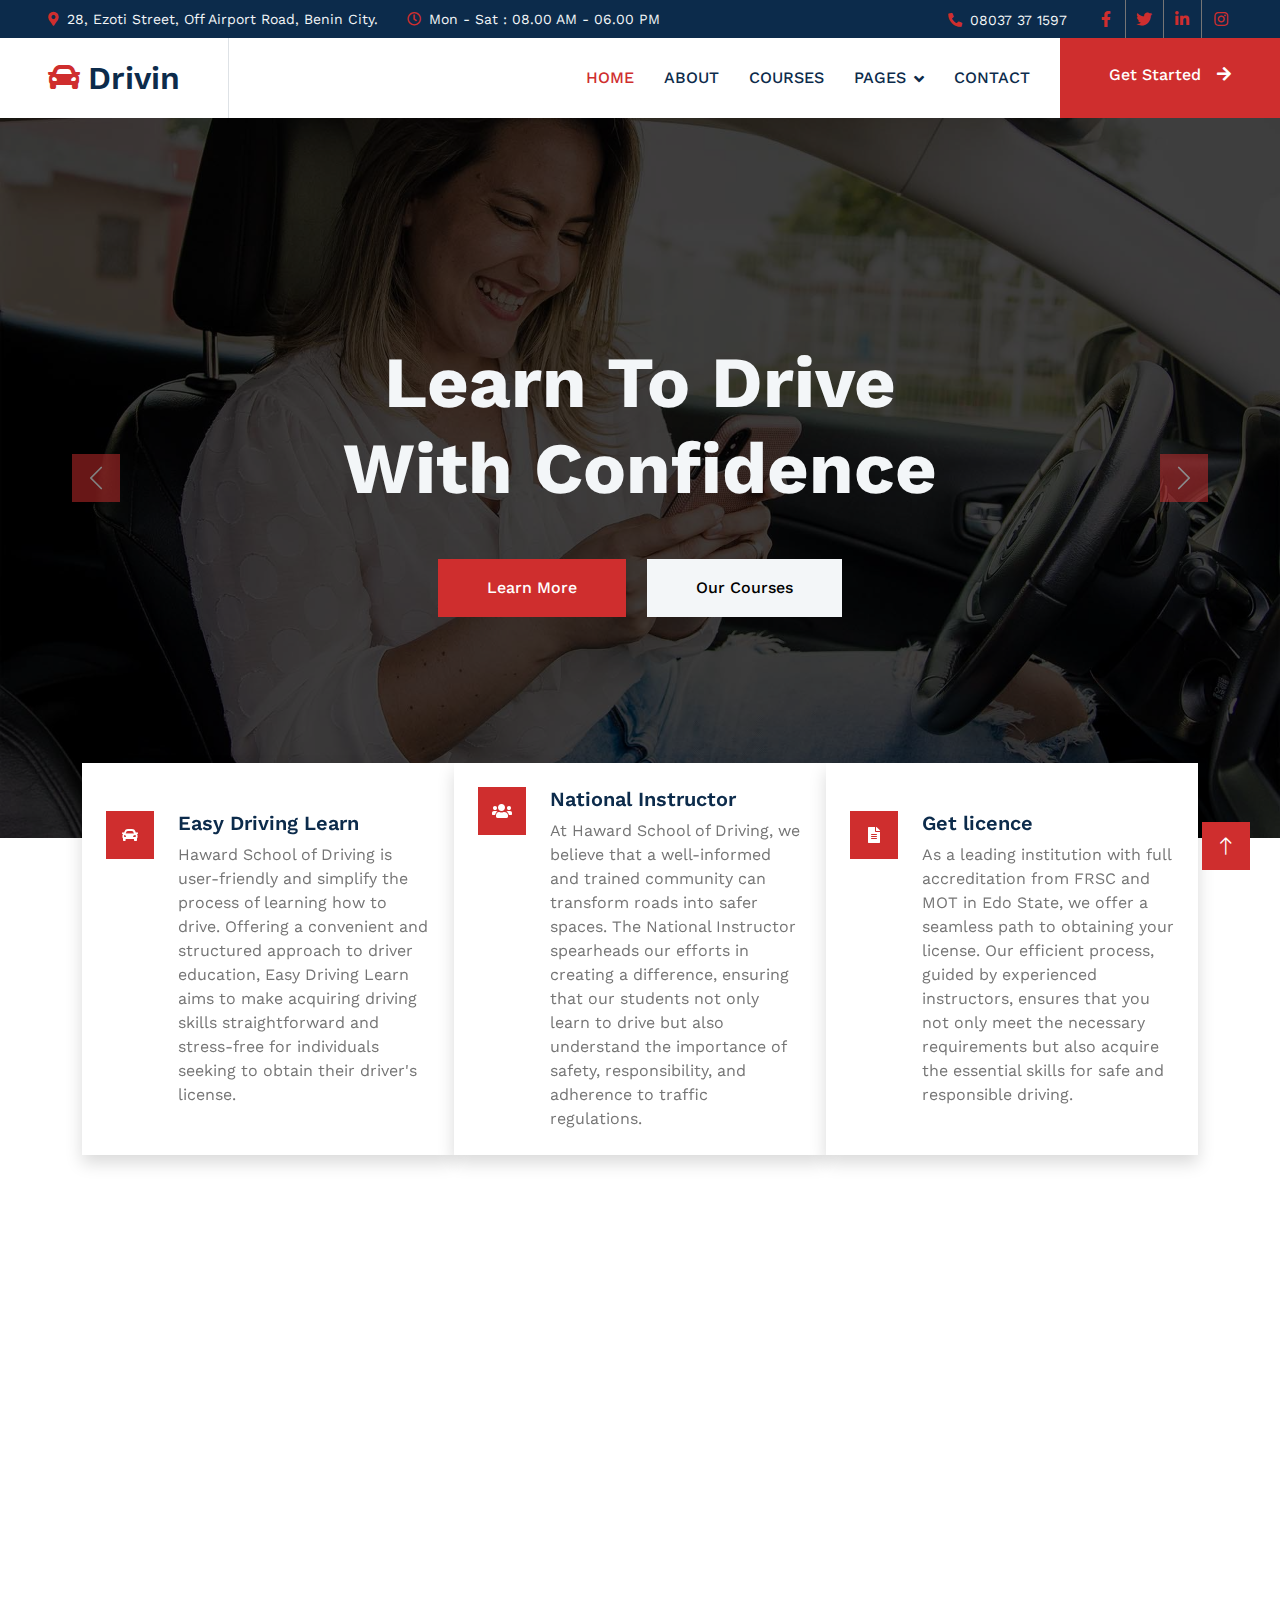
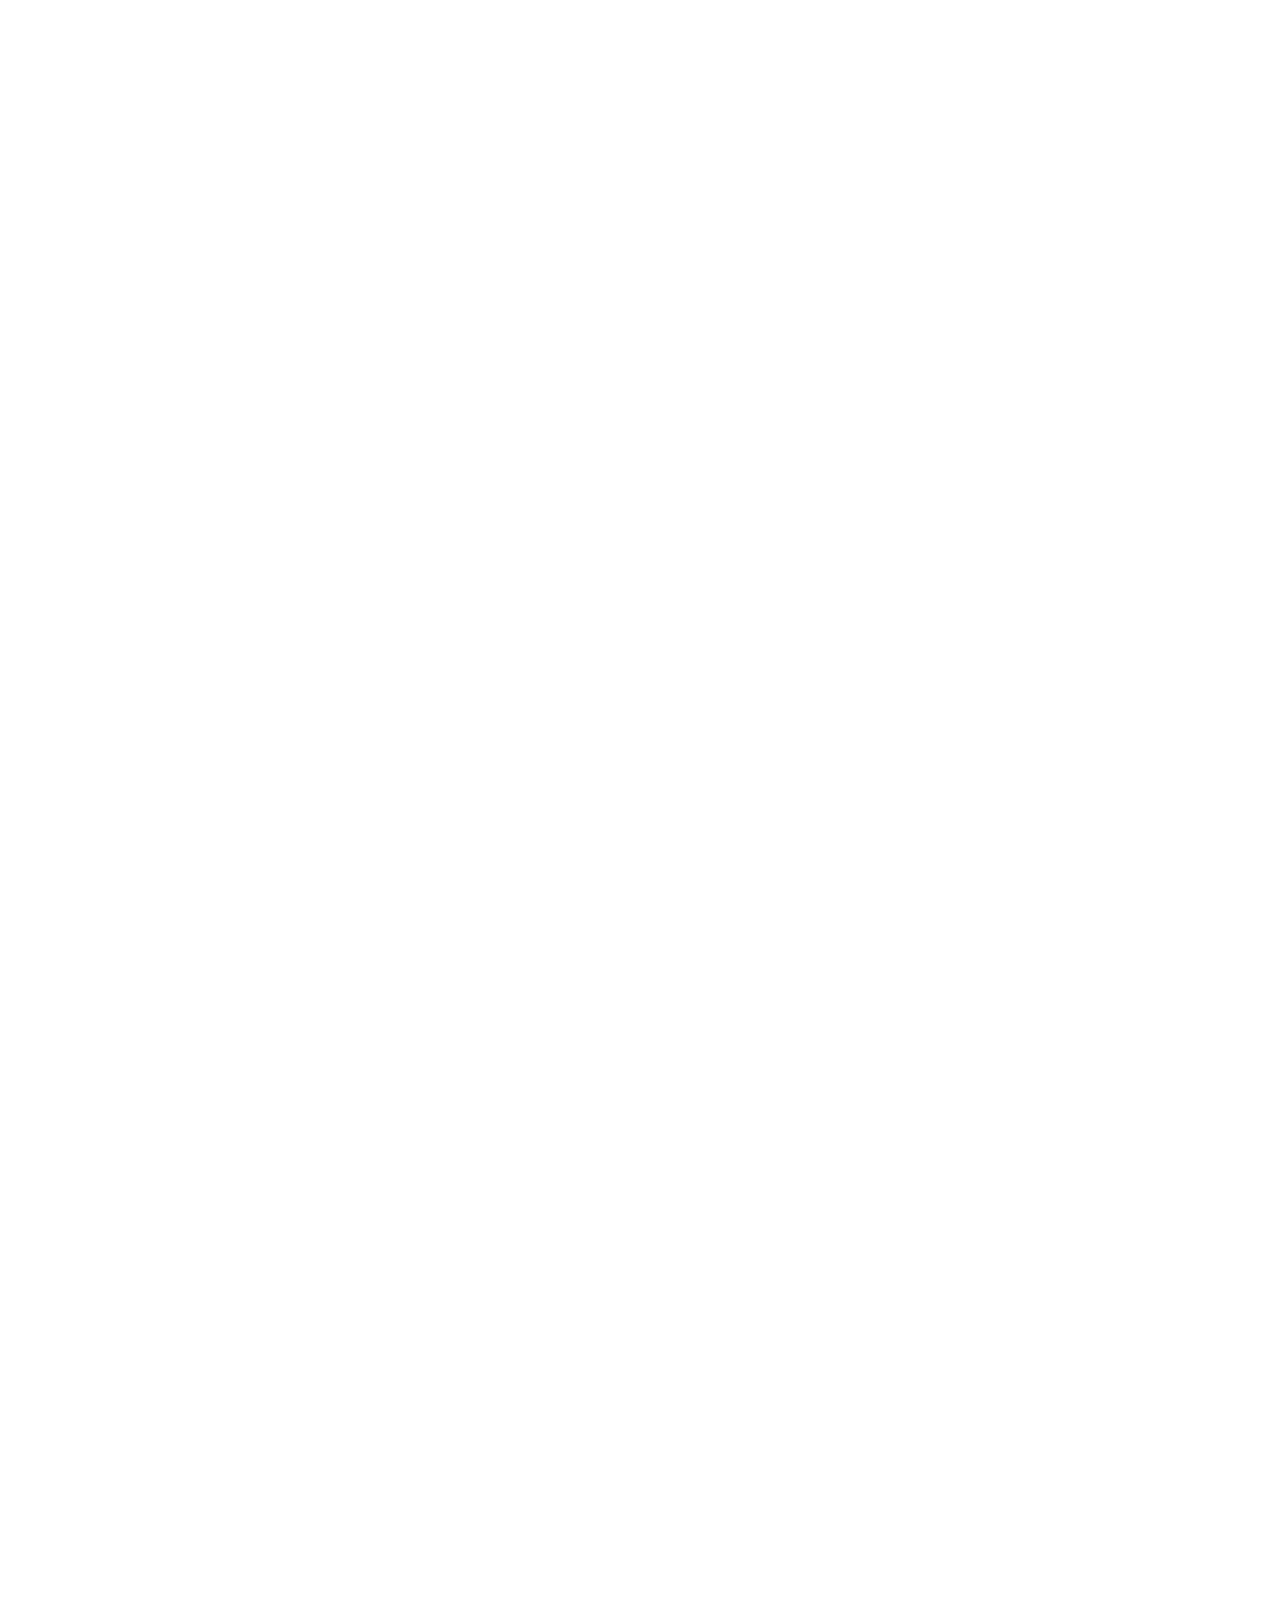
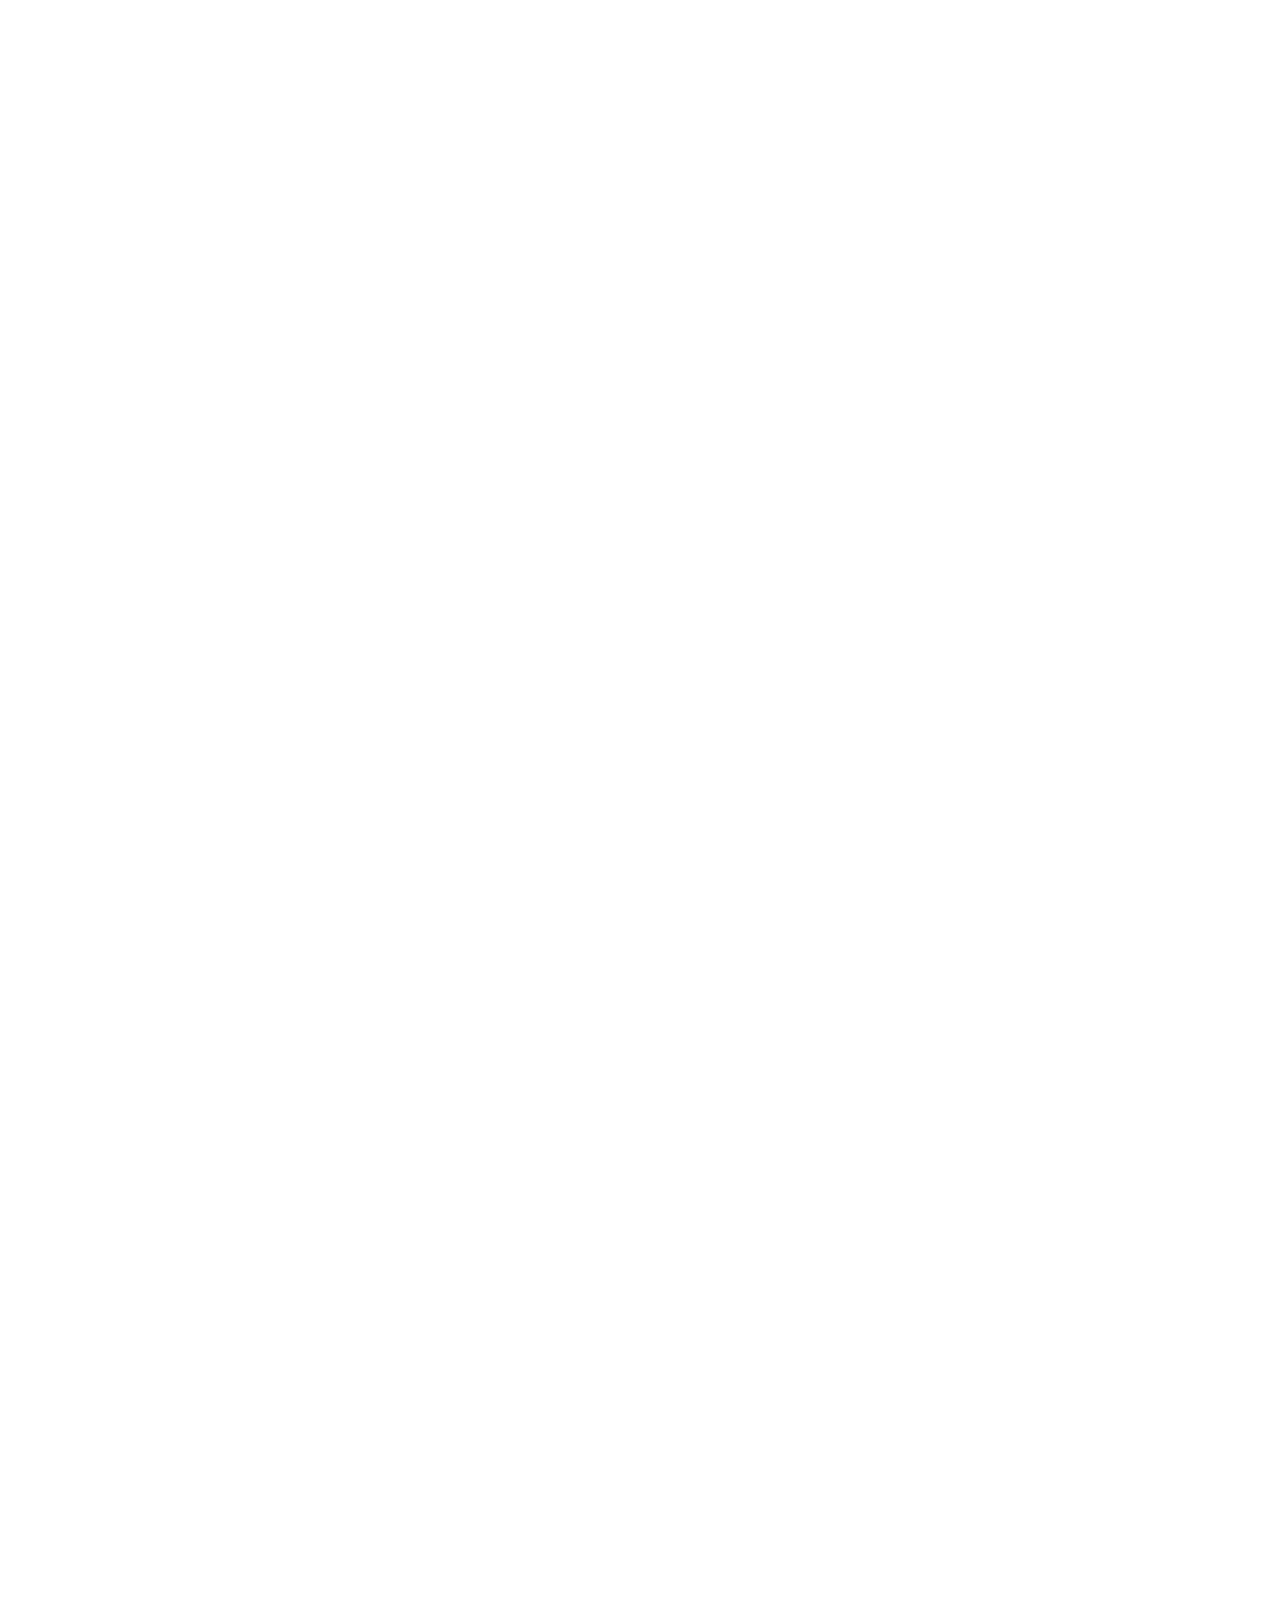
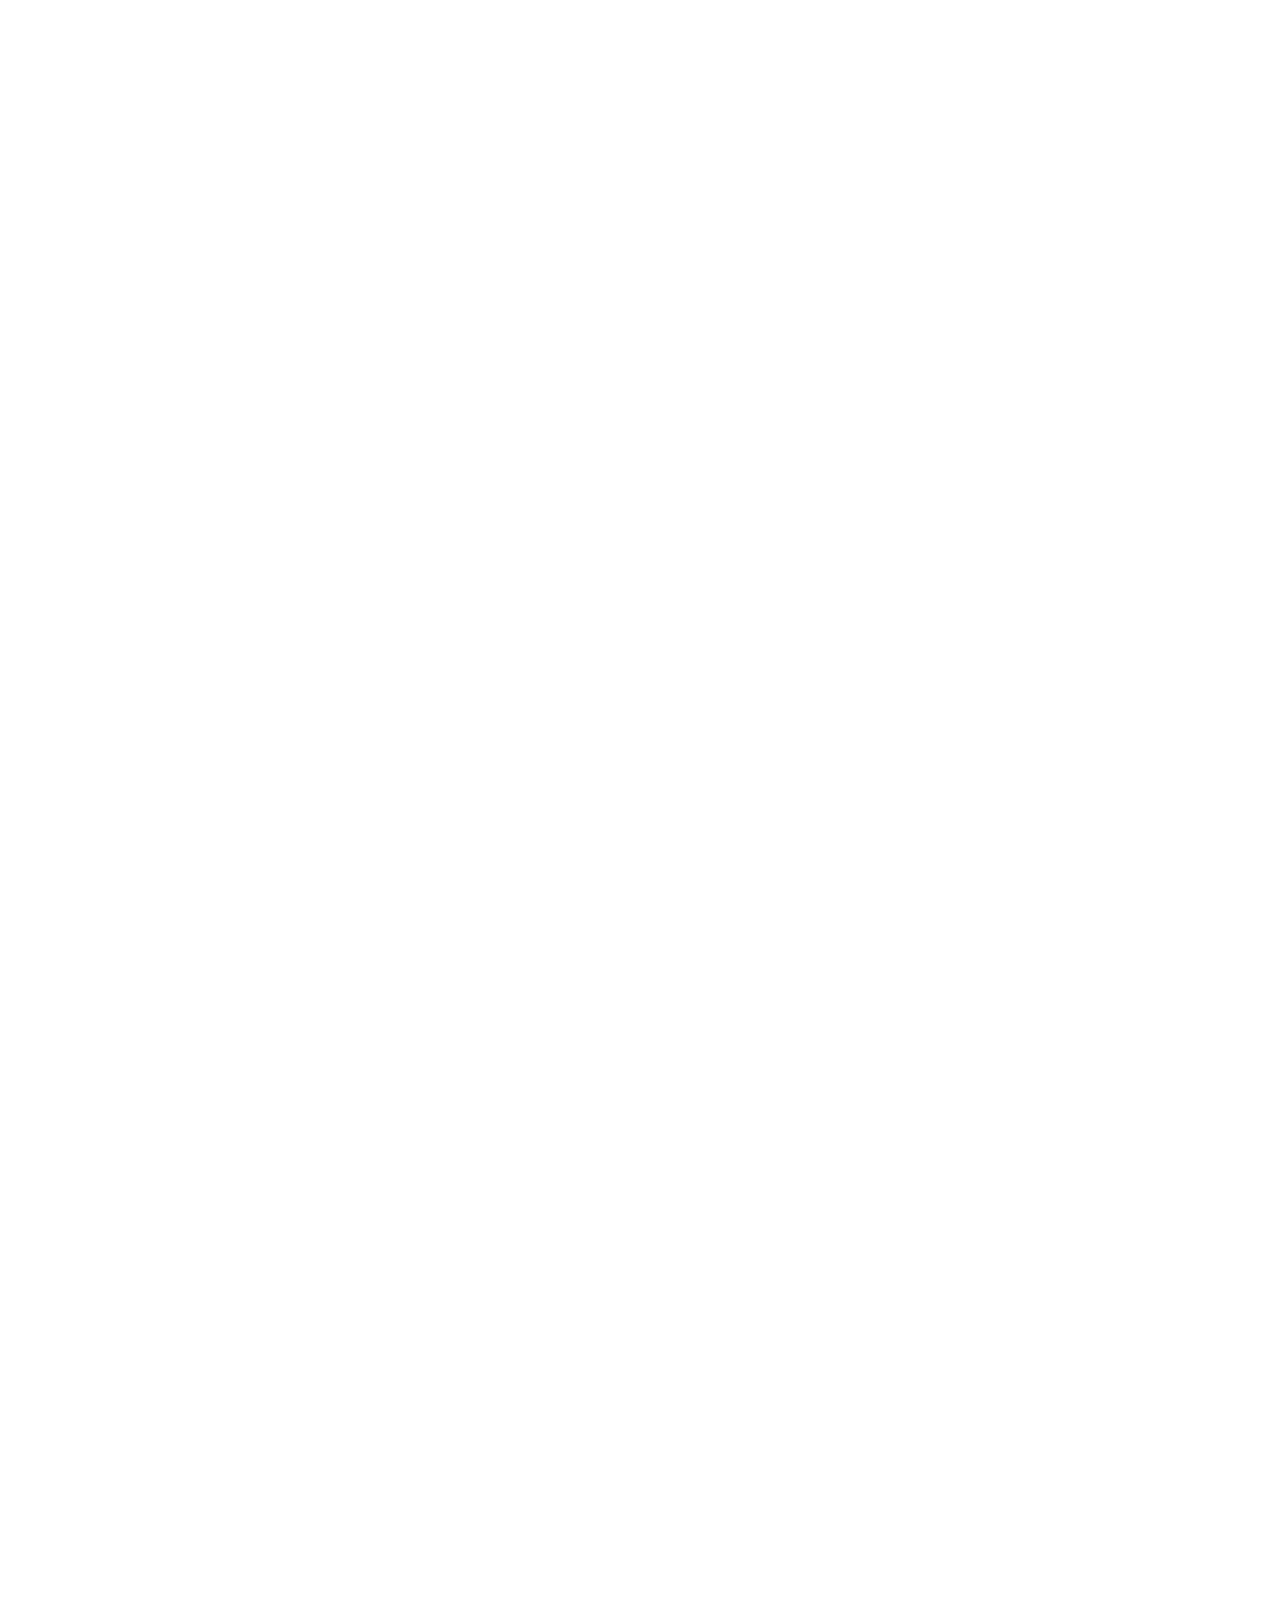
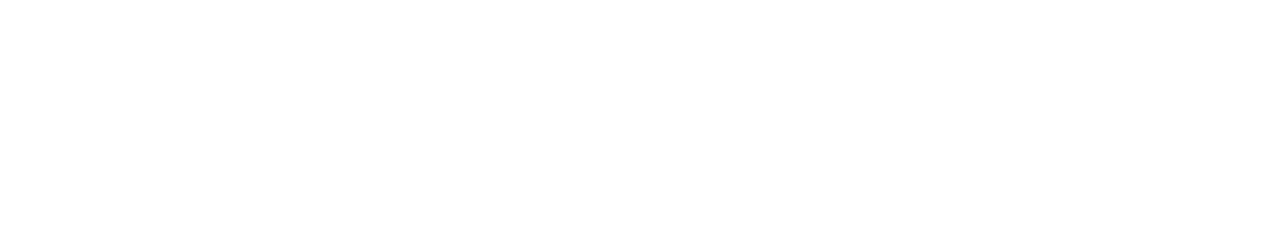
<file: index.html>
<!DOCTYPE html>
<html lang="en">

<head>
    <meta charset="utf-8">
    <title>Drivin - Driving School Website Template</title>
    <meta content="width=device-width, initial-scale=1.0" name="viewport">
    <meta content="" name="keywords">
    <meta content="" name="description">

    <!-- Favicon -->
    <link href="img/favicon.ico" rel="icon">

    <!-- Google Web Fonts -->
    <link rel="preconnect" href="https://fonts.googleapis.com">
    <link rel="preconnect" href="https://fonts.gstatic.com" crossorigin>
    <link href="https://fonts.googleapis.com/css2?family=Work+Sans:wght@400;500;600;700&display=swap" rel="stylesheet">

    <!-- Icon Font Stylesheet -->
    <link href="https://cdnjs.cloudflare.com/ajax/libs/font-awesome/5.10.0/css/all.min.css" rel="stylesheet">
    <link href="https://cdn.jsdelivr.net/npm/bootstrap-icons@1.4.1/font/bootstrap-icons.css" rel="stylesheet">

    <!-- Libraries Stylesheet -->
    <link href="lib/animate/animate.min.css" rel="stylesheet">
    <link href="lib/owlcarousel/assets/owl.carousel.min.css" rel="stylesheet">

    <!-- Customized Bootstrap Stylesheet -->
    <link href="css/bootstrap.min.css" rel="stylesheet">

    <!-- Template Stylesheet -->
    <link href="css/style.css" rel="stylesheet">
</head>

<body>
    <!-- Spinner Start -->
    <div id="spinner"
        class="show bg-white position-fixed translate-middle w-100 vh-100 top-50 start-50 d-flex align-items-center justify-content-center">
        <div class="spinner-grow text-primary" role="status"></div>
    </div>
    <!-- Spinner End -->


    <!-- Topbar Start -->
    <div class="container-fluid bg-dark text-light p-0">
        <div class="row gx-0 d-none d-lg-flex">
            <div class="col-lg-7 px-5 text-start">
                <div class="h-100 d-inline-flex align-items-center me-4">
                    <small class="fa fa-map-marker-alt text-primary me-2"></small>
                    <small>28, Ezoti Street, Off Airport Road, Benin City.</small>
                </div>
                <div class="h-100 d-inline-flex align-items-center">
                    <small class="far fa-clock text-primary me-2"></small>
                    <small>Mon - Sat : 08.00 AM - 06.00 PM</small>
                </div>
            </div>
            <div class="col-lg-5 px-5 text-end">
                <div class="h-100 d-inline-flex align-items-center me-4">
                    <small class="fa fa-phone-alt text-primary me-2"></small>
                    <small>08037 37 1597</small>
                </div>
                <div class="h-100 d-inline-flex align-items-center mx-n2">
                    <a class="btn btn-square btn-link rounded-0 border-0 border-end border-secondary" href=""><i
                            class="fab fa-facebook-f"></i></a>
                    <a class="btn btn-square btn-link rounded-0 border-0 border-end border-secondary" href=""><i
                            class="fab fa-twitter"></i></a>
                    <a class="btn btn-square btn-link rounded-0 border-0 border-end border-secondary" href=""><i
                            class="fab fa-linkedin-in"></i></a>
                    <a class="btn btn-square btn-link rounded-0" href=""><i class="fab fa-instagram"></i></a>
                </div>
            </div>
        </div>
    </div>
    <!-- Topbar End -->


    <!-- Navbar Start -->
    <nav class="navbar navbar-expand-lg bg-white navbar-light sticky-top p-0">
        <a href="index.html" class="navbar-brand d-flex align-items-center border-end px-4 px-lg-5">
            <h2 class="m-0"><i class="fa fa-car text-primary me-2"></i>Drivin</h2>
        </a>
        <button type="button" class="navbar-toggler me-4" data-bs-toggle="collapse" data-bs-target="#navbarCollapse">
            <span class="navbar-toggler-icon"></span>
        </button>
        <div class="collapse navbar-collapse" id="navbarCollapse">
            <div class="navbar-nav ms-auto p-4 p-lg-0">
                <a href="index.html" class="nav-item nav-link active">Home</a>
                <a href="about.html" class="nav-item nav-link">About</a>
                <a href="courses.html" class="nav-item nav-link">Courses</a>
                <div class="nav-item dropdown">
                    <a href="#" class="nav-link dropdown-toggle" data-bs-toggle="dropdown">Pages</a>
                    <div class="dropdown-menu bg-light m-0">
                        <a href="feature.html" class="dropdown-item">Features</a>
                        <a href="appointment.html" class="dropdown-item">Appointment</a>
                        <a href="team.html" class="dropdown-item">Our Team</a>
                        <a href="testimonial.html" class="dropdown-item">Testimonial</a>
                        <!-- <a href="404.html" class="dropdown-item">404 Page</a> -->
                    </div>
                </div>
                <a href="contact.html" class="nav-item nav-link">Contact</a>
            </div>
            <a href="/appointment.html" class="btn btn-primary py-4 px-lg-5 d-none d-lg-block">Get Started<i
                        class="fa fa-arrow-right ms-3"></i></a>
                    
        </div>
    </nav>
    <!-- Navbar End -->


    <!-- Carousel Start -->
    <div class="container-fluid p-0 wow fadeIn" data-wow-delay="0.1s">
        <div id="header-carousel" class="carousel slide" data-bs-ride="carousel">
            <div class="carousel-inner">
                <div class="carousel-item active">
                    <img class="w-100" src="img/carousel-1.jpg" alt="Image">
                    <div class="carousel-caption">
                        <div class="container">
                            <div class="row justify-content-center">
                                <div class="col-lg-7">
                                    <h1 class="display-2 text-light mb-5 animated slideInDown">Learn To Drive With
                                        Confidence</h1>
                                    <a href="/about.html" class="btn btn-primary py-sm-3 px-sm-5">Learn More</a>
                                    <a href="/courses.html" class="btn btn-light py-sm-3 px-sm-5 ms-3">Our Courses</a>
                                </div>
                            </div>
                        </div>
                    </div>
                </div>
                <div class="carousel-item">
                    <img class="w-100" src="img/carousel-2.jpg" alt="Image">
                    <div class="carousel-caption">
                        <div class="container">
                            <div class="row justify-content-center">
                                <div class="col-lg-7">
                                    <h1 class="display-2 text-light mb-5 animated slideInDown">Safe Driving Is Our Top
                                        Priority</h1>
                                    <a href="/about.html" class="btn btn-primary py-sm-3 px-sm-5">Learn More</a>
                                    <a href="/courses.html" class="btn btn-light py-sm-3 px-sm-5 ms-3">Our Courses</a>
                                </div>
                            </div>
                        </div>
                    </div>
                </div>
            </div>
            <button class="carousel-control-prev" type="button" data-bs-target="#header-carousel" data-bs-slide="prev">
                <span class="carousel-control-prev-icon" aria-hidden="true"></span>
                <span class="visually-hidden">Previous</span>
            </button>
            <button class="carousel-control-next" type="button" data-bs-target="#header-carousel" data-bs-slide="next">
                <span class="carousel-control-next-icon" aria-hidden="true"></span>
                <span class="visually-hidden">Next</span>
            </button>
        </div>
    </div>
    <!-- Carousel End -->


    <!-- Facts Start -->
    <div class="container-fluid facts py-5 pt-lg-0">
        <div class="container py-5 pt-lg-0">
            <div class="row gx-0">
                <div class="col-lg-4 wow fadeIn" data-wow-delay="0.1s">
                    <div class="bg-white shadow d-flex align-items-center h-100 p-4" style="min-height: 150px;">
                        <div class="d-flex">
                            <div class="flex-shrink-0 btn-lg-square bg-primary">
                                <i class="fa fa-car text-white"></i>
                            </div>
                            <div class="ps-4">
                                <h5>Easy Driving Learn </h5>
                                <span>Haward School of Driving is user-friendly and simplify
                                    the process of learning how to drive. Offering a convenient and structured approach
                                    to driver education, Easy Driving Learn aims to make acquiring driving skills
                                    straightforward and stress-free for individuals seeking to obtain their driver's
                                    license.</span>
                            </div>
                        </div>
                    </div>
                </div>
                <div class="col-lg-4 wow fadeIn" data-wow-delay="0.3s">
                    <div class="bg-white shadow d-flex align-items-center h-100 p-4" style="min-height: 150px;">
                        <div class="d-flex">
                            <div class="flex-shrink-0 btn-lg-square bg-primary">
                                <i class="fa fa-users text-white"></i>
                            </div>
                            <div class="ps-4">
                                <h5>National Instructor</h5>
                                <span>At Haward School of Driving, we believe that a well-informed and trained community
                                    can transform roads into safer spaces. The National Instructor spearheads our
                                    efforts in creating a difference, ensuring that our students not only learn to drive
                                    but also understand the importance of safety, responsibility, and adherence to
                                    traffic regulations.</span>
                            </div>
                        </div>
                    </div>
                </div>
                <div class="col-lg-4 wow fadeIn" data-wow-delay="0.5s">
                    <div class="bg-white shadow d-flex align-items-center h-100 p-4" style="min-height: 150px;">
                        <div class="d-flex">
                            <div class="flex-shrink-0 btn-lg-square bg-primary">
                                <i class="fa fa-file-alt text-white"></i>
                            </div>
                            <div class="ps-4">
                                <h5>Get licence</h5>
                                <span>As a leading institution with full accreditation from FRSC and MOT in Edo State,
                                    we offer a seamless path to obtaining your license. Our efficient process, guided by
                                    experienced instructors, ensures that you not only meet the necessary requirements
                                    but also acquire the essential skills for safe and responsible driving.</span>
                            </div>
                        </div>
                    </div>
                </div>
            </div>
        </div>
    </div>
    <!-- Facts End -->


    <!-- About Start -->
    <div class="container-xxl py-6">
        <div class="container">
            <div class="row g-5">
                <div class="col-lg-6 wow fadeInUp" data-wow-delay="0.1s">
                    <div class="position-relative overflow-hidden ps-5 pt-5 h-100" style="min-height: 400px;">
                        <img class="position-absolute w-100 h-100" src="img/about-1.jpg" alt=""
                            style="object-fit: cover;">
                        <img class="position-absolute top-0 start-0 bg-white pe-3 pb-3" src="img/about-2.jpg" alt=""
                            style="width: 200px; height: 200px;">
                    </div>
                </div>
                <div class="col-lg-6 wow fadeInUp" data-wow-delay="0.5s">
                    <div class="h-100">
                        <h6 class="text-primary text-uppercase mb-2">About Us</h6>
                        <h1 class="display-6 mb-4">Welcome to Haward School of Driving</h1>
                        <p>The first to be qualified for
                            FRSC full accreditation and the ministry of Transport (MOT) in Edo State.
                        </p>
                        <p class="mb-4">A private fast-growing company with difference that operates in all areas as it
                            relates to vehicle and road use, bringing about safety on our roads. It is a well-known fact
                            that it is the road users who either make the road safe or very dangerous.</p>
                        <div class="row g-2 mb-4 pb-2">
                            <div class="col-sm-6">
                                <i class="fa fa-check text-primary me-2"></i>Fully Licensed
                            </div>
                            <div class="col-sm-6">
                                <i class="fa fa-check text-primary me-2"></i>Online Tracking
                            </div>
                            <div class="col-sm-6">
                                <i class="fa fa-check text-primary me-2"></i>Afordable Fee
                            </div>
                            <div class="col-sm-6">
                                <i class="fa fa-check text-primary me-2"></i>Best Trainers
                            </div>
                        </div>
                        <div class="row g-4">
                            <div class="col-sm-6">
                                <a class="btn btn-primary py-3 px-5" href="/about.html">Read More</a>
                            </div>
                            <div class="col-sm-6">
                                <a class="d-inline-flex align-items-center btn btn-outline-primary border-2 p-2"
                                    href="tel:+0123456789">
                                    <span class="flex-shrink-0 btn-square bg-primary">
                                        <i class="fa fa-phone-alt text-white"></i>
                                    </span>
                                    <span class="px-3">08037 37 1597</span>
                                </a>
                            </div>
                        </div>
                    </div>
                </div>
            </div>
        </div>
    </div>
    <!-- About End -->


    <!-- Courses Start -->
    <div class="container-xxl courses my-6 py-6 pb-0">
        <div class="container">
            <div class="text-center mx-auto mb-5 wow fadeInUp" data-wow-delay="0.1s" style="max-width: 500px;">
                <h6 class="text-primary text-uppercase mb-2">Tranding Courses</h6>
                <h1 class="display-6 mb-4">Our Courses Upskill You With Driving Training</h1>
            </div>
            <div class="row g-4 justify-content-center">
                <div class="col-lg-4 col-md-6 wow fadeInUp" data-wow-delay="0.1s">
                    <div class="courses-item d-flex flex-column bg-white overflow-hidden h-100">
                        <div class="text-center p-4 pt-0">
                            <div class="d-inline-block bg-primary text-white fs-5 py-1 px-4 mb-4">$99</div>
                            <h5 class="mb-3">SECURITY PROTECTION</h5>
                            <p>Explore our exclusive Security Protection Course for comprehensive training led by
                                seasoned professionals. </p>
                            <ol class="breadcrumb justify-content-center mb-0">
                                <li class="breadcrumb-item small"><i class="fa fa-signal text-primary me-2"></i>Beginner
                                </li>
                                <li class="breadcrumb-item small"><i class="fa fa-calendar-alt text-primary me-2"></i>3
                                    Week</li>
                            </ol>
                        </div>
                        <div class="position-relative mt-auto">
                            <img class="img-fluid" src="img/car protection.png" alt="">
                            <div class="courses-overlay">
                                <a class="btn btn-outline-primary border-2" href="">Read More</a>
                            </div>
                        </div>
                    </div>
                </div>
                <div class="col-lg-4 col-md-6 wow fadeInUp" data-wow-delay="0.3s">
                    <div class="courses-item d-flex flex-column bg-white overflow-hidden h-100">
                        <div class="text-center p-4 pt-0">
                            <div class="d-inline-block bg-primary text-white fs-5 py-1 px-4 mb-4">$99</div>
                            <h5 class="mb-3">REFRESHERS / DEFENSIVE COURSE FOR DRIVERS</h5>
                            <p>Choose our specialized Refresher and
                                Defensive Driving Course for drivers seeking to sharpen their skills and promote road
                                safety.</p>
                            <ol class="breadcrumb justify-content-center mb-0">
                                <li class="breadcrumb-item small"><i class="fa fa-signal text-primary me-2"></i>Beginner
                                </li>
                                <li class="breadcrumb-item small"><i class="fa fa-calendar-alt text-primary me-2"></i>3
                                    Week</li>
                            </ol>
                        </div>
                        <div class="position-relative mt-auto">
                            <img class="img-fluid" src="img/courses-2.jpg" alt="">
                            <div class="courses-overlay">
                                <a class="btn btn-outline-primary border-2" href="">Read More</a>
                            </div>
                        </div>
                    </div>
                </div>
                <div class="col-lg-4 col-md-6 wow fadeInUp" data-wow-delay="0.5s">
                    <div class="courses-item d-flex flex-column bg-white overflow-hidden h-100">
                        <div class="text-center p-4 pt-0">
                            <div class="d-inline-block bg-primary text-white fs-5 py-1 px-4 mb-4">$99</div>
                            <h5 class="mb-3">BASIC LEARNING / FOUNDATION</h5>
                            <p>Embark on your driving journey with our specially designed Basic Learning Course,
                                offering a strong foundation for novice drivers.

                            </p>
                            <ol class="breadcrumb justify-content-center mb-0">
                                <li class="breadcrumb-item small"><i class="fa fa-signal text-primary me-2"></i>Beginner
                                </li>
                                <li class="breadcrumb-item small"><i class="fa fa-calendar-alt text-primary me-2"></i>3
                                    Week</li>
                            </ol>
                        </div>
                        <div class="position-relative mt-auto">
                            <img class="img-fluid" src="img/foundation class.png" alt="">
                            <div class="courses-overlay">
                                <a class="btn btn-outline-primary border-2" href="">Read More</a>
                            </div>
                        </div>
                    </div>
                </div>
                <div class="col-lg-8 my-6 mb-0 wow fadeInUp" data-wow-delay="0.1s">
                    <div class="bg-primary text-center p-5">
                        <h1 class="mb-4">Make Appointment</h1>
                        <form>
                            <div class="row g-3">
                                <div class="col-sm-6">
                                    <div class="form-floating">
                                        <input type="text" class="form-control border-0" id="gname"
                                            placeholder="Gurdian Name">
                                        <label for="gname">Your Name</label>
                                    </div>
                                </div>
                                <div class="col-sm-6">
                                    <div class="form-floating">
                                        <input type="email" class="form-control border-0" id="gmail"
                                            placeholder="Gurdian Email">
                                        <label for="gmail">Your Email</label>
                                    </div>
                                </div>
                                <div class="col-sm-6">
                                    <div class="form-floating">
                                        <input type="text" class="form-control border-0" id="cname"
                                            placeholder="Child Name">
                                        <label for="cname">Courses Type</label>
                                    </div>
                                </div>
                                <div class="col-sm-6">
                                    <div class="form-floating">
                                        <input type="text" class="form-control border-0" id="cage"
                                            placeholder="Child Age">
                                        <label for="cage">Car Type</label>
                                    </div>
                                </div>
                                <div class="col-12">
                                    <div class="form-floating">
                                        <textarea class="form-control border-0" placeholder="Leave a message here"
                                            id="message" style="height: 100px"></textarea>
                                        <label for="message">Message</label>
                                    </div>
                                </div>
                                <div class="col-12">
                                    <button class="btn btn-dark w-100 py-3" type="submit">Submit</button>
                                </div>
                            </div>
                        </form>
                    </div>
                </div>
            </div>
        </div>
    </div>
    <!-- Courses End -->


    <!-- Features Start -->
    <div class="container-xxl py-6">
        <div class="container">
            <div class="row g-5">
                <div class="col-lg-6 wow fadeInUp" data-wow-delay="0.1s">
                    <h6 class="text-primary text-uppercase mb-2">Why Choose Us!</h6>
                    <h1 class="display-6 mb-4">Best Driving Training Agency In Your City</h1>
                    <p class="mb-5">We adopt a comprehensive approach, addressing both theoretical and practical aspects
                        for a well-rounded skill set.
                    </p>
                    <div class="row gy-5 gx-4">
                        <div class="col-sm-6 wow fadeIn" data-wow-delay="0.1s">
                            <div class="d-flex align-items-center mb-3">
                                <div class="flex-shrink-0 btn-square bg-primary me-3">
                                    <i class="fa fa-check text-white"></i>
                                </div>
                                <h5 class="mb-0">Fully Licensed</h5>
                            </div>
                            <span>Experience the pinnacle of training with our fully licensed instructors. We bring
                                expertise and a commitment to quality education.</span>
                        </div>
                        <div class="col-sm-6 wow fadeIn" data-wow-delay="0.2s">
                            <div class="d-flex align-items-center mb-3">
                                <div class="flex-shrink-0 btn-square bg-primary me-3">
                                    <i class="fa fa-check text-white"></i>
                                </div>
                                <h5 class="mb-0">Online Tracking</h5>
                            </div>
                            <span>Stay informed at every step. Our seamless online tracking system ensures you're always
                                in the loop, making your learning experience convenient and transparent.</span>
                        </div>
                        <div class="col-sm-6 wow fadeIn" data-wow-delay="0.3s">
                            <div class="d-flex align-items-center mb-3">
                                <div class="flex-shrink-0 btn-square bg-primary me-3">
                                    <i class="fa fa-check text-white"></i>
                                </div>
                                <h5 class="mb-0">Afordable Fee</h5>
                            </div>
                            <span>Quality education shouldn't break the bank. Benefit from our affordable fees, offering
                                exceptional value for your investment in becoming a skilled driver.</span>
                        </div>
                        <div class="col-sm-6 wow fadeIn" data-wow-delay="0.4s">
                            <div class="d-flex align-items-center mb-3">
                                <div class="flex-shrink-0 btn-square bg-primary me-3">
                                    <i class="fa fa-check text-white"></i>
                                </div>
                                <h5 class="mb-0">Best Trainers</h5>
                            </div>
                            <span>Unlock your driving potential with the best in the field. Our trainers are dedicated
                                professionals, ensuring you receive the highest standard of instruction.</span>
                        </div>
                    </div>
                </div>
                <div class="col-lg-6 wow fadeInUp" data-wow-delay="0.5s">
                    <div class="position-relative overflow-hidden pe-5 pt-5 h-100" style="min-height: 400px;">
                        <img class="position-absolute w-100 h-100" src="img/about-1.jpg" alt=""
                            style="object-fit: cover;">
                        <img class="position-absolute top-0 end-0 bg-white ps-3 pb-3" src="img/about-2.jpg" alt=""
                            style="width: 200px; height: 200px">
                    </div>
                </div>
            </div>
        </div>
    </div>
    <!-- Features End -->


    <!-- Team Start -->
    <div class="container-xxl py-6">
        <div class="container">
            <div class="text-center mx-auto mb-5 wow fadeInUp" data-wow-delay="0.1s" style="max-width: 500px;">
                <h6 class="text-primary text-uppercase mb-2">Meet The Team</h6>
                <h1 class="display-6 mb-4">We Have Great Experience Of Driving</h1>
            </div>
            <div class="row g-0 team-items">
                <div class="col-lg-3 col-md-6 wow fadeInUp" data-wow-delay="0.1s">
                    <div class="team-item position-relative">
                        <div class="position-relative">
                            <img class="img-fluid" src="img/1.jpg" alt="">
                            <div class="team-social text-center">
                                <a class="btn btn-square btn-outline-primary border-2 m-1" href=""><i
                                        class="fab fa-facebook-f"></i></a>
                                <a class="btn btn-square btn-outline-primary border-2 m-1" href=""><i
                                        class="fab fa-twitter"></i></a>
                                <a class="btn btn-square btn-outline-primary border-2 m-1" href=""><i
                                        class="fab fa-instagram"></i></a>
                            </div>
                        </div>
                        <div class="bg-light text-center p-4">
                            <h5 class="mt-2">EKWURIBE <br> MERKA</h5>
                            <!-- <span>Trainer</span> -->
                        </div>
                    </div>
                </div>
                <div class="col-lg-3 col-md-6 wow fadeInUp" data-wow-delay="0.3s">
                    <div class="team-item position-relative">
                        <div class="position-relative">
                            <img class="img-fluid" src="img/2.jpg" alt="">
                            <div class="team-social text-center">
                                <a class="btn btn-square btn-outline-primary border-2 m-1" href=""><i
                                        class="fab fa-facebook-f"></i></a>
                                <a class="btn btn-square btn-outline-primary border-2 m-1" href=""><i
                                        class="fab fa-twitter"></i></a>
                                <a class="btn btn-square btn-outline-primary border-2 m-1" href=""><i
                                        class="fab fa-instagram"></i></a>
                            </div>
                        </div>
                        <div class="bg-light text-center p-4">
                            <h5 class="mt-2">ALAKE SHESS NATHANIEL</h5>
                            <!-- <span>Trainer</span> -->
                        </div>
                    </div>
                </div>
                <div class="col-lg-3 col-md-6 wow fadeInUp" data-wow-delay="0.5s">
                    <div class="team-item position-relative">
                        <div class="position-relative">
                            <img class="img-fluid" src="img/3.jpg" alt="">
                            <div class="team-social text-center">
                                <a class="btn btn-square btn-outline-primary border-2 m-1" href=""><i
                                        class="fab fa-facebook-f"></i></a>
                                <a class="btn btn-square btn-outline-primary border-2 m-1" href=""><i
                                        class="fab fa-twitter"></i></a>
                                <a class="btn btn-square btn-outline-primary border-2 m-1" href=""><i
                                        class="fab fa-instagram"></i></a>
                            </div>
                        </div>
                        <div class="bg-light text-center p-4">
                            <h5 class="mt-2">EROMOSELE SLIM OMOKPAGHA</h5>
                            <!-- <span>Trainer</span> -->
                        </div>
                    </div>
                </div>
                <div class="col-lg-3 col-md-6 wow fadeInUp" data-wow-delay="0.7s">
                    <div class="team-item position-relative">
                        <div class="position-relative">
                            <img class="img-fluid" src="img/4.jpg" alt="">
                            <div class="team-social text-center">
                                <a class="btn btn-square btn-outline-primary border-2 m-1" href=""><i
                                        class="fab fa-facebook-f"></i></a>
                                <a class="btn btn-square btn-outline-primary border-2 m-1" href=""><i
                                        class="fab fa-twitter"></i></a>
                                <a class="btn btn-square btn-outline-primary border-2 m-1" href=""><i
                                        class="fab fa-instagram"></i></a>
                            </div>
                        </div>
                        <div class="bg-light text-center p-4">
                            <h5 class="mt-2">OGBEIDE-IHAMA OSAIGBOVO</h5>
                            <!-- <span>Trainer</span> -->
                        </div>
                    </div>
                </div>
            </div>
        </div>
    </div>
    <!-- Team End -->


    <!-- Testimonial Start -->
    <div class="container-xxl py-6">
        <div class="container">
            <div class="text-center mx-auto mb-5 wow fadeInUp" data-wow-delay="0.1s" style="max-width: 500px;">
                <h6 class="text-primary text-uppercase mb-2">Testimonial</h6>
                <h1 class="display-6 mb-4">What Our Clients Say!</h1>
            </div>
            <div class="row justify-content-center">
                <div class="col-lg-8 wow fadeInUp" data-wow-delay="0.1s">
                    <div class="owl-carousel testimonial-carousel">
                        <div class="testimonial-item text-center">
                            <div class="position-relative mb-5">
                                <img class="img-fluid rounded-circle mx-auto" src="img/testimonial-1.jpg" alt="">
                                <div class="position-absolute top-100 start-50 translate-middle d-flex align-items-center justify-content-center bg-white rounded-circle"
                                    style="width: 60px; height: 60px;">
                                    <i class="fa fa-quote-left fa-2x text-primary"></i>
                                </div>
                            </div>
                            <p class="fs-4">Enrolling in the Basic Learning Course at Haward School of Driving was the
                                best decision I made for my driving journey. The comprehensive approach, from theory to
                                hands-on training, provided me with a solid foundation.
                            </p>
                            <hr class="w-25 mx-auto">
                            <h5>Client Name</h5>
                            <span>Profession</span>
                        </div>
                        <div class="testimonial-item text-center">
                            <div class="position-relative mb-5">
                                <img class="img-fluid rounded-circle mx-auto" src="img/testimonial-2.jpg" alt="">
                                <div class="position-absolute top-100 start-50 translate-middle d-flex align-items-center justify-content-center bg-white rounded-circle"
                                    style="width: 60px; height: 60px;">
                                    <i class="fa fa-quote-left fa-2x text-primary"></i>
                                </div>
                            </div>
                            <p class="fs-4">I recently completed the Refresher and Defensive Driving Course at Haward
                                School of Driving, and I'm incredibly pleased with the experience. The instructors were
                                knowledgeable, and the content was both informative and applicable.
                            </p>
                            <hr class="w-25 mx-auto">
                            <h5>Client Name</h5>
                            <span>Profession</span>
                        </div>
                        <div class="testimonial-item text-center">
                            <div class="position-relative mb-5">
                                <img class="img-fluid rounded-circle mx-auto" src="img/testimonial-3.jpg" alt="">
                                <div class="position-absolute top-100 start-50 translate-middle d-flex align-items-center justify-content-center bg-white rounded-circle"
                                    style="width: 60px; height: 60px;">
                                    <i class="fa fa-quote-left fa-2x text-primary"></i>
                                </div>
                            </div>
                            <p class="fs-4">The Refresher and Defensive Driving Course at Haward School of Driving
                                exceeded my expectations. As an experienced driver, I wanted to update my skills and
                                learn defensive driving techniques.
                            </p>
                            <hr class="w-25 mx-auto">
                            <h5>Client Name</h5>
                            <span>Profession</span>
                        </div>
                    </div>
                </div>
            </div>
        </div>
    </div>
    <!-- Testimonial End -->


    <!-- Footer Start -->
    <div class="container-fluid bg-dark text-light footer my-6 mb-0 py-6 wow fadeIn" data-wow-delay="0.1s">
        <div class="container">
            <div class="row g-5">
                <div class="col-lg-3 col-md-6">
                    <h4 class="text-white mb-4">Get In Touch</h4>
                    <h2 class="text-primary mb-4"><i class="fa fa-car text-white me-2"></i>Drivin</h2>
                    <p class="mb-2"><i class="fa fa-map-marker-alt me-3"></i>28, Ezoti Street, Off Airport Road, Benin
                        City.</p>
                    <p class="mb-2"><i class="fa fa-phone-alt me-3"></i>08037 37 15970</p>
                    <p class="mb-2"><i class="fa fa-envelope me-3"></i>info@awardschoolofdriving.com</p>
                </div>
                <div class="col-lg-3 col-md-6">
                    <h4 class="text-light mb-4">Quick Links</h4>
                    <a class="btn btn-link" href="/about.html">About Us</a>
                    <a class="btn btn-link" href="/contact.html">Contact Us</a>
                    <a class="btn btn-link" href="/feature.html">Our Services</a>
                    <a class="btn btn-link" href="/team.html">Our Team</a>
                    <a class="btn btn-link" href="/testimonial.html">Testimonials</a>
                </div>
                <div class="col-lg-3 col-md-6">
                    <h4 class="text-light mb-4">Courses</h4>
                    <a class="btn btn-link" href="/about.html">About Us</a>
                    <a class="btn btn-link" href="/contact.html">Contact Us</a>
                    <a class="btn btn-link" href="/feature.html">Our Services</a>
                    <a class="btn btn-link" href="/team.html">Our Team</a>
                    <a class="btn btn-link" href="/testimonial.html">Testimonials</a>
                </div>
                <div class="col-lg-3 col-md-6">
                    <h4 class="text-light mb-4">Newsletter</h4>
                    <form action="">
                        <div class="input-group">
                            <input type="text" class="form-control p-3 border-0" placeholder="Your Email Address">
                            <button class="btn btn-primary">Sign Up</button>
                        </div>
                    </form>
                    <h6 class="text-white mt-4 mb-3">Follow Us</h6>
                    <div class="d-flex pt-2">
                        <a class="btn btn-square btn-outline-light me-1" href=""><i class="fab fa-twitter"></i></a>
                        <a class="btn btn-square btn-outline-light me-1" href=""><i class="fab fa-facebook-f"></i></a>
                        <a class="btn btn-square btn-outline-light me-1" href=""><i class="fab fa-youtube"></i></a>
                        <a class="btn btn-square btn-outline-light me-0" href=""><i class="fab fa-linkedin-in"></i></a>
                    </div>
                </div>
            </div>
        </div>
    </div>
    <!-- Footer End -->


    <!-- Copyright Start -->
    <div class="container-fluid copyright text-light py-4 wow fadeIn" data-wow-delay="0.1s">
        <div class="container">
            <div class="row">
                <div class="col-md-6 text-center text-md-start mb-3 mb-md-0">
                    &copy; <a href="#">Haward School of Driving</a>, All Right Reserved.
                </div>
                <div class="col-md-6 text-center text-md-end">
                    <!--/*** This template is free as long as you keep the footer author’s credit link/attribution link/backlink. If you'd like to use the template without the footer author’s credit link/attribution link/backlink, you can purchase the Credit Removal License from "https://vosmediaservices.com/credit-removal". Thank you for your support. ***/-->
                    Designed By <a href="https://vosmediaservices.com">VOS Media Services</a>
                </div>
            </div>
        </div>
    </div>
    <!-- Copyright End -->


    <!-- Back to Top -->
    <a href="#" class="btn btn-lg btn-primary btn-lg-square back-to-top"><i class="bi bi-arrow-up"></i></a>


    <!-- JavaScript Libraries -->
    <script src="https://code.jquery.com/jquery-3.4.1.min.js"></script>
    <script src="https://cdn.jsdelivr.net/npm/bootstrap@5.0.0/dist/js/bootstrap.bundle.min.js"></script>
    <script src="lib/wow/wow.min.js"></script>
    <script src="lib/easing/easing.min.js"></script>
    <script src="lib/waypoints/waypoints.min.js"></script>
    <script src="lib/owlcarousel/owl.carousel.min.js"></script>

    <!-- Template Javascript -->
    <script src="js/main.js"></script>
</body>

</html>
</file>
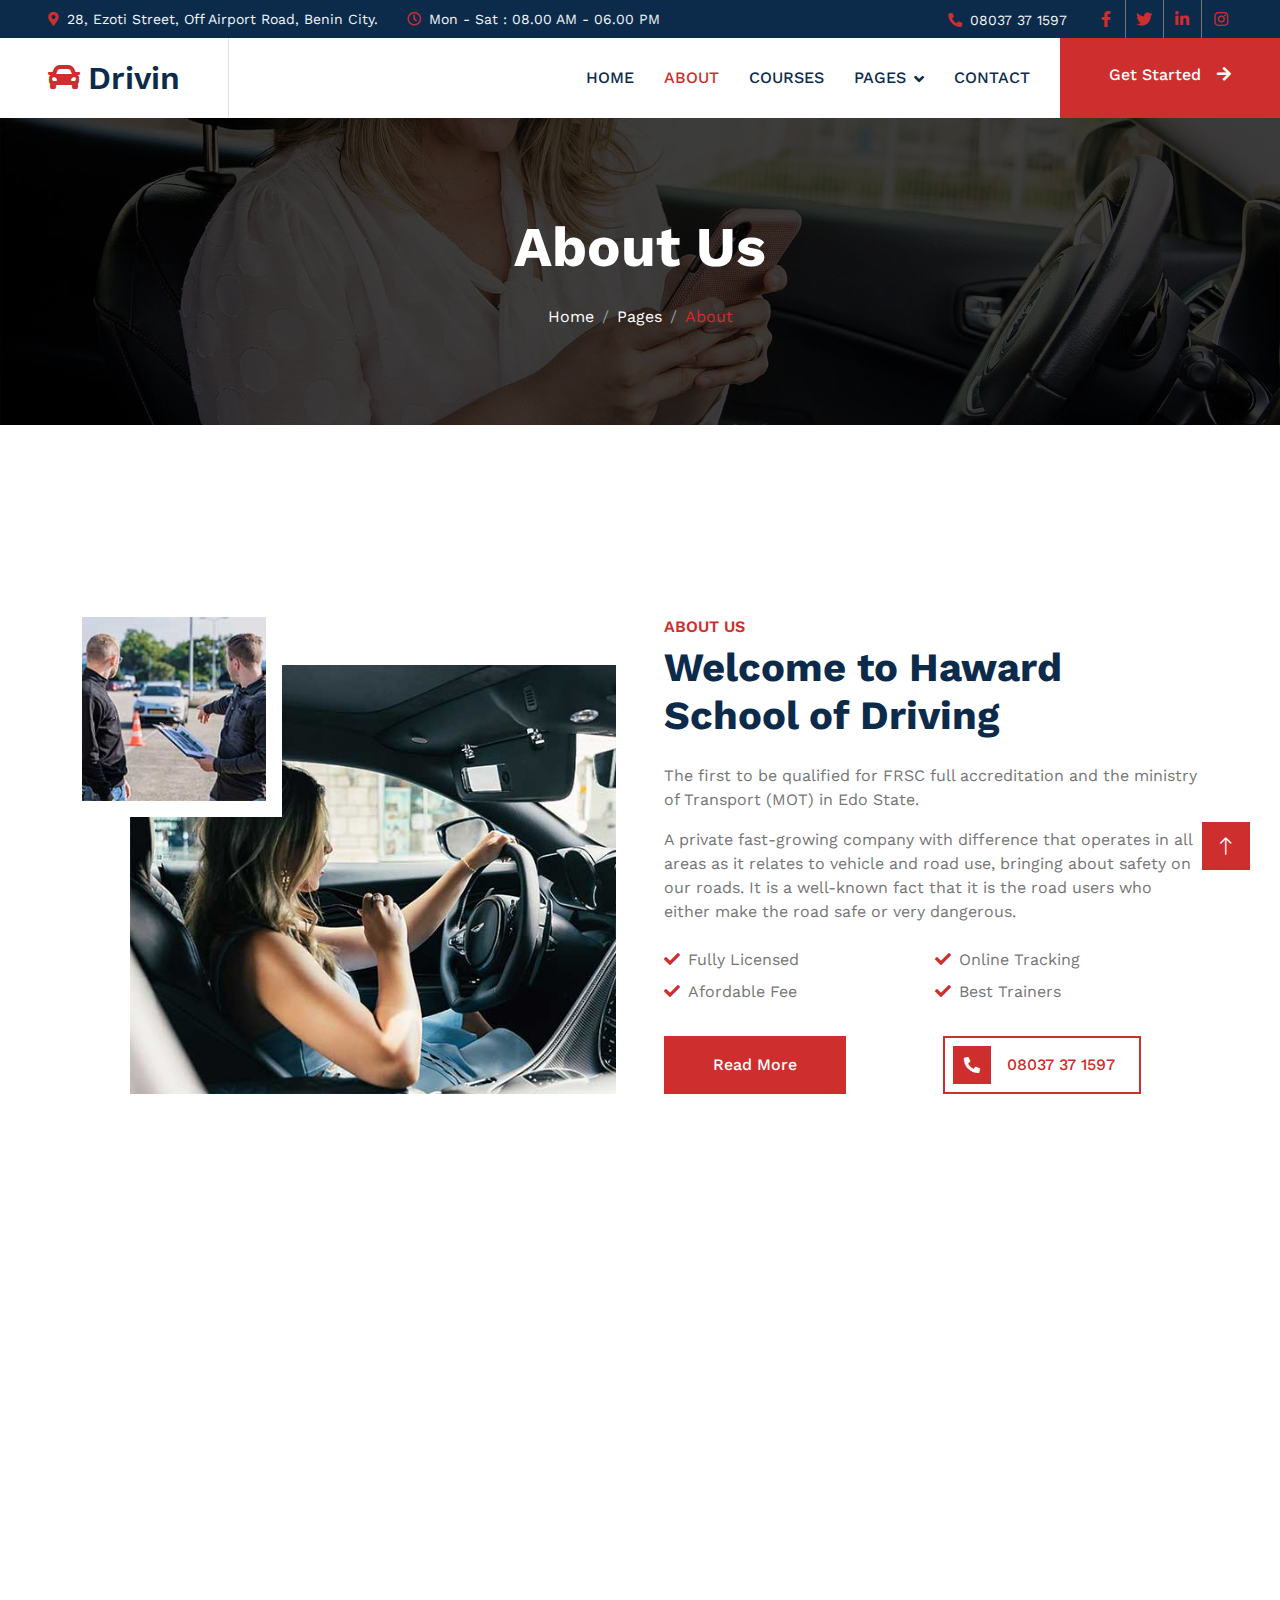
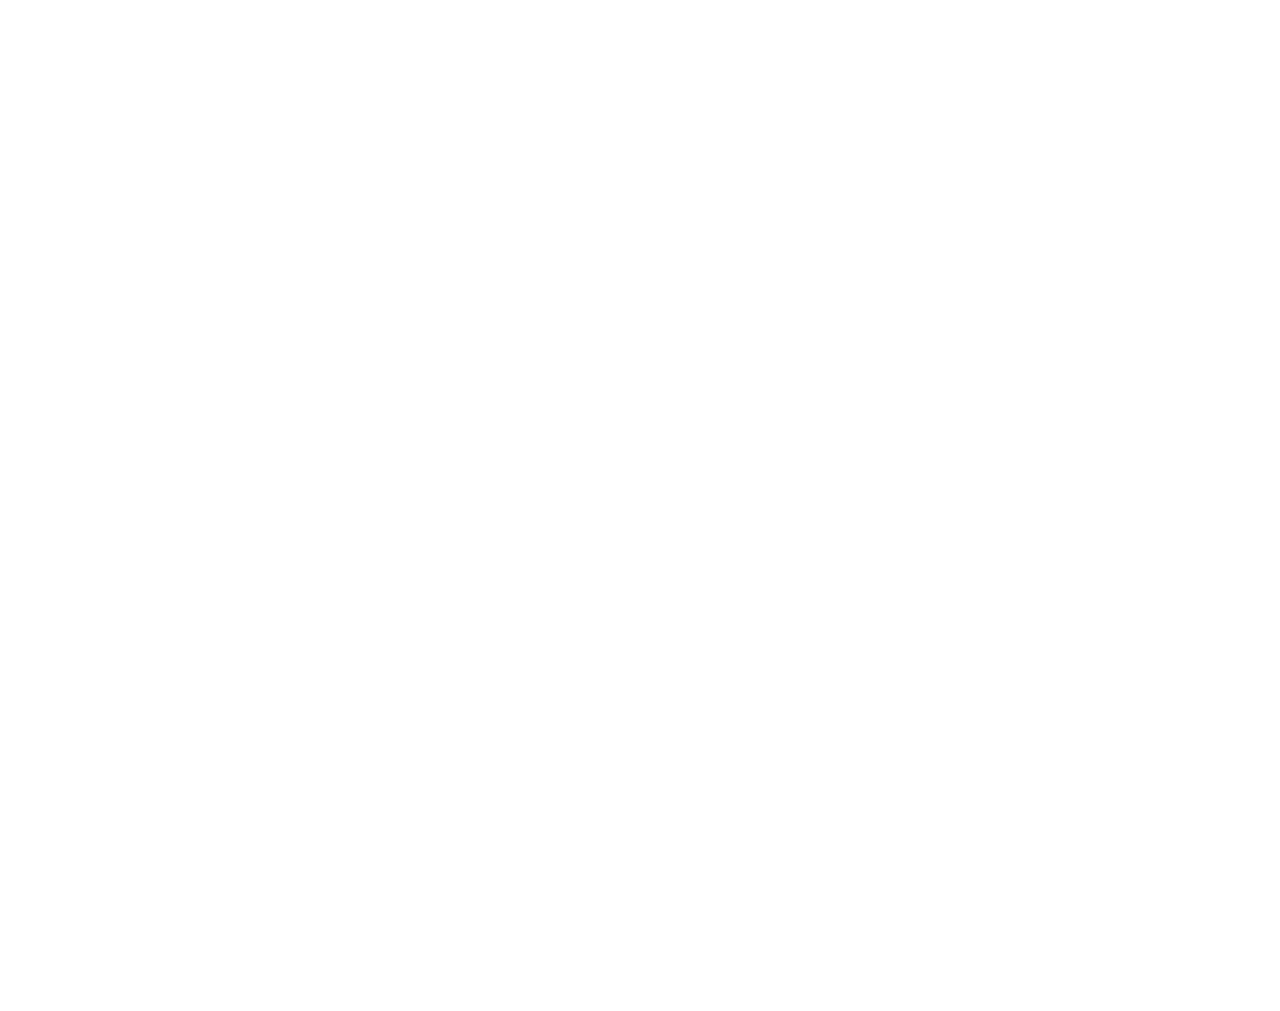
<file: about.html>
<!DOCTYPE html>
<html lang="en">

<head>
    <meta charset="utf-8">
    <title>Drivin - Driving School Website Template</title>
    <meta content="width=device-width, initial-scale=1.0" name="viewport">
    <meta content="" name="keywords">
    <meta content="" name="description">

    <!-- Favicon -->
    <link href="img/favicon.ico" rel="icon">

    <!-- Google Web Fonts -->
    <link rel="preconnect" href="https://fonts.googleapis.com">
    <link rel="preconnect" href="https://fonts.gstatic.com" crossorigin>
    <link href="https://fonts.googleapis.com/css2?family=Work+Sans:wght@400;500;600;700&display=swap" rel="stylesheet"> 

    <!-- Icon Font Stylesheet -->
    <link href="https://cdnjs.cloudflare.com/ajax/libs/font-awesome/5.10.0/css/all.min.css" rel="stylesheet">
    <link href="https://cdn.jsdelivr.net/npm/bootstrap-icons@1.4.1/font/bootstrap-icons.css" rel="stylesheet">

    <!-- Libraries Stylesheet -->
    <link href="lib/animate/animate.min.css" rel="stylesheet">
    <link href="lib/owlcarousel/assets/owl.carousel.min.css" rel="stylesheet">

    <!-- Customized Bootstrap Stylesheet -->
    <link href="css/bootstrap.min.css" rel="stylesheet">

    <!-- Template Stylesheet -->
    <link href="css/style.css" rel="stylesheet">
</head>

<body>
    <!-- Spinner Start -->
    <div id="spinner" class="show bg-white position-fixed translate-middle w-100 vh-100 top-50 start-50 d-flex align-items-center justify-content-center">
        <div class="spinner-grow text-primary" role="status"></div>
    </div>
    <!-- Spinner End -->


    <!-- Topbar Start -->
    <div class="container-fluid bg-dark text-light p-0">
        <div class="row gx-0 d-none d-lg-flex">
            <div class="col-lg-7 px-5 text-start">
                <div class="h-100 d-inline-flex align-items-center me-4">
                    <small class="fa fa-map-marker-alt text-primary me-2"></small>
                    <small>28, Ezoti Street, Off Airport Road, Benin City.</small>
                </div>
                <div class="h-100 d-inline-flex align-items-center">
                    <small class="far fa-clock text-primary me-2"></small>
                    <small>Mon - Sat : 08.00 AM - 06.00 PM</small>
                </div>
            </div>
            <div class="col-lg-5 px-5 text-end">
                <div class="h-100 d-inline-flex align-items-center me-4">
                    <small class="fa fa-phone-alt text-primary me-2"></small>
                    <small>08037 37 1597</small>
                </div>
                <div class="h-100 d-inline-flex align-items-center mx-n2">
                    <a class="btn btn-square btn-link rounded-0 border-0 border-end border-secondary" href=""><i class="fab fa-facebook-f"></i></a>
                    <a class="btn btn-square btn-link rounded-0 border-0 border-end border-secondary" href=""><i class="fab fa-twitter"></i></a>
                    <a class="btn btn-square btn-link rounded-0 border-0 border-end border-secondary" href=""><i class="fab fa-linkedin-in"></i></a>
                    <a class="btn btn-square btn-link rounded-0" href=""><i class="fab fa-instagram"></i></a>
                </div>
            </div>
        </div>
    </div>
    <!-- Topbar End -->


    <!-- Navbar Start -->
    <nav class="navbar navbar-expand-lg bg-white navbar-light sticky-top p-0">
        <a href="index.html" class="navbar-brand d-flex align-items-center border-end px-4 px-lg-5">
            <h2 class="m-0"><i class="fa fa-car text-primary me-2"></i>Drivin</h2>
        </a>
        <button type="button" class="navbar-toggler me-4" data-bs-toggle="collapse" data-bs-target="#navbarCollapse">
            <span class="navbar-toggler-icon"></span>
        </button>
        <div class="collapse navbar-collapse" id="navbarCollapse">
            <div class="navbar-nav ms-auto p-4 p-lg-0">
                <a href="index.html" class="nav-item nav-link">Home</a>
                <a href="about.html" class="nav-item nav-link active">About</a>
                <a href="courses.html" class="nav-item nav-link">Courses</a>
                <div class="nav-item dropdown">
                    <a href="#" class="nav-link dropdown-toggle" data-bs-toggle="dropdown">Pages</a>
                    <div class="dropdown-menu bg-light m-0">
                        <a href="feature.html" class="dropdown-item">Features</a>
                        <a href="appointment.html" class="dropdown-item">Appointment</a>
                        <a href="team.html" class="dropdown-item">Our Team</a>
                        <a href="testimonial.html" class="dropdown-item">Testimonial</a>
                        <!-- <a href="404.html" class="dropdown-item">404 Page</a> -->
                    </div>
                </div>
                <a href="contact.html" class="nav-item nav-link">Contact</a>
            </div>
           <a href="/appointment.html" class="btn btn-primary py-4 px-lg-5 d-none d-lg-block">Get Started<i
                        class="fa fa-arrow-right ms-3"></i></a>
        </div>
    </nav>
    <!-- Navbar End -->


    <!-- Page Header Start -->
    <div class="container-fluid page-header py-6 my-6 mt-0 wow fadeIn" data-wow-delay="0.1s">
        <div class="container text-center">
            <h1 class="display-4 text-white animated slideInDown mb-4">About Us</h1>
            <nav aria-label="breadcrumb animated slideInDown">
                <ol class="breadcrumb justify-content-center mb-0">
                    <li class="breadcrumb-item"><a class="text-white" href="#">Home</a></li>
                    <li class="breadcrumb-item"><a class="text-white" href="#">Pages</a></li>
                    <li class="breadcrumb-item text-primary active" aria-current="page">About</li>
                </ol>
            </nav>
        </div>
    </div>
    <!-- Page Header End -->


    <!-- About Start -->
    <div class="container-xxl py-6">
        <div class="container">
            <div class="row g-5">
                <div class="col-lg-6 wow fadeInUp" data-wow-delay="0.1s">
                    <div class="position-relative overflow-hidden ps-5 pt-5 h-100" style="min-height: 400px;">
                        <img class="position-absolute w-100 h-100" src="img/about-1.jpg" alt=""
                            style="object-fit: cover;">
                        <img class="position-absolute top-0 start-0 bg-white pe-3 pb-3" src="img/about-2.jpg" alt=""
                            style="width: 200px; height: 200px;">
                    </div>
                </div>
                <div class="col-lg-6 wow fadeInUp" data-wow-delay="0.5s">
                    <div class="h-100">
                        <h6 class="text-primary text-uppercase mb-2">About Us</h6>
                        <h1 class="display-6 mb-4">Welcome to Haward School of Driving</h1>
                        <p>The first to be qualified for
                            FRSC full accreditation and the ministry of Transport (MOT) in Edo State.
                        </p>
                        <p class="mb-4">A private fast-growing company with difference that operates in all areas as it
                            relates to vehicle and road use, bringing about safety on our roads. It is a well-known fact
                            that it is the road users who either make the road safe or very dangerous.</p>
                        <div class="row g-2 mb-4 pb-2">
                            <div class="col-sm-6">
                                <i class="fa fa-check text-primary me-2"></i>Fully Licensed
                            </div>
                            <div class="col-sm-6">
                                <i class="fa fa-check text-primary me-2"></i>Online Tracking
                            </div>
                            <div class="col-sm-6">
                                <i class="fa fa-check text-primary me-2"></i>Afordable Fee
                            </div>
                            <div class="col-sm-6">
                                <i class="fa fa-check text-primary me-2"></i>Best Trainers
                            </div>
                        </div>
                        <div class="row g-4">
                            <div class="col-sm-6">
                                <a class="btn btn-primary py-3 px-5" href="">Read More</a>
                            </div>
                            <div class="col-sm-6">
                                <a class="d-inline-flex align-items-center btn btn-outline-primary border-2 p-2"
                                    href="tel:+0123456789">
                                    <span class="flex-shrink-0 btn-square bg-primary">
                                        <i class="fa fa-phone-alt text-white"></i>
                                    </span>
                                    <span class="px-3">08037 37 1597</span>
                                </a>
                            </div>
                        </div>
                    </div>
                </div>
            </div>
        </div>
    </div>
    <!-- About End -->


   
    <!-- Team Start -->
    <div class="container-xxl py-6">
        <div class="container">
            <div class="text-center mx-auto mb-5 wow fadeInUp" data-wow-delay="0.1s" style="max-width: 500px;">
                <h6 class="text-primary text-uppercase mb-2">Meet The Team</h6>
                <h1 class="display-6 mb-4">We Have Great Experience Of Driving</h1>
            </div>
            <div class="row g-0 team-items">
                <div class="col-lg-3 col-md-6 wow fadeInUp" data-wow-delay="0.1s">
                    <div class="team-item position-relative">
                        <div class="position-relative">
                            <img class="img-fluid" src="img/1.jpg" alt="">
                            <div class="team-social text-center">
                                <a class="btn btn-square btn-outline-primary border-2 m-1" href=""><i
                                        class="fab fa-facebook-f"></i></a>
                                <a class="btn btn-square btn-outline-primary border-2 m-1" href=""><i
                                        class="fab fa-twitter"></i></a>
                                <a class="btn btn-square btn-outline-primary border-2 m-1" href=""><i
                                        class="fab fa-instagram"></i></a>
                            </div>
                        </div>
                        <div class="bg-light text-center p-4">
                            <h5 class="mt-2">EKWURIBE <br> MERKA</h5>
                            <!-- <span>Trainer</span> -->
                        </div>
                    </div>
                </div>
                <div class="col-lg-3 col-md-6 wow fadeInUp" data-wow-delay="0.3s">
                    <div class="team-item position-relative">
                        <div class="position-relative">
                            <img class="img-fluid" src="img/2.jpg" alt="">
                            <div class="team-social text-center">
                                <a class="btn btn-square btn-outline-primary border-2 m-1" href=""><i
                                        class="fab fa-facebook-f"></i></a>
                                <a class="btn btn-square btn-outline-primary border-2 m-1" href=""><i
                                        class="fab fa-twitter"></i></a>
                                <a class="btn btn-square btn-outline-primary border-2 m-1" href=""><i
                                        class="fab fa-instagram"></i></a>
                            </div>
                        </div>
                        <div class="bg-light text-center p-4">
                            <h5 class="mt-2">ALAKE SHESS NATHANIEL</h5>
                            <!-- <span>Trainer</span> -->
                        </div>
                    </div>
                </div>
                <div class="col-lg-3 col-md-6 wow fadeInUp" data-wow-delay="0.5s">
                    <div class="team-item position-relative">
                        <div class="position-relative">
                            <img class="img-fluid" src="img/3.jpg" alt="">
                            <div class="team-social text-center">
                                <a class="btn btn-square btn-outline-primary border-2 m-1" href=""><i
                                        class="fab fa-facebook-f"></i></a>
                                <a class="btn btn-square btn-outline-primary border-2 m-1" href=""><i
                                        class="fab fa-twitter"></i></a>
                                <a class="btn btn-square btn-outline-primary border-2 m-1" href=""><i
                                        class="fab fa-instagram"></i></a>
                            </div>
                        </div>
                        <div class="bg-light text-center p-4">
                            <h5 class="mt-2">EROMOSELE SLIM OMOKPAGHA</h5>
                            <!-- <span>Trainer</span> -->
                        </div>
                    </div>
                </div>
                <div class="col-lg-3 col-md-6 wow fadeInUp" data-wow-delay="0.7s">
                    <div class="team-item position-relative">
                        <div class="position-relative">
                            <img class="img-fluid" src="img/4.jpg" alt="">
                            <div class="team-social text-center">
                                <a class="btn btn-square btn-outline-primary border-2 m-1" href=""><i
                                        class="fab fa-facebook-f"></i></a>
                                <a class="btn btn-square btn-outline-primary border-2 m-1" href=""><i
                                        class="fab fa-twitter"></i></a>
                                <a class="btn btn-square btn-outline-primary border-2 m-1" href=""><i
                                        class="fab fa-instagram"></i></a>
                            </div>
                        </div>
                        <div class="bg-light text-center p-4">
                            <h5 class="mt-2">OGBEIDE-IHAMA OSAIGBOVO</h5>
                            <!-- <span>Trainer</span> -->
                        </div>
                    </div>
                </div>
            </div>
        </div>
    </div>
    <!-- Team End -->


    <!-- Footer Start -->
    <div class="container-fluid bg-dark text-light footer my-6 mb-0 py-6 wow fadeIn" data-wow-delay="0.1s">
        <div class="container">
            <div class="row g-5">
                <div class="col-lg-3 col-md-6">
                    <h4 class="text-white mb-4">Get In Touch</h4>
                    <h2 class="text-primary mb-4"><i class="fa fa-car text-white me-2"></i>Drivin</h2>
                    <p class="mb-2"><i class="fa fa-map-marker-alt me-3"></i>28, Ezoti Street, Off Airport Road, Benin City.</p>
                    <p class="mb-2"><i class="fa fa-phone-alt me-3"></i>08037 37 15970</p>
                    <p class="mb-2"><i class="fa fa-envelope me-3"></i>info@awardschoolofdriving.com</p>
                </div>
                <div class="col-lg-3 col-md-6">
                    <h4 class="text-light mb-4">Quick Links</h4>
                    <a class="btn btn-link" href="">About Us</a>
                    <a class="btn btn-link" href="">Contact Us</a>
                    <a class="btn btn-link" href="">Our Services</a>
                    <a class="btn btn-link" href="">Terms & Condition</a>
                    <a class="btn btn-link" href="">Support</a>
                </div>
                <div class="col-lg-3 col-md-6">
                    <h4 class="text-light mb-4">Popular Links</h4>
                    <a class="btn btn-link" href="">About Us</a>
                    <a class="btn btn-link" href="">Contact Us</a>
                    <a class="btn btn-link" href="">Our Services</a>
                    <a class="btn btn-link" href="">Terms & Condition</a>
                    <a class="btn btn-link" href="">Support</a>
                </div>
                <div class="col-lg-3 col-md-6">
                    <h4 class="text-light mb-4">Newsletter</h4>
                    <form action="">
                        <div class="input-group">
                            <input type="text" class="form-control p-3 border-0" placeholder="Your Email Address">
                            <button class="btn btn-primary">Sign Up</button>
                        </div>
                    </form>
                    <h6 class="text-white mt-4 mb-3">Follow Us</h6>
                    <div class="d-flex pt-2">
                        <a class="btn btn-square btn-outline-light me-1" href=""><i class="fab fa-twitter"></i></a>
                        <a class="btn btn-square btn-outline-light me-1" href=""><i class="fab fa-facebook-f"></i></a>
                        <a class="btn btn-square btn-outline-light me-1" href=""><i class="fab fa-youtube"></i></a>
                        <a class="btn btn-square btn-outline-light me-0" href=""><i class="fab fa-linkedin-in"></i></a>
                    </div>
                </div>
            </div>
        </div>
    </div>
    <!-- Footer End -->


    <!-- Copyright Start -->
    <div class="container-fluid copyright text-light py-4 wow fadeIn" data-wow-delay="0.1s">
        <div class="container">
            <div class="row">
                <div class="col-md-6 text-center text-md-start mb-3 mb-md-0">
                    &copy; <a href="#">Haward School of Driving</a>, All Right Reserved.
                </div>
                <div class="col-md-6 text-center text-md-end">
                    <!--/*** This template is free as long as you keep the footer author’s credit link/attribution link/backlink. If you'd like to use the template without the footer author’s credit link/attribution link/backlink, you can purchase the Credit Removal License from "https://htmlcodex.com/credit-removal". Thank you for your support. ***/-->
                    Designed By <a href="https://htmlcodex.com">VOS Media Services</a>
                </div>
            </div>
        </div>
    </div>
    <!-- Copyright End -->


    <!-- Back to Top -->
    <a href="#" class="btn btn-lg btn-primary btn-lg-square back-to-top"><i class="bi bi-arrow-up"></i></a>


    <!-- JavaScript Libraries -->
    <script src="https://code.jquery.com/jquery-3.4.1.min.js"></script>
    <script src="https://cdn.jsdelivr.net/npm/bootstrap@5.0.0/dist/js/bootstrap.bundle.min.js"></script>
    <script src="lib/wow/wow.min.js"></script>
    <script src="lib/easing/easing.min.js"></script>
    <script src="lib/waypoints/waypoints.min.js"></script>
    <script src="lib/owlcarousel/owl.carousel.min.js"></script>

    <!-- Template Javascript -->
    <script src="js/main.js"></script>
</body>

</html>
</file>
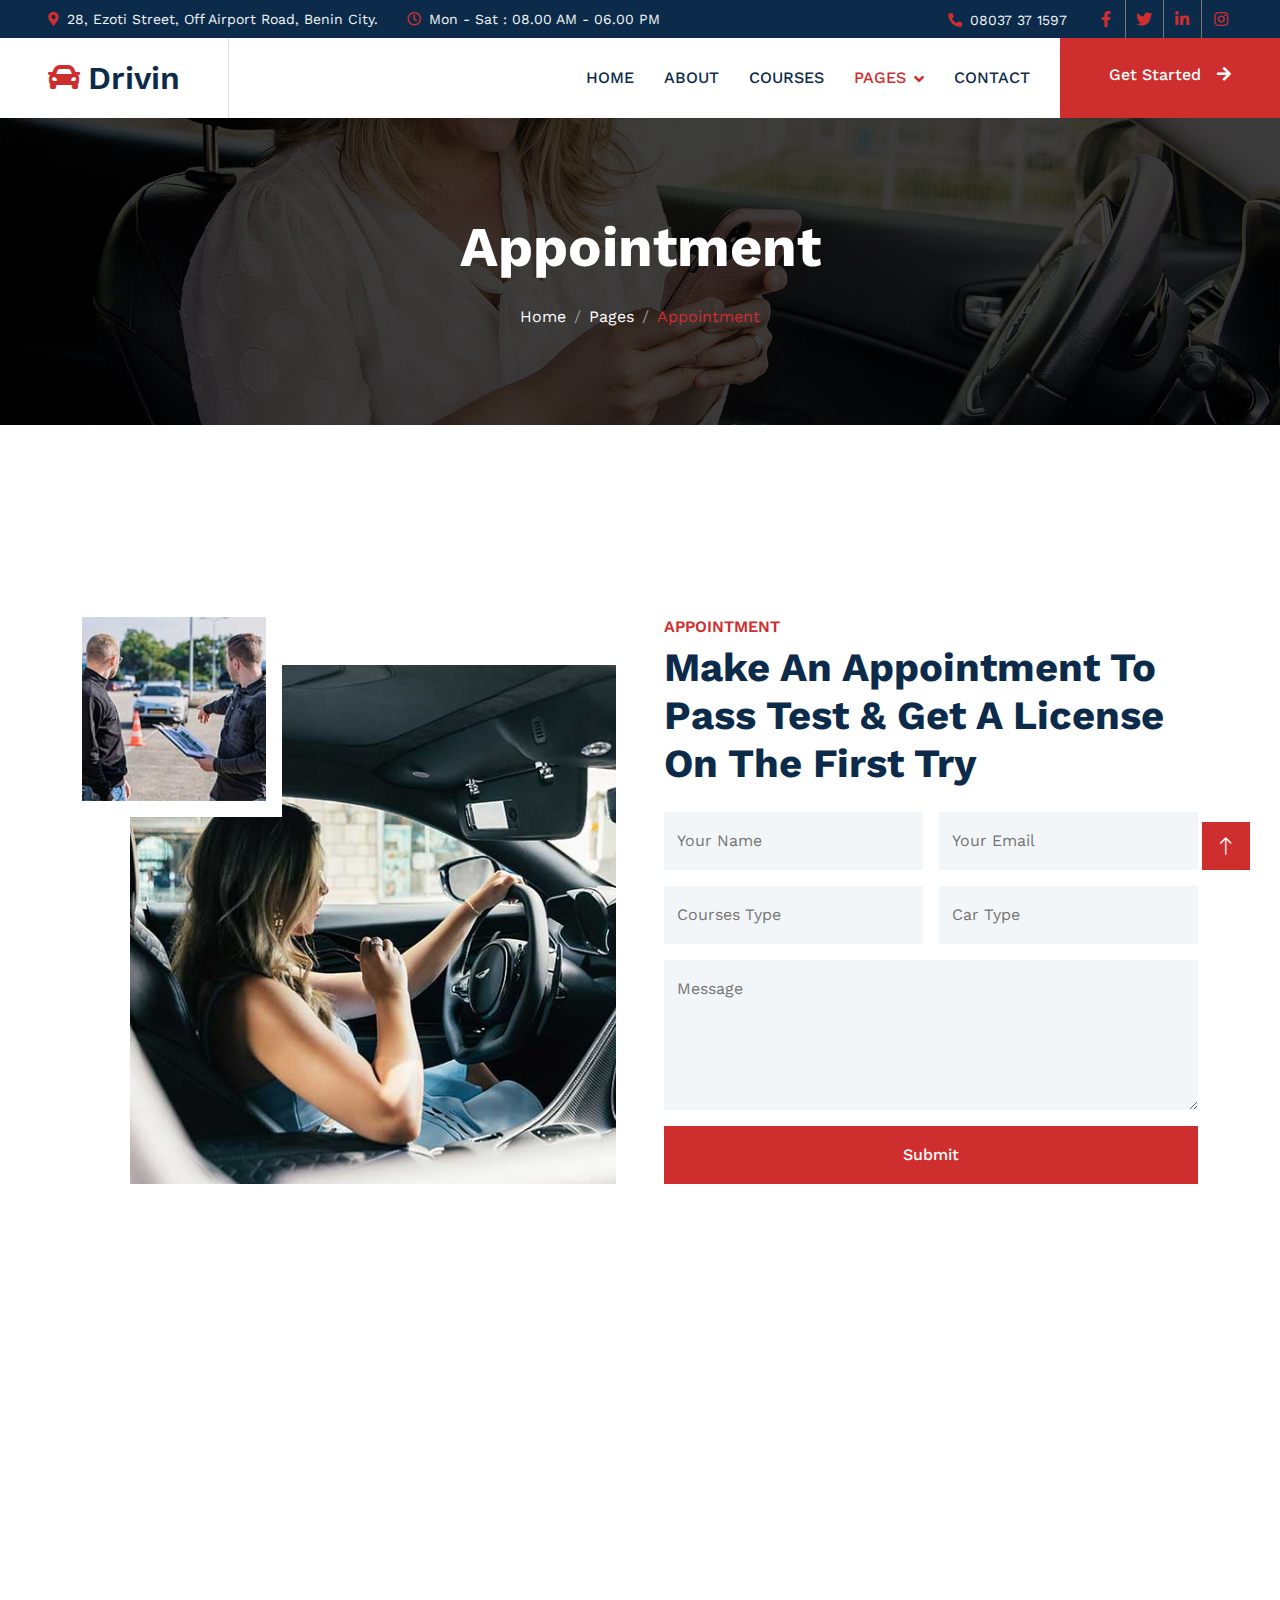
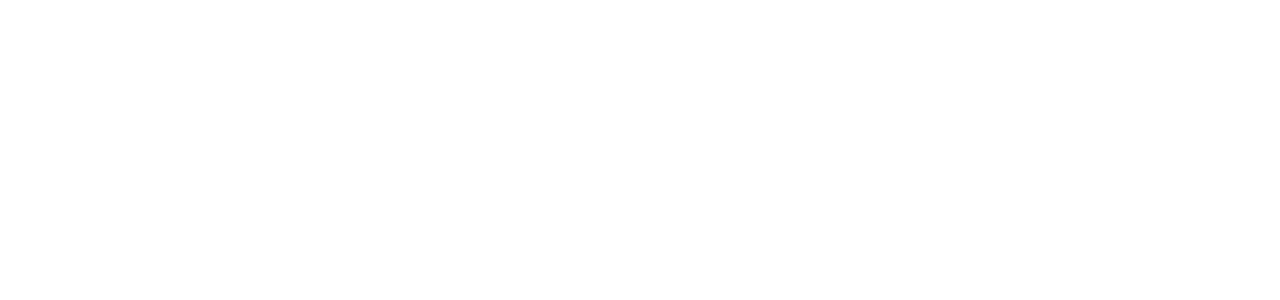
<file: appointment.html>
<!DOCTYPE html>
<html lang="en">

<head>
    <meta charset="utf-8">
    <title>Drivin - Driving School Website Template</title>
    <meta content="width=device-width, initial-scale=1.0" name="viewport">
    <meta content="" name="keywords">
    <meta content="" name="description">

    <!-- Favicon -->
    <link href="img/favicon.ico" rel="icon">

    <!-- Google Web Fonts -->
    <link rel="preconnect" href="https://fonts.googleapis.com">
    <link rel="preconnect" href="https://fonts.gstatic.com" crossorigin>
    <link href="https://fonts.googleapis.com/css2?family=Work+Sans:wght@400;500;600;700&display=swap" rel="stylesheet"> 

    <!-- Icon Font Stylesheet -->
    <link href="https://cdnjs.cloudflare.com/ajax/libs/font-awesome/5.10.0/css/all.min.css" rel="stylesheet">
    <link href="https://cdn.jsdelivr.net/npm/bootstrap-icons@1.4.1/font/bootstrap-icons.css" rel="stylesheet">

    <!-- Libraries Stylesheet -->
    <link href="lib/animate/animate.min.css" rel="stylesheet">
    <link href="lib/owlcarousel/assets/owl.carousel.min.css" rel="stylesheet">

    <!-- Customized Bootstrap Stylesheet -->
    <link href="css/bootstrap.min.css" rel="stylesheet">

    <!-- Template Stylesheet -->
    <link href="css/style.css" rel="stylesheet">
</head>

<body>
    <!-- Spinner Start -->
    <div id="spinner" class="show bg-white position-fixed translate-middle w-100 vh-100 top-50 start-50 d-flex align-items-center justify-content-center">
        <div class="spinner-grow text-primary" role="status"></div>
    </div>
    <!-- Spinner End -->


    <!-- Topbar Start -->
    <div class="container-fluid bg-dark text-light p-0">
        <div class="row gx-0 d-none d-lg-flex">
            <div class="col-lg-7 px-5 text-start">
                <div class="h-100 d-inline-flex align-items-center me-4">
                    <small class="fa fa-map-marker-alt text-primary me-2"></small>
                    <small>28, Ezoti Street, Off Airport Road, Benin City.</small>
                </div>
                <div class="h-100 d-inline-flex align-items-center">
                    <small class="far fa-clock text-primary me-2"></small>
                    <small>Mon - Sat : 08.00 AM - 06.00 PM</small>
                </div>
            </div>
            <div class="col-lg-5 px-5 text-end">
                <div class="h-100 d-inline-flex align-items-center me-4">
                    <small class="fa fa-phone-alt text-primary me-2"></small>
                    <small>08037 37 1597</small>
                </div>
                <div class="h-100 d-inline-flex align-items-center mx-n2">
                    <a class="btn btn-square btn-link rounded-0 border-0 border-end border-secondary" href=""><i class="fab fa-facebook-f"></i></a>
                    <a class="btn btn-square btn-link rounded-0 border-0 border-end border-secondary" href=""><i class="fab fa-twitter"></i></a>
                    <a class="btn btn-square btn-link rounded-0 border-0 border-end border-secondary" href=""><i class="fab fa-linkedin-in"></i></a>
                    <a class="btn btn-square btn-link rounded-0" href=""><i class="fab fa-instagram"></i></a>
                </div>
            </div>
        </div>
    </div>
    <!-- Topbar End -->


    <!-- Navbar Start -->
    <nav class="navbar navbar-expand-lg bg-white navbar-light sticky-top p-0">
        <a href="index.html" class="navbar-brand d-flex align-items-center border-end px-4 px-lg-5">
            <h2 class="m-0"><i class="fa fa-car text-primary me-2"></i>Drivin</h2>
        </a>
        <button type="button" class="navbar-toggler me-4" data-bs-toggle="collapse" data-bs-target="#navbarCollapse">
            <span class="navbar-toggler-icon"></span>
        </button>
        <div class="collapse navbar-collapse" id="navbarCollapse">
            <div class="navbar-nav ms-auto p-4 p-lg-0">
                <a href="index.html" class="nav-item nav-link">Home</a>
                <a href="about.html" class="nav-item nav-link">About</a>
                <a href="courses.html" class="nav-item nav-link">Courses</a>
                <div class="nav-item dropdown">
                    <a href="#" class="nav-link dropdown-toggle active" data-bs-toggle="dropdown">Pages</a>
                    <div class="dropdown-menu bg-light m-0">
                        <a href="feature.html" class="dropdown-item">Features</a>
                        <a href="appointment.html" class="dropdown-item active">Appointment</a>
                        <a href="team.html" class="dropdown-item">Our Team</a>
                        <a href="testimonial.html" class="dropdown-item">Testimonial</a>
                        <!-- <a href="404.html" class="dropdown-item">404 Page</a> -->
                    </div>
                </div>
                <a href="contact.html" class="nav-item nav-link">Contact</a>
            </div>
           <a href="/appointment.html" class="btn btn-primary py-4 px-lg-5 d-none d-lg-block">Get Started<i
                        class="fa fa-arrow-right ms-3"></i></a>
        </div>
    </nav>
    <!-- Navbar End -->


    <!-- Page Header Start -->
    <div class="container-fluid page-header py-6 my-6 mt-0 wow fadeIn" data-wow-delay="0.1s">
        <div class="container text-center">
            <h1 class="display-4 text-white animated slideInDown mb-4">Appointment</h1>
            <nav aria-label="breadcrumb animated slideInDown">
                <ol class="breadcrumb justify-content-center mb-0">
                    <li class="breadcrumb-item"><a class="text-white" href="#">Home</a></li>
                    <li class="breadcrumb-item"><a class="text-white" href="#">Pages</a></li>
                    <li class="breadcrumb-item text-primary active" aria-current="page">Appointment</li>
                </ol>
            </nav>
        </div>
    </div>
    <!-- Page Header End -->


    <!-- Appointment Start -->
    <div class="container-xxl py-6">
        <div class="container">
            <div class="row g-5">
                <div class="col-lg-6 wow fadeInUp" data-wow-delay="0.1s">
                    <div class="position-relative overflow-hidden ps-5 pt-5 h-100" style="min-height: 400px;">
                        <img class="position-absolute w-100 h-100" src="img/about-1.jpg" alt="" style="object-fit: cover;">
                        <img class="position-absolute top-0 start-0 bg-white pe-3 pb-3" src="img/about-2.jpg" alt="" style="width: 200px; height: 200px;">
                    </div>
                </div>
                <div class="col-lg-6 wow fadeInUp" data-wow-delay="0.5s">
                    <h6 class="text-primary text-uppercase mb-2">Appointment</h6>
                    <h1 class="display-6 mb-4">Make An Appointment To Pass Test & Get A License On The First Try</h1>
                    <form>
                        <div class="row g-3">
                            <div class="col-sm-6">
                                <div class="form-floating">
                                    <input type="text" class="form-control border-0 bg-light" id="gname" placeholder="Gurdian Name">
                                    <label for="gname">Your Name</label>
                                </div>
                            </div>
                            <div class="col-sm-6">
                                <div class="form-floating">
                                    <input type="email" class="form-control border-0 bg-light" id="gmail" placeholder="Gurdian Email">
                                    <label for="gmail">Your Email</label>
                                </div>
                            </div>
                            <div class="col-sm-6">
                                <div class="form-floating">
                                    <input type="text" class="form-control border-0 bg-light" id="cname" placeholder="Child Name">
                                    <label for="cname">Courses Type</label>
                                </div>
                            </div>
                            <div class="col-sm-6">
                                <div class="form-floating">
                                    <input type="text" class="form-control border-0 bg-light" id="cage" placeholder="Child Age">
                                    <label for="cage">Car Type</label>
                                </div>
                            </div>
                            <div class="col-12">
                                <div class="form-floating">
                                    <textarea class="form-control border-0 bg-light" placeholder="Leave a message here" id="message" style="height: 150px"></textarea>
                                    <label for="message">Message</label>
                                </div>
                            </div>
                            <div class="col-12">
                                <button class="btn btn-primary w-100 py-3" type="submit">Submit</button>
                            </div>
                        </div>
                    </form>
                </div>
            </div>
        </div>
    </div>
    <!-- Appointment End -->


    <!-- Footer Start -->
    <div class="container-fluid bg-dark text-light footer my-6 mb-0 py-6 wow fadeIn" data-wow-delay="0.1s">
        <div class="container">
            <div class="row g-5">
                <div class="col-lg-3 col-md-6">
                    <h4 class="text-white mb-4">Get In Touch</h4>
                    <h2 class="text-primary mb-4"><i class="fa fa-car text-white me-2"></i>Drivin</h2>
                    <p class="mb-2"><i class="fa fa-map-marker-alt me-3"></i>28, Ezoti Street, Off Airport Road, Benin City.</p>
                    <p class="mb-2"><i class="fa fa-phone-alt me-3"></i>08037 37 15970</p>
                    <p class="mb-2"><i class="fa fa-envelope me-3"></i>info@awardschoolofdriving.com</p>
                </div>
                <div class="col-lg-3 col-md-6">
                    <h4 class="text-light mb-4">Quick Links</h4>
                    <a class="btn btn-link" href="">About Us</a>
                    <a class="btn btn-link" href="">Contact Us</a>
                    <a class="btn btn-link" href="">Our Services</a>
                    <a class="btn btn-link" href="">Terms & Condition</a>
                    <a class="btn btn-link" href="">Support</a>
                </div>
                <div class="col-lg-3 col-md-6">
                    <h4 class="text-light mb-4">Popular Links</h4>
                    <a class="btn btn-link" href="">About Us</a>
                    <a class="btn btn-link" href="">Contact Us</a>
                    <a class="btn btn-link" href="">Our Services</a>
                    <a class="btn btn-link" href="">Terms & Condition</a>
                    <a class="btn btn-link" href="">Support</a>
                </div>
                <div class="col-lg-3 col-md-6">
                    <h4 class="text-light mb-4">Newsletter</h4>
                    <form action="">
                        <div class="input-group">
                            <input type="text" class="form-control p-3 border-0" placeholder="Your Email Address">
                            <button class="btn btn-primary">Sign Up</button>
                        </div>
                    </form>
                    <h6 class="text-white mt-4 mb-3">Follow Us</h6>
                    <div class="d-flex pt-2">
                        <a class="btn btn-square btn-outline-light me-1" href=""><i class="fab fa-twitter"></i></a>
                        <a class="btn btn-square btn-outline-light me-1" href=""><i class="fab fa-facebook-f"></i></a>
                        <a class="btn btn-square btn-outline-light me-1" href=""><i class="fab fa-youtube"></i></a>
                        <a class="btn btn-square btn-outline-light me-0" href=""><i class="fab fa-linkedin-in"></i></a>
                    </div>
                </div>
            </div>
        </div>
    </div>
    <!-- Footer End -->


    <!-- Copyright Start -->
    <div class="container-fluid copyright text-light py-4 wow fadeIn" data-wow-delay="0.1s">
        <div class="container">
            <div class="row">
                <div class="col-md-6 text-center text-md-start mb-3 mb-md-0">
                    &copy; <a href="#">Haward School of Driving</a>, All Right Reserved.
                </div>
                <div class="col-md-6 text-center text-md-end">
                    <!--/*** This template is free as long as you keep the footer author’s credit link/attribution link/backlink. If you'd like to use the template without the footer author’s credit link/attribution link/backlink, you can purchase the Credit Removal License from "https://htmlcodex.com/credit-removal". Thank you for your support. ***/-->
                    Designed By <a href="https://htmlcodex.com">VOS Media Services</a>
                </div>
            </div>
        </div>
    </div>
    <!-- Copyright End -->


    <!-- Back to Top -->
    <a href="#" class="btn btn-lg btn-primary btn-lg-square back-to-top"><i class="bi bi-arrow-up"></i></a>


    <!-- JavaScript Libraries -->
    <script src="https://code.jquery.com/jquery-3.4.1.min.js"></script>
    <script src="https://cdn.jsdelivr.net/npm/bootstrap@5.0.0/dist/js/bootstrap.bundle.min.js"></script>
    <script src="lib/wow/wow.min.js"></script>
    <script src="lib/easing/easing.min.js"></script>
    <script src="lib/waypoints/waypoints.min.js"></script>
    <script src="lib/owlcarousel/owl.carousel.min.js"></script>

    <!-- Template Javascript -->
    <script src="js/main.js"></script>
</body>

</html>
</file>
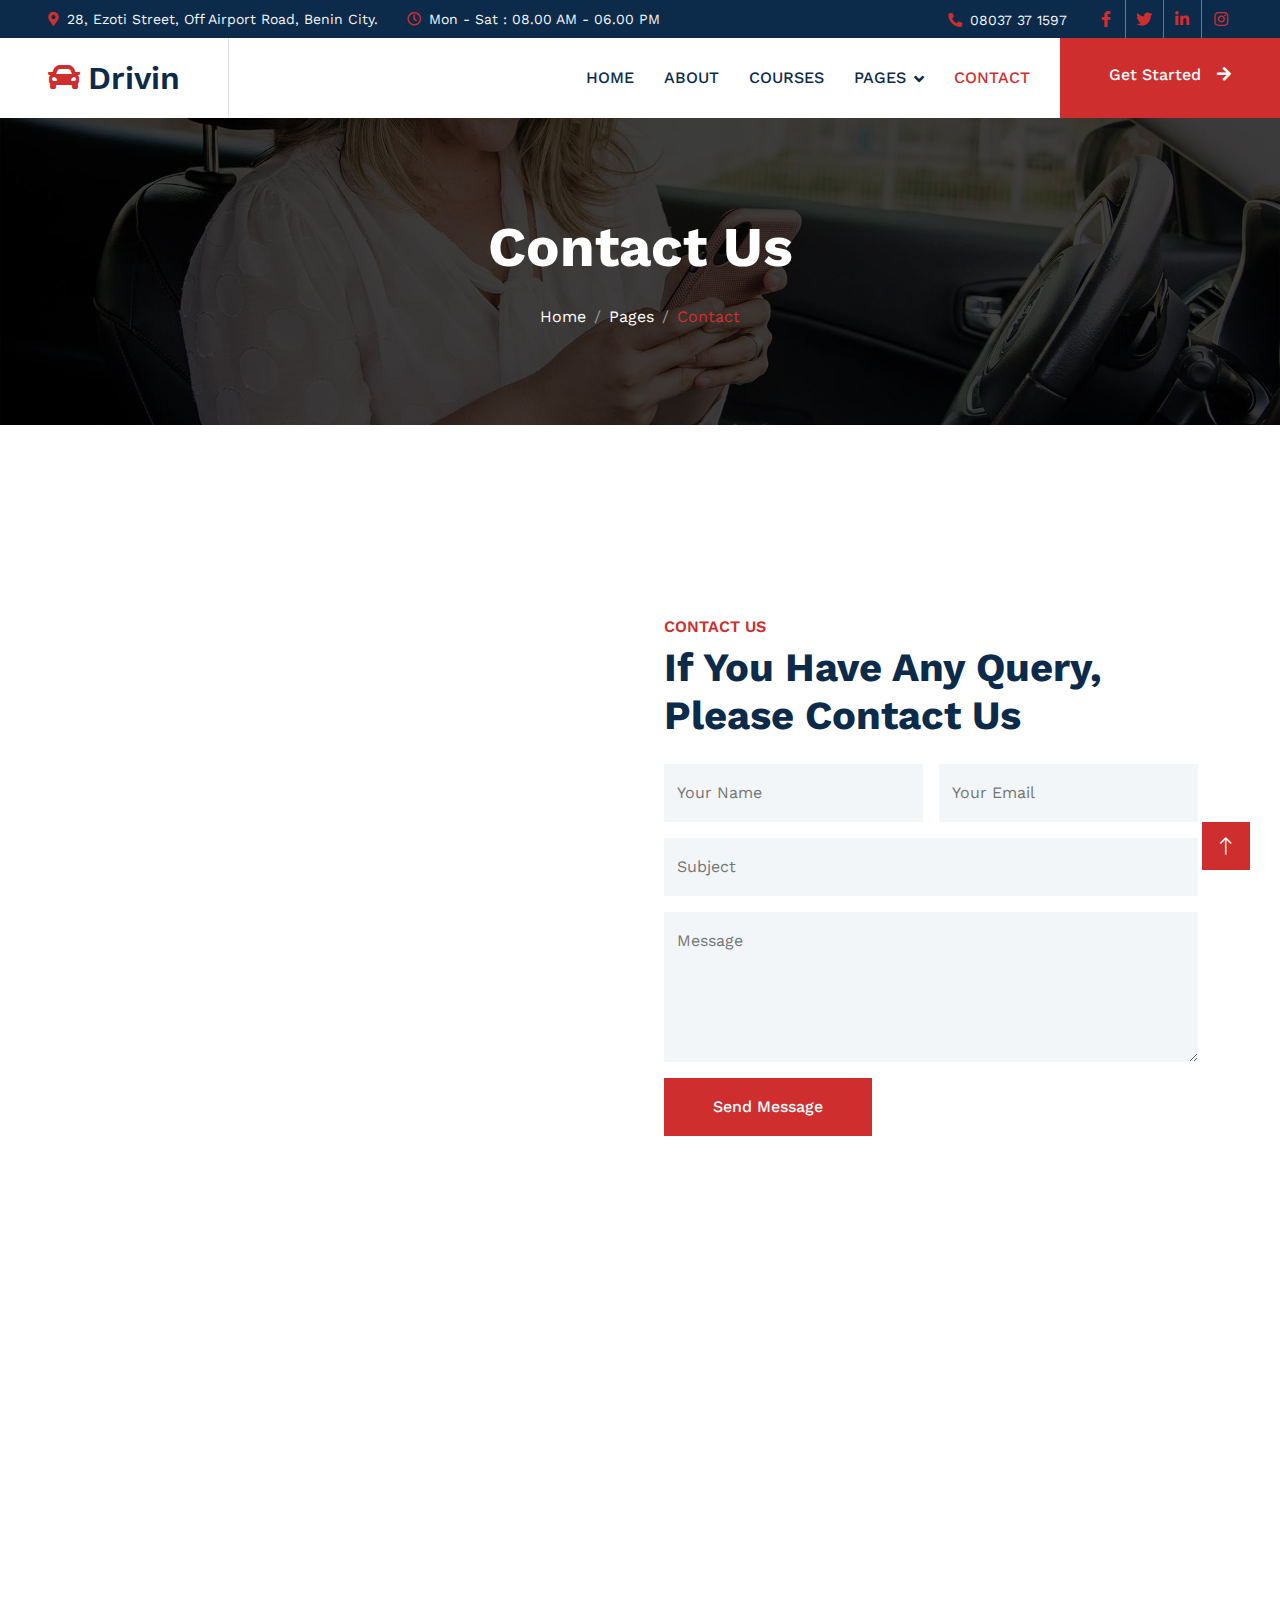
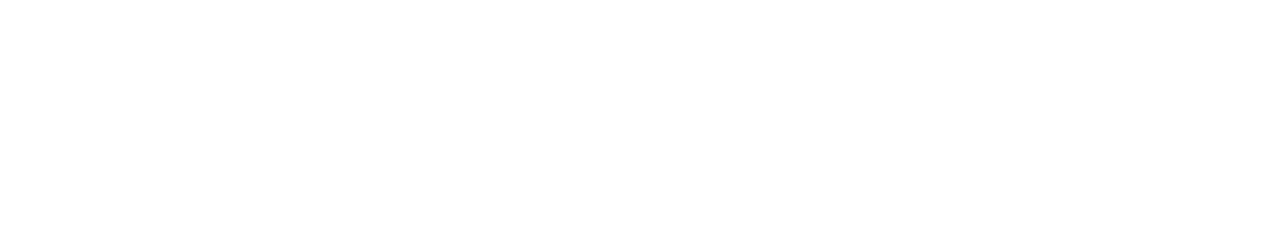
<file: contact.html>
<!DOCTYPE html>
<html lang="en">

<head>
    <meta charset="utf-8">
    <title>Drivin - Driving School Website Template</title>
    <meta content="width=device-width, initial-scale=1.0" name="viewport">
    <meta content="" name="keywords">
    <meta content="" name="description">

    <!-- Favicon -->
    <link href="img/favicon.ico" rel="icon">

    <!-- Google Web Fonts -->
    <link rel="preconnect" href="https://fonts.googleapis.com">
    <link rel="preconnect" href="https://fonts.gstatic.com" crossorigin>
    <link href="https://fonts.googleapis.com/css2?family=Work+Sans:wght@400;500;600;700&display=swap" rel="stylesheet">

    <!-- Icon Font Stylesheet -->
    <link href="https://cdnjs.cloudflare.com/ajax/libs/font-awesome/5.10.0/css/all.min.css" rel="stylesheet">
    <link href="https://cdn.jsdelivr.net/npm/bootstrap-icons@1.4.1/font/bootstrap-icons.css" rel="stylesheet">

    <!-- Libraries Stylesheet -->
    <link href="lib/animate/animate.min.css" rel="stylesheet">
    <link href="lib/owlcarousel/assets/owl.carousel.min.css" rel="stylesheet">

    <!-- Customized Bootstrap Stylesheet -->
    <link href="css/bootstrap.min.css" rel="stylesheet">

    <!-- Template Stylesheet -->
    <link href="css/style.css" rel="stylesheet">
</head>

<body>
    <!-- Spinner Start -->
    <div id="spinner"
        class="show bg-white position-fixed translate-middle w-100 vh-100 top-50 start-50 d-flex align-items-center justify-content-center">
        <div class="spinner-grow text-primary" role="status"></div>
    </div>
    <!-- Spinner End -->


    <!-- Topbar Start -->
    <div class="container-fluid bg-dark text-light p-0">
        <div class="row gx-0 d-none d-lg-flex">
            <div class="col-lg-7 px-5 text-start">
                <div class="h-100 d-inline-flex align-items-center me-4">
                    <small class="fa fa-map-marker-alt text-primary me-2"></small>
                    <small>28, Ezoti Street, Off Airport Road, Benin City.</small>
                </div>
                <div class="h-100 d-inline-flex align-items-center">
                    <small class="far fa-clock text-primary me-2"></small>
                    <small>Mon - Sat : 08.00 AM - 06.00 PM</small>
                </div>
            </div>
            <div class="col-lg-5 px-5 text-end">
                <div class="h-100 d-inline-flex align-items-center me-4">
                    <small class="fa fa-phone-alt text-primary me-2"></small>
                    <small>08037 37 1597</small>
                </div>
                <div class="h-100 d-inline-flex align-items-center mx-n2">
                    <a class="btn btn-square btn-link rounded-0 border-0 border-end border-secondary" href=""><i
                            class="fab fa-facebook-f"></i></a>
                    <a class="btn btn-square btn-link rounded-0 border-0 border-end border-secondary" href=""><i
                            class="fab fa-twitter"></i></a>
                    <a class="btn btn-square btn-link rounded-0 border-0 border-end border-secondary" href=""><i
                            class="fab fa-linkedin-in"></i></a>
                    <a class="btn btn-square btn-link rounded-0" href=""><i class="fab fa-instagram"></i></a>
                </div>
            </div>
        </div>
    </div>
    <!-- Topbar End -->


    <!-- Navbar Start -->
    <nav class="navbar navbar-expand-lg bg-white navbar-light sticky-top p-0">
        <a href="index.html" class="navbar-brand d-flex align-items-center border-end px-4 px-lg-5">
            <h2 class="m-0"><i class="fa fa-car text-primary me-2"></i>Drivin</h2>
        </a>
        <button type="button" class="navbar-toggler me-4" data-bs-toggle="collapse" data-bs-target="#navbarCollapse">
            <span class="navbar-toggler-icon"></span>
        </button>
        <div class="collapse navbar-collapse" id="navbarCollapse">
            <div class="navbar-nav ms-auto p-4 p-lg-0">
                <a href="index.html" class="nav-item nav-link">Home</a>
                <a href="about.html" class="nav-item nav-link">About</a>
                <a href="courses.html" class="nav-item nav-link">Courses</a>
                <div class="nav-item dropdown">
                    <a href="#" class="nav-link dropdown-toggle" data-bs-toggle="dropdown">Pages</a>
                    <div class="dropdown-menu bg-light m-0">
                        <a href="feature.html" class="dropdown-item">Features</a>
                        <a href="appointment.html" class="dropdown-item">Appointment</a>
                        <a href="team.html" class="dropdown-item">Our Team</a>
                        <a href="testimonial.html" class="dropdown-item">Testimonial</a>
                        <!-- <a href="404.html" class="dropdown-item">404 Page</a> -->
                    </div>
                </div>
                <a href="contact.html" class="nav-item nav-link active">Contact</a>
            </div>
            <a href="/appointment.html" class="btn btn-primary py-4 px-lg-5 d-none d-lg-block">Get Started<i
                        class="fa fa-arrow-right ms-3"></i></a>
        </div>
    </nav>
    <!-- Navbar End -->


    <!-- Page Header Start -->
    <div class="container-fluid page-header py-6 my-6 mt-0 wow fadeIn" data-wow-delay="0.1s">
        <div class="container text-center">
            <h1 class="display-4 text-white animated slideInDown mb-4">Contact Us</h1>
            <nav aria-label="breadcrumb animated slideInDown">
                <ol class="breadcrumb justify-content-center mb-0">
                    <li class="breadcrumb-item"><a class="text-white" href="#">Home</a></li>
                    <li class="breadcrumb-item"><a class="text-white" href="#">Pages</a></li>
                    <li class="breadcrumb-item text-primary active" aria-current="page">Contact</li>
                </ol>
            </nav>
        </div>
    </div>
    <!-- Page Header End -->


    <!-- Contact Start -->
    <div class="container-xxl py-6">
        <div class="container">
            <div class="row g-5">
                <div class="col-lg-6 wow fadeInUp" data-wow-delay="0.1s" style="min-height: 450px;">
                    <div class="position-relative h-100">
                        <iframe class="position-relative w-100 h-100"
                            src="https://www.google.com/maps/embed?pb=!1m18!1m12!1m3!1d3965.4978924812003!2d5.617948675096305!3d6.329472693660104!2m3!1f0!2f0!3f0!3m2!1i1024!2i768!4f13.1!3m3!1m2!1s0x1040d3a3e0596839%3A0xec1d2250036c571!2sHaward%20School%20of%20Driving!5e0!3m2!1sen!2sng!4v1699988288071!5m2!1sen!2sng"
                            frameborder="0" style="min-height: 450px; border:0;" allowfullscreen="" aria-hidden="false"
                            tabindex="0"></iframe>

                    </div>
                </div>
                <div class="col-lg-6 wow fadeInUp" data-wow-delay="0.5s">
                    <h6 class="text-primary text-uppercase mb-2">Contact Us</h6>
                    <h1 class="display-6 mb-4">If You Have Any Query, Please Contact Us</h1>
                    <!-- <p class="mb-4">The contact form is currently inactive. Get a functional and working contact form
                        with Ajax & PHP in a few minutes. Just copy and paste the files, add a little code and you're
                        done. <a href="https://htmlcodex.com/contact-form">Download Now</a>.</p> -->
                    <form>
                        <div class="row g-3">
                            <div class="col-md-6">
                                <div class="form-floating">
                                    <input type="text" class="form-control border-0 bg-light" id="name"
                                        placeholder="Your Name">
                                    <label for="name">Your Name</label>
                                </div>
                            </div>
                            <div class="col-md-6">
                                <div class="form-floating">
                                    <input type="email" class="form-control border-0 bg-light" id="email"
                                        placeholder="Your Email">
                                    <label for="email">Your Email</label>
                                </div>
                            </div>
                            <div class="col-12">
                                <div class="form-floating">
                                    <input type="text" class="form-control border-0 bg-light" id="subject"
                                        placeholder="Subject">
                                    <label for="subject">Subject</label>
                                </div>
                            </div>
                            <div class="col-12">
                                <div class="form-floating">
                                    <textarea class="form-control border-0 bg-light" placeholder="Leave a message here"
                                        id="message" style="height: 150px"></textarea>
                                    <label for="message">Message</label>
                                </div>
                            </div>
                            <div class="col-12">
                                <button class="btn btn-primary py-3 px-5" type="submit">Send Message</button>
                            </div>
                        </div>
                    </form>
                </div>
            </div>
        </div>
    </div>
    <!-- Contact End -->


    <!-- Footer Start -->
    <div class="container-fluid bg-dark text-light footer my-6 mb-0 py-6 wow fadeIn" data-wow-delay="0.1s">
        <div class="container">
            <div class="row g-5">
                <div class="col-lg-3 col-md-6">
                    <h4 class="text-white mb-4">Get In Touch</h4>
                    <h2 class="text-primary mb-4"><i class="fa fa-car text-white me-2"></i>Drivin</h2>
                    <p class="mb-2"><i class="fa fa-map-marker-alt me-3"></i>28, Ezoti Street, Off Airport Road, Benin
                        City.</p>
                    <p class="mb-2"><i class="fa fa-phone-alt me-3"></i>08037 37 15970</p>
                    <p class="mb-2"><i class="fa fa-envelope me-3"></i>info@awardschoolofdriving.com</p>
                </div>
                <div class="col-lg-3 col-md-6">
                    <h4 class="text-light mb-4">Quick Links</h4>
                    <a class="btn btn-link" href="">About Us</a>
                    <a class="btn btn-link" href="">Contact Us</a>
                    <a class="btn btn-link" href="">Our Services</a>
                    <a class="btn btn-link" href="">Terms & Condition</a>
                    <a class="btn btn-link" href="">Support</a>
                </div>
                <div class="col-lg-3 col-md-6">
                    <h4 class="text-light mb-4">Popular Links</h4>
                    <a class="btn btn-link" href="">About Us</a>
                    <a class="btn btn-link" href="">Contact Us</a>
                    <a class="btn btn-link" href="">Our Services</a>
                    <a class="btn btn-link" href="">Terms & Condition</a>
                    <a class="btn btn-link" href="">Support</a>
                </div>
                <div class="col-lg-3 col-md-6">
                    <h4 class="text-light mb-4">Newsletter</h4>
                    <form action="">
                        <div class="input-group">
                            <input type="text" class="form-control p-3 border-0" placeholder="Your Email Address">
                            <button class="btn btn-primary">Sign Up</button>
                        </div>
                    </form>
                    <h6 class="text-white mt-4 mb-3">Follow Us</h6>
                    <div class="d-flex pt-2">
                        <a class="btn btn-square btn-outline-light me-1" href=""><i class="fab fa-twitter"></i></a>
                        <a class="btn btn-square btn-outline-light me-1" href=""><i class="fab fa-facebook-f"></i></a>
                        <a class="btn btn-square btn-outline-light me-1" href=""><i class="fab fa-youtube"></i></a>
                        <a class="btn btn-square btn-outline-light me-0" href=""><i class="fab fa-linkedin-in"></i></a>
                    </div>
                </div>
            </div>
        </div>
    </div>
    <!-- Footer End -->


    <!-- Copyright Start -->
    <div class="container-fluid copyright text-light py-4 wow fadeIn" data-wow-delay="0.1s">
        <div class="container">
            <div class="row">
                <div class="col-md-6 text-center text-md-start mb-3 mb-md-0">
                    &copy; <a href="#">Haward School of Driving</a>, All Right Reserved.
                </div>
                <div class="col-md-6 text-center text-md-end">
                    <!--/*** This template is free as long as you keep the footer author’s credit link/attribution link/backlink. If you'd like to use the template without the footer author’s credit link/attribution link/backlink, you can purchase the Credit Removal License from "https://htmlcodex.com/credit-removal". Thank you for your support. ***/-->
                    Designed By <a href="https://htmlcodex.com">VOS Media Services</a>
                </div>
            </div>
        </div>
    </div>
    <!-- Copyright End -->


    <!-- Back to Top -->
    <a href="#" class="btn btn-lg btn-primary btn-lg-square back-to-top"><i class="bi bi-arrow-up"></i></a>


    <!-- JavaScript Libraries -->
    <script src="https://code.jquery.com/jquery-3.4.1.min.js"></script>
    <script src="https://cdn.jsdelivr.net/npm/bootstrap@5.0.0/dist/js/bootstrap.bundle.min.js"></script>
    <script src="lib/wow/wow.min.js"></script>
    <script src="lib/easing/easing.min.js"></script>
    <script src="lib/waypoints/waypoints.min.js"></script>
    <script src="lib/owlcarousel/owl.carousel.min.js"></script>

    <!-- Template Javascript -->
    <script src="js/main.js"></script>
</body>

</html>
</file>
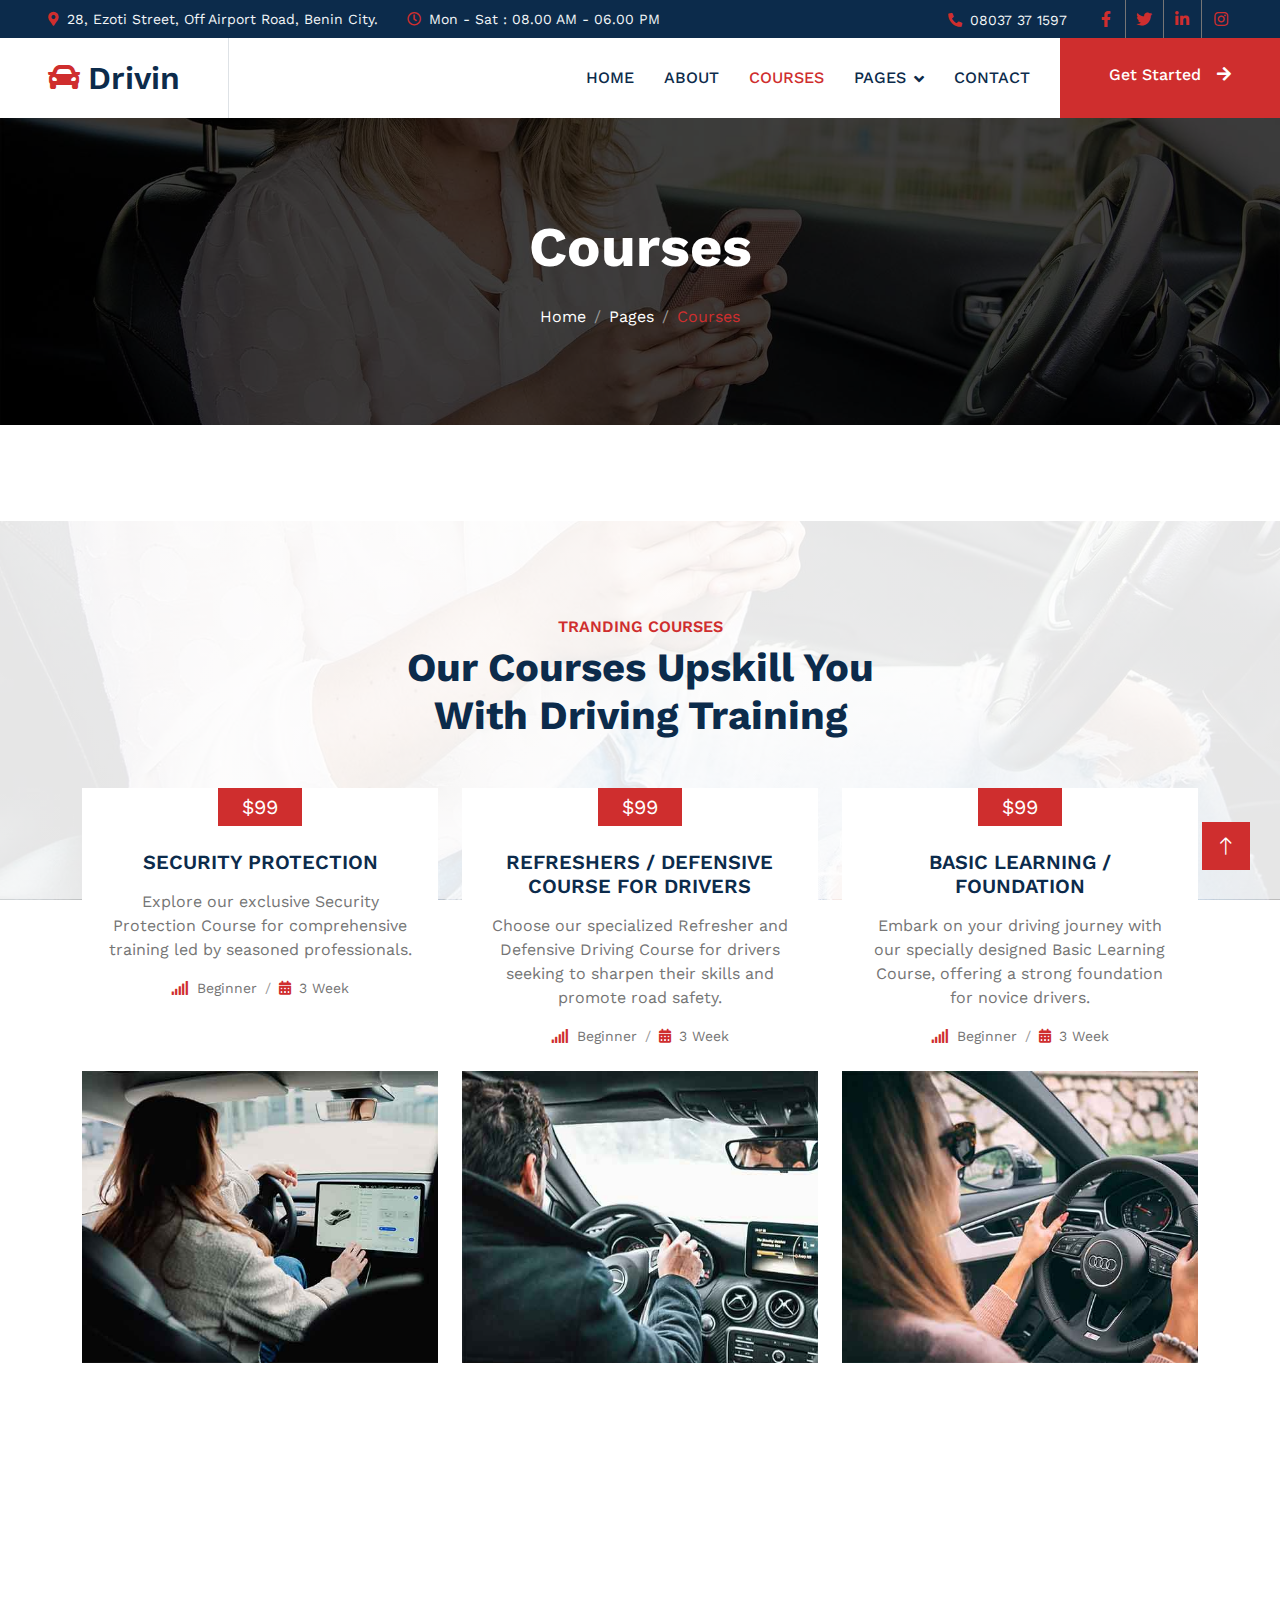
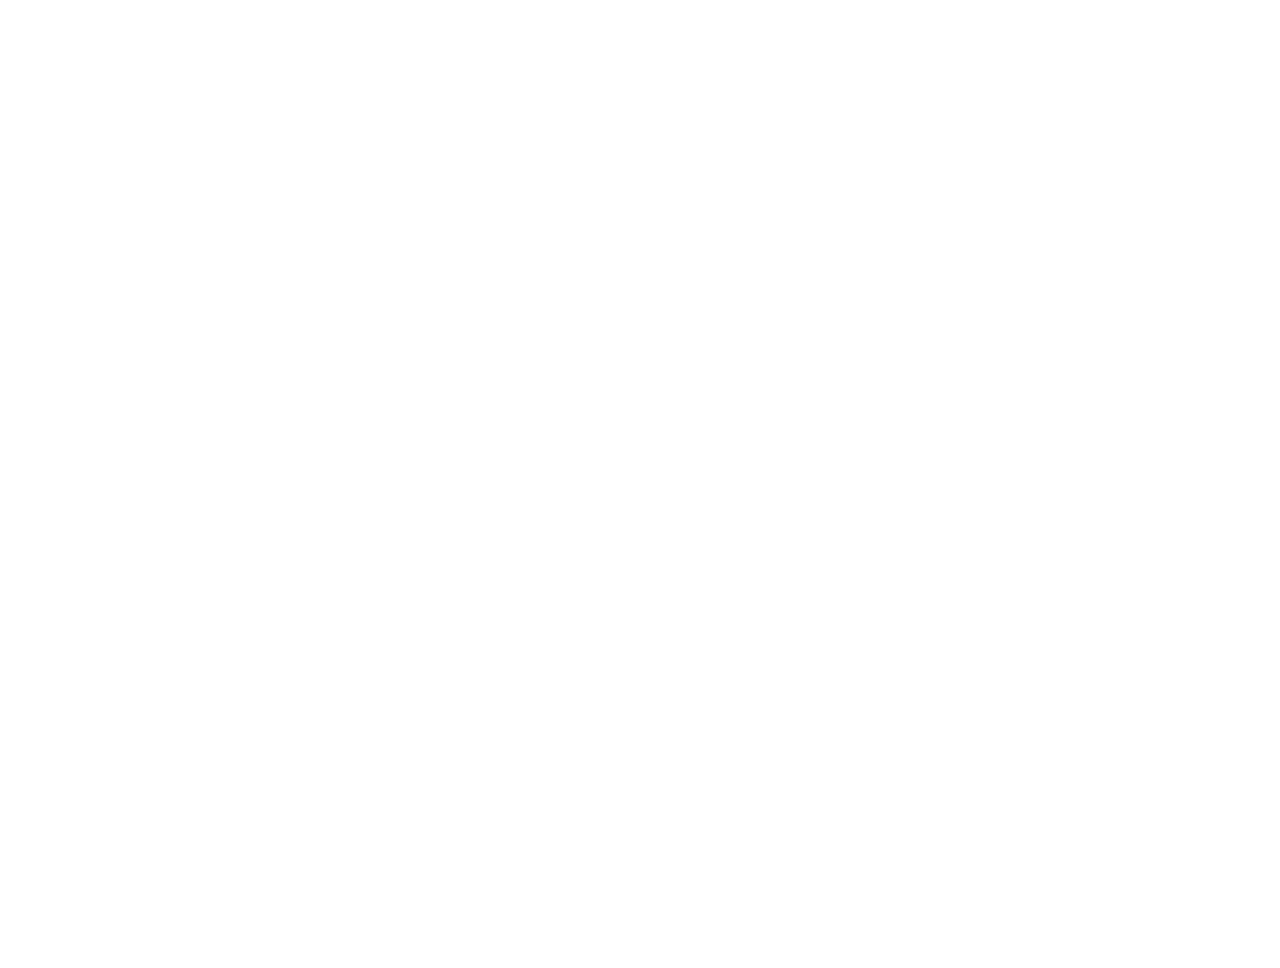
<file: courses.html>
<!DOCTYPE html>
<html lang="en">

<head>
    <meta charset="utf-8">
    <title>Drivin - Driving School Website Template</title>
    <meta content="width=device-width, initial-scale=1.0" name="viewport">
    <meta content="" name="keywords">
    <meta content="" name="description">

    <!-- Favicon -->
    <link href="img/favicon.ico" rel="icon">

    <!-- Google Web Fonts -->
    <link rel="preconnect" href="https://fonts.googleapis.com">
    <link rel="preconnect" href="https://fonts.gstatic.com" crossorigin>
    <link href="https://fonts.googleapis.com/css2?family=Work+Sans:wght@400;500;600;700&display=swap" rel="stylesheet"> 

    <!-- Icon Font Stylesheet -->
    <link href="https://cdnjs.cloudflare.com/ajax/libs/font-awesome/5.10.0/css/all.min.css" rel="stylesheet">
    <link href="https://cdn.jsdelivr.net/npm/bootstrap-icons@1.4.1/font/bootstrap-icons.css" rel="stylesheet">

    <!-- Libraries Stylesheet -->
    <link href="lib/animate/animate.min.css" rel="stylesheet">
    <link href="lib/owlcarousel/assets/owl.carousel.min.css" rel="stylesheet">

    <!-- Customized Bootstrap Stylesheet -->
    <link href="css/bootstrap.min.css" rel="stylesheet">

    <!-- Template Stylesheet -->
    <link href="css/style.css" rel="stylesheet">
</head>

<body>
    <!-- Spinner Start -->
    <div id="spinner" class="show bg-white position-fixed translate-middle w-100 vh-100 top-50 start-50 d-flex align-items-center justify-content-center">
        <div class="spinner-grow text-primary" role="status"></div>
    </div>
    <!-- Spinner End -->


    <!-- Topbar Start -->
    <div class="container-fluid bg-dark text-light p-0">
        <div class="row gx-0 d-none d-lg-flex">
            <div class="col-lg-7 px-5 text-start">
                <div class="h-100 d-inline-flex align-items-center me-4">
                    <small class="fa fa-map-marker-alt text-primary me-2"></small>
                    <small>28, Ezoti Street, Off Airport Road, Benin City.</small>
                </div>
                <div class="h-100 d-inline-flex align-items-center">
                    <small class="far fa-clock text-primary me-2"></small>
                    <small>Mon - Sat : 08.00 AM - 06.00 PM</small>
                </div>
            </div>
            <div class="col-lg-5 px-5 text-end">
                <div class="h-100 d-inline-flex align-items-center me-4">
                    <small class="fa fa-phone-alt text-primary me-2"></small>
                    <small>08037 37 1597</small>
                </div>
                <div class="h-100 d-inline-flex align-items-center mx-n2">
                    <a class="btn btn-square btn-link rounded-0 border-0 border-end border-secondary" href=""><i class="fab fa-facebook-f"></i></a>
                    <a class="btn btn-square btn-link rounded-0 border-0 border-end border-secondary" href=""><i class="fab fa-twitter"></i></a>
                    <a class="btn btn-square btn-link rounded-0 border-0 border-end border-secondary" href=""><i class="fab fa-linkedin-in"></i></a>
                    <a class="btn btn-square btn-link rounded-0" href=""><i class="fab fa-instagram"></i></a>
                </div>
            </div>
        </div>
    </div>
    <!-- Topbar End -->


    <!-- Navbar Start -->
    <nav class="navbar navbar-expand-lg bg-white navbar-light sticky-top p-0">
        <a href="index.html" class="navbar-brand d-flex align-items-center border-end px-4 px-lg-5">
            <h2 class="m-0"><i class="fa fa-car text-primary me-2"></i>Drivin</h2>
        </a>
        <button type="button" class="navbar-toggler me-4" data-bs-toggle="collapse" data-bs-target="#navbarCollapse">
            <span class="navbar-toggler-icon"></span>
        </button>
        <div class="collapse navbar-collapse" id="navbarCollapse">
            <div class="navbar-nav ms-auto p-4 p-lg-0">
                <a href="index.html" class="nav-item nav-link">Home</a>
                <a href="about.html" class="nav-item nav-link">About</a>
                <a href="courses.html" class="nav-item nav-link active">Courses</a>
                <div class="nav-item dropdown">
                    <a href="#" class="nav-link dropdown-toggle" data-bs-toggle="dropdown">Pages</a>
                    <div class="dropdown-menu bg-light m-0">
                        <a href="feature.html" class="dropdown-item">Features</a>
                        <a href="appointment.html" class="dropdown-item">Appointment</a>
                        <a href="team.html" class="dropdown-item">Our Team</a>
                        <a href="testimonial.html" class="dropdown-item">Testimonial</a>
                        <!-- <a href="404.html" class="dropdown-item">404 Page</a> -->
                    </div>
                </div>
                <a href="contact.html" class="nav-item nav-link">Contact</a>
            </div>
           <a href="/appointment.html" class="btn btn-primary py-4 px-lg-5 d-none d-lg-block">Get Started<i
                        class="fa fa-arrow-right ms-3"></i></a>
        </div>
    </nav>
    <!-- Navbar End -->


    <!-- Page Header Start -->
    <div class="container-fluid page-header py-6 my-6 mt-0 wow fadeIn" data-wow-delay="0.1s">
        <div class="container text-center">
            <h1 class="display-4 text-white animated slideInDown mb-4">Courses</h1>
            <nav aria-label="breadcrumb animated slideInDown">
                <ol class="breadcrumb justify-content-center mb-0">
                    <li class="breadcrumb-item"><a class="text-white" href="#">Home</a></li>
                    <li class="breadcrumb-item"><a class="text-white" href="#">Pages</a></li>
                    <li class="breadcrumb-item text-primary active" aria-current="page">Courses</li>
                </ol>
            </nav>
        </div>
    </div>
    <!-- Page Header End -->


   <!-- Courses Start -->
   <div class="container-xxl courses my-6 py-6 pb-0">
    <div class="container">
        <div class="text-center mx-auto mb-5 wow fadeInUp" data-wow-delay="0.1s" style="max-width: 500px;">
            <h6 class="text-primary text-uppercase mb-2">Tranding Courses</h6>
            <h1 class="display-6 mb-4">Our Courses Upskill You With Driving Training</h1>
        </div>
        <div class="row g-4 justify-content-center">
            <div class="col-lg-4 col-md-6 wow fadeInUp" data-wow-delay="0.1s">
                <div class="courses-item d-flex flex-column bg-white overflow-hidden h-100">
                    <div class="text-center p-4 pt-0">
                        <div class="d-inline-block bg-primary text-white fs-5 py-1 px-4 mb-4">$99</div>
                        <h5 class="mb-3">SECURITY PROTECTION</h5>
                        <p>Explore our exclusive Security Protection Course for comprehensive training led by
                            seasoned professionals. </p>
                        <ol class="breadcrumb justify-content-center mb-0">
                            <li class="breadcrumb-item small"><i class="fa fa-signal text-primary me-2"></i>Beginner
                            </li>
                            <li class="breadcrumb-item small"><i class="fa fa-calendar-alt text-primary me-2"></i>3
                                Week</li>
                        </ol>
                    </div>
                    <div class="position-relative mt-auto">
                        <img class="img-fluid" src="img/courses-1.jpg" alt="">
                        <div class="courses-overlay">
                            <a class="btn btn-outline-primary border-2" href="">Read More</a>
                        </div>
                    </div>
                </div>
            </div>
            <div class="col-lg-4 col-md-6 wow fadeInUp" data-wow-delay="0.3s">
                <div class="courses-item d-flex flex-column bg-white overflow-hidden h-100">
                    <div class="text-center p-4 pt-0">
                        <div class="d-inline-block bg-primary text-white fs-5 py-1 px-4 mb-4">$99</div>
                        <h5 class="mb-3">REFRESHERS / DEFENSIVE COURSE FOR DRIVERS</h5>
                        <p>Choose our specialized Refresher and
                            Defensive Driving Course for drivers seeking to sharpen their skills and promote road
                            safety.</p>
                        <ol class="breadcrumb justify-content-center mb-0">
                            <li class="breadcrumb-item small"><i class="fa fa-signal text-primary me-2"></i>Beginner
                            </li>
                            <li class="breadcrumb-item small"><i class="fa fa-calendar-alt text-primary me-2"></i>3
                                Week</li>
                        </ol>
                    </div>
                    <div class="position-relative mt-auto">
                        <img class="img-fluid" src="img/courses-2.jpg" alt="">
                        <div class="courses-overlay">
                            <a class="btn btn-outline-primary border-2" href="">Read More</a>
                        </div>
                    </div>
                </div>
            </div>
            <div class="col-lg-4 col-md-6 wow fadeInUp" data-wow-delay="0.5s">
                <div class="courses-item d-flex flex-column bg-white overflow-hidden h-100">
                    <div class="text-center p-4 pt-0">
                        <div class="d-inline-block bg-primary text-white fs-5 py-1 px-4 mb-4">$99</div>
                        <h5 class="mb-3">BASIC LEARNING / FOUNDATION</h5>
                        <p>Embark on your driving journey with our specially designed Basic Learning Course,
                            offering a strong foundation for novice drivers.

                        </p>
                        <ol class="breadcrumb justify-content-center mb-0">
                            <li class="breadcrumb-item small"><i class="fa fa-signal text-primary me-2"></i>Beginner
                            </li>
                            <li class="breadcrumb-item small"><i class="fa fa-calendar-alt text-primary me-2"></i>3
                                Week</li>
                        </ol>
                    </div>
                    <div class="position-relative mt-auto">
                        <img class="img-fluid" src="img/courses-3.jpg" alt="">
                        <div class="courses-overlay">
                            <a class="btn btn-outline-primary border-2" href="">Read More</a>
                        </div>
                    </div>
                </div>
            </div>
            <div class="col-lg-8 my-6 mb-0 wow fadeInUp" data-wow-delay="0.1s">
                <div class="bg-primary text-center p-5">
                    <h1 class="mb-4">Make Appointment</h1>
                    <form>
                        <div class="row g-3">
                            <div class="col-sm-6">
                                <div class="form-floating">
                                    <input type="text" class="form-control border-0" id="gname"
                                        placeholder="Gurdian Name">
                                    <label for="gname">Your Name</label>
                                </div>
                            </div>
                            <div class="col-sm-6">
                                <div class="form-floating">
                                    <input type="email" class="form-control border-0" id="gmail"
                                        placeholder="Gurdian Email">
                                    <label for="gmail">Your Email</label>
                                </div>
                            </div>
                            <div class="col-sm-6">
                                <div class="form-floating">
                                    <input type="text" class="form-control border-0" id="cname"
                                        placeholder="Child Name">
                                    <label for="cname">Courses Type</label>
                                </div>
                            </div>
                            <div class="col-sm-6">
                                <div class="form-floating">
                                    <input type="text" class="form-control border-0" id="cage"
                                        placeholder="Child Age">
                                    <label for="cage">Car Type</label>
                                </div>
                            </div>
                            <div class="col-12">
                                <div class="form-floating">
                                    <textarea class="form-control border-0" placeholder="Leave a message here"
                                        id="message" style="height: 100px"></textarea>
                                    <label for="message">Message</label>
                                </div>
                            </div>
                            <div class="col-12">
                                <button class="btn btn-dark w-100 py-3" type="submit">Submit</button>
                            </div>
                        </div>
                    </form>
                </div>
            </div>
        </div>
    </div>
</div>
<!-- Courses End -->


    <!-- Footer Start -->
    <div class="container-fluid bg-dark text-light footer my-6 mb-0 py-6 wow fadeIn" data-wow-delay="0.1s">
        <div class="container">
            <div class="row g-5">
                <div class="col-lg-3 col-md-6">
                    <h4 class="text-white mb-4">Get In Touch</h4>
                    <h2 class="text-primary mb-4"><i class="fa fa-car text-white me-2"></i>Drivin</h2>
                    <p class="mb-2"><i class="fa fa-map-marker-alt me-3"></i>28, Ezoti Street, Off Airport Road, Benin City.</p>
                    <p class="mb-2"><i class="fa fa-phone-alt me-3"></i>08037 37 15970</p>
                    <p class="mb-2"><i class="fa fa-envelope me-3"></i>info@awardschoolofdriving.com</p>
                </div>
                <div class="col-lg-3 col-md-6">
                    <h4 class="text-light mb-4">Quick Links</h4>
                    <a class="btn btn-link" href="">About Us</a>
                    <a class="btn btn-link" href="">Contact Us</a>
                    <a class="btn btn-link" href="">Our Services</a>
                    <a class="btn btn-link" href="">Terms & Condition</a>
                    <a class="btn btn-link" href="">Support</a>
                </div>
                <div class="col-lg-3 col-md-6">
                    <h4 class="text-light mb-4">Popular Links</h4>
                    <a class="btn btn-link" href="">About Us</a>
                    <a class="btn btn-link" href="">Contact Us</a>
                    <a class="btn btn-link" href="">Our Services</a>
                    <a class="btn btn-link" href="">Terms & Condition</a>
                    <a class="btn btn-link" href="">Support</a>
                </div>
                <div class="col-lg-3 col-md-6">
                    <h4 class="text-light mb-4">Newsletter</h4>
                    <form action="">
                        <div class="input-group">
                            <input type="text" class="form-control p-3 border-0" placeholder="Your Email Address">
                            <button class="btn btn-primary">Sign Up</button>
                        </div>
                    </form>
                    <h6 class="text-white mt-4 mb-3">Follow Us</h6>
                    <div class="d-flex pt-2">
                        <a class="btn btn-square btn-outline-light me-1" href=""><i class="fab fa-twitter"></i></a>
                        <a class="btn btn-square btn-outline-light me-1" href=""><i class="fab fa-facebook-f"></i></a>
                        <a class="btn btn-square btn-outline-light me-1" href=""><i class="fab fa-youtube"></i></a>
                        <a class="btn btn-square btn-outline-light me-0" href=""><i class="fab fa-linkedin-in"></i></a>
                    </div>
                </div>
            </div>
        </div>
    </div>
    <!-- Footer End -->


    <!-- Copyright Start -->
    <div class="container-fluid copyright text-light py-4 wow fadeIn" data-wow-delay="0.1s">
        <div class="container">
            <div class="row">
                <div class="col-md-6 text-center text-md-start mb-3 mb-md-0">
                    &copy; <a href="#">Haward School of Driving</a>, All Right Reserved.
                </div>
                <div class="col-md-6 text-center text-md-end">
                    <!--/*** This template is free as long as you keep the footer author’s credit link/attribution link/backlink. If you'd like to use the template without the footer author’s credit link/attribution link/backlink, you can purchase the Credit Removal License from "https://htmlcodex.com/credit-removal". Thank you for your support. ***/-->
                    Designed By <a href="https://htmlcodex.com">VOS Media Services</a>
                </div>
            </div>
        </div>
    </div>
    <!-- Copyright End -->


    <!-- Back to Top -->
    <a href="#" class="btn btn-lg btn-primary btn-lg-square back-to-top"><i class="bi bi-arrow-up"></i></a>


    <!-- JavaScript Libraries -->
    <script src="https://code.jquery.com/jquery-3.4.1.min.js"></script>
    <script src="https://cdn.jsdelivr.net/npm/bootstrap@5.0.0/dist/js/bootstrap.bundle.min.js"></script>
    <script src="lib/wow/wow.min.js"></script>
    <script src="lib/easing/easing.min.js"></script>
    <script src="lib/waypoints/waypoints.min.js"></script>
    <script src="lib/owlcarousel/owl.carousel.min.js"></script>

    <!-- Template Javascript -->
    <script src="js/main.js"></script>
</body>

</html>
</file>
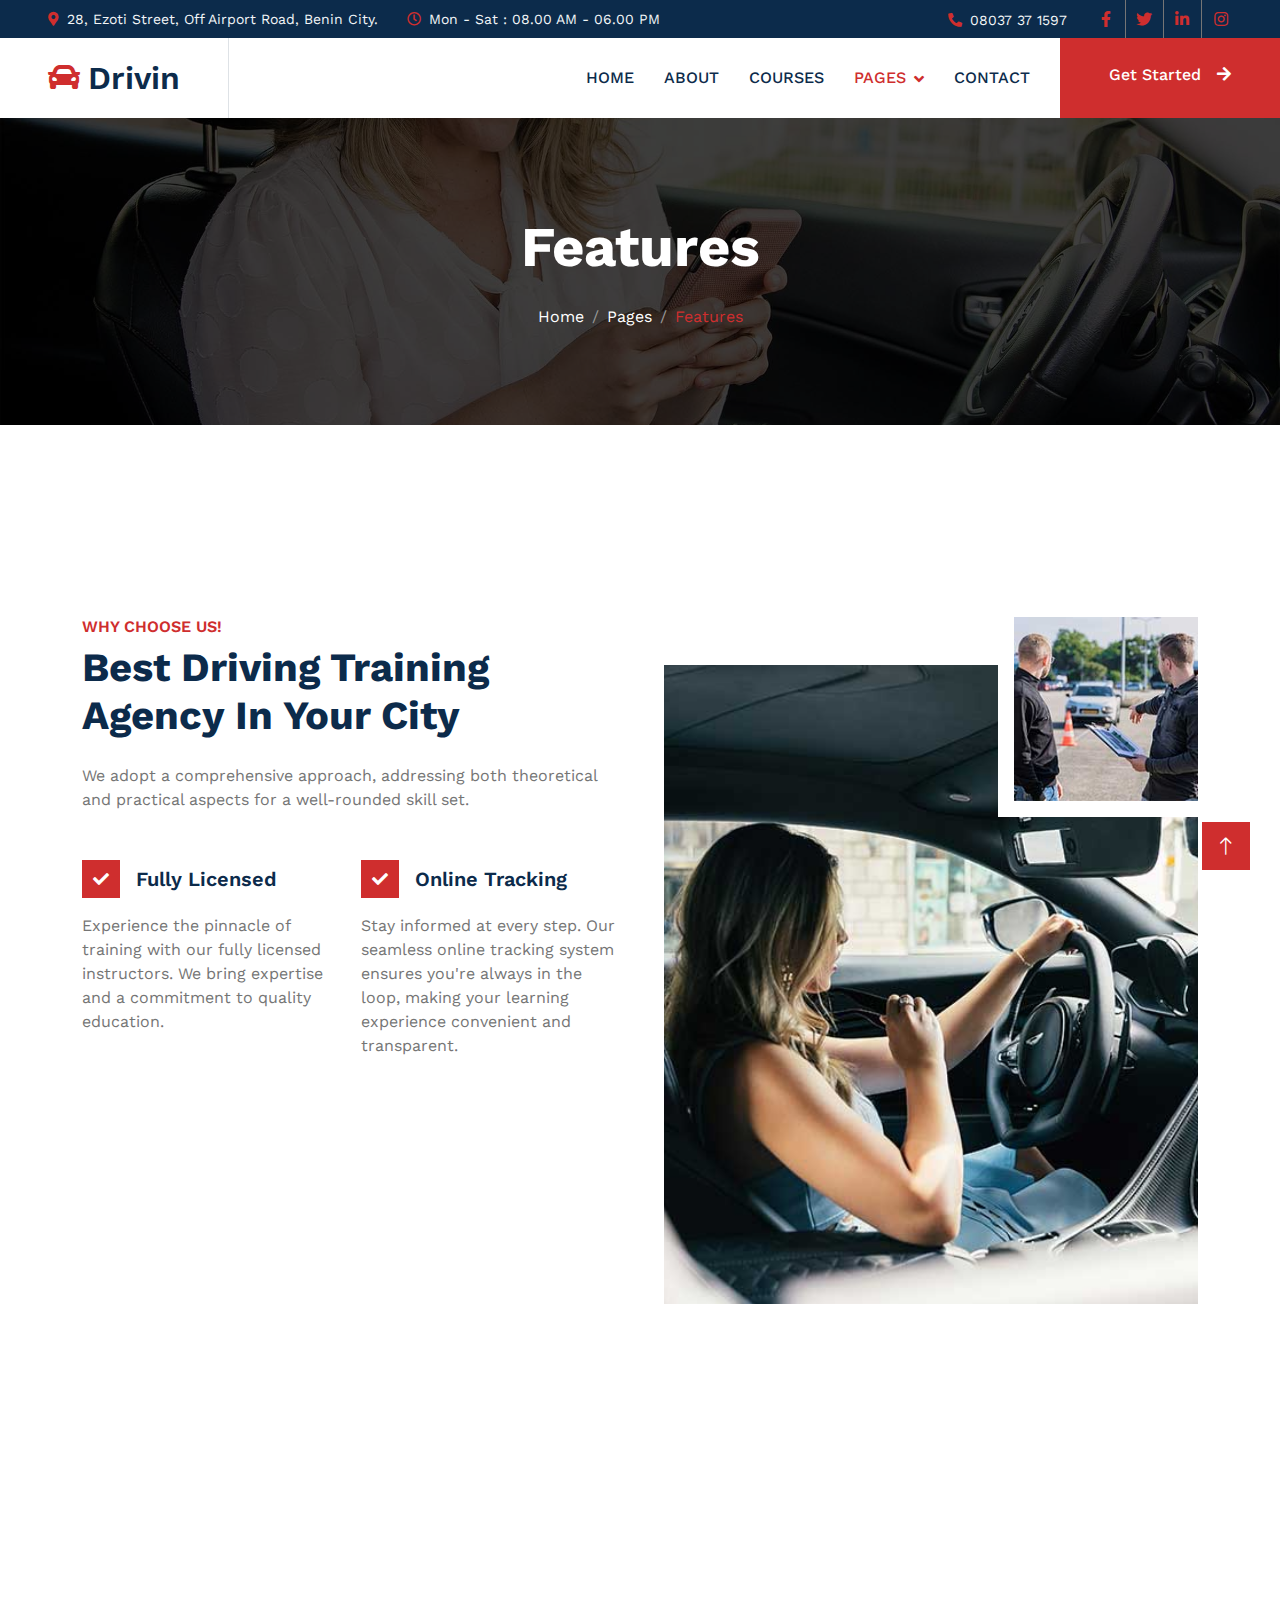
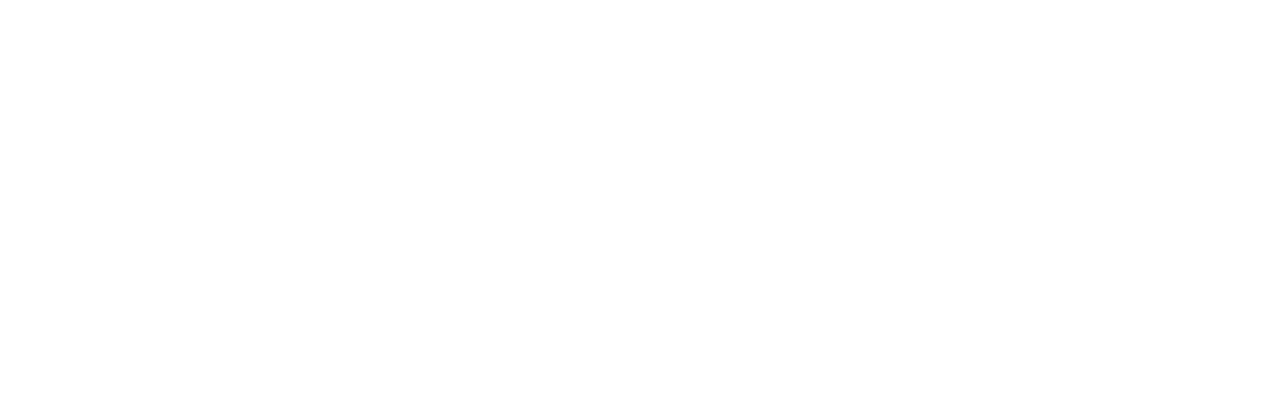
<file: feature.html>
<!DOCTYPE html>
<html lang="en">

<head>
    <meta charset="utf-8">
    <title>Drivin - Driving School Website Template</title>
    <meta content="width=device-width, initial-scale=1.0" name="viewport">
    <meta content="" name="keywords">
    <meta content="" name="description">

    <!-- Favicon -->
    <link href="img/favicon.ico" rel="icon">

    <!-- Google Web Fonts -->
    <link rel="preconnect" href="https://fonts.googleapis.com">
    <link rel="preconnect" href="https://fonts.gstatic.com" crossorigin>
    <link href="https://fonts.googleapis.com/css2?family=Work+Sans:wght@400;500;600;700&display=swap" rel="stylesheet"> 

    <!-- Icon Font Stylesheet -->
    <link href="https://cdnjs.cloudflare.com/ajax/libs/font-awesome/5.10.0/css/all.min.css" rel="stylesheet">
    <link href="https://cdn.jsdelivr.net/npm/bootstrap-icons@1.4.1/font/bootstrap-icons.css" rel="stylesheet">

    <!-- Libraries Stylesheet -->
    <link href="lib/animate/animate.min.css" rel="stylesheet">
    <link href="lib/owlcarousel/assets/owl.carousel.min.css" rel="stylesheet">

    <!-- Customized Bootstrap Stylesheet -->
    <link href="css/bootstrap.min.css" rel="stylesheet">

    <!-- Template Stylesheet -->
    <link href="css/style.css" rel="stylesheet">
</head>

<body>
    <!-- Spinner Start -->
    <div id="spinner" class="show bg-white position-fixed translate-middle w-100 vh-100 top-50 start-50 d-flex align-items-center justify-content-center">
        <div class="spinner-grow text-primary" role="status"></div>
    </div>
    <!-- Spinner End -->


    <!-- Topbar Start -->
    <div class="container-fluid bg-dark text-light p-0">
        <div class="row gx-0 d-none d-lg-flex">
            <div class="col-lg-7 px-5 text-start">
                <div class="h-100 d-inline-flex align-items-center me-4">
                    <small class="fa fa-map-marker-alt text-primary me-2"></small>
                    <small>28, Ezoti Street, Off Airport Road, Benin City.</small>
                </div>
                <div class="h-100 d-inline-flex align-items-center">
                    <small class="far fa-clock text-primary me-2"></small>
                    <small>Mon - Sat : 08.00 AM - 06.00 PM</small>
                </div>
            </div>
            <div class="col-lg-5 px-5 text-end">
                <div class="h-100 d-inline-flex align-items-center me-4">
                    <small class="fa fa-phone-alt text-primary me-2"></small>
                    <small>08037 37 1597</small>
                </div>
                <div class="h-100 d-inline-flex align-items-center mx-n2">
                    <a class="btn btn-square btn-link rounded-0 border-0 border-end border-secondary" href=""><i class="fab fa-facebook-f"></i></a>
                    <a class="btn btn-square btn-link rounded-0 border-0 border-end border-secondary" href=""><i class="fab fa-twitter"></i></a>
                    <a class="btn btn-square btn-link rounded-0 border-0 border-end border-secondary" href=""><i class="fab fa-linkedin-in"></i></a>
                    <a class="btn btn-square btn-link rounded-0" href=""><i class="fab fa-instagram"></i></a>
                </div>
            </div>
        </div>
    </div>
    <!-- Topbar End -->


    <!-- Navbar Start -->
    <nav class="navbar navbar-expand-lg bg-white navbar-light sticky-top p-0">
        <a href="index.html" class="navbar-brand d-flex align-items-center border-end px-4 px-lg-5">
            <h2 class="m-0"><i class="fa fa-car text-primary me-2"></i>Drivin</h2>
        </a>
        <button type="button" class="navbar-toggler me-4" data-bs-toggle="collapse" data-bs-target="#navbarCollapse">
            <span class="navbar-toggler-icon"></span>
        </button>
        <div class="collapse navbar-collapse" id="navbarCollapse">
            <div class="navbar-nav ms-auto p-4 p-lg-0">
                <a href="index.html" class="nav-item nav-link">Home</a>
                <a href="about.html" class="nav-item nav-link">About</a>
                <a href="courses.html" class="nav-item nav-link">Courses</a>
                <div class="nav-item dropdown">
                    <a href="#" class="nav-link dropdown-toggle active" data-bs-toggle="dropdown">Pages</a>
                    <div class="dropdown-menu bg-light m-0">
                        <a href="feature.html" class="dropdown-item active">Features</a>
                        <a href="appointment.html" class="dropdown-item">Appointment</a>
                        <a href="team.html" class="dropdown-item">Our Team</a>
                        <a href="testimonial.html" class="dropdown-item">Testimonial</a>
                        <!-- <a href="404.html" class="dropdown-item">404 Page</a> -->
                    </div>
                </div>
                <a href="contact.html" class="nav-item nav-link">Contact</a>
            </div>
           <a href="/appointment.html" class="btn btn-primary py-4 px-lg-5 d-none d-lg-block">Get Started<i
                        class="fa fa-arrow-right ms-3"></i></a>
        </div>
    </nav>
    <!-- Navbar End -->


    <!-- Page Header Start -->
    <div class="container-fluid page-header py-6 my-6 mt-0 wow fadeIn" data-wow-delay="0.1s">
        <div class="container text-center">
            <h1 class="display-4 text-white animated slideInDown mb-4">Features</h1>
            <nav aria-label="breadcrumb animated slideInDown">
                <ol class="breadcrumb justify-content-center mb-0">
                    <li class="breadcrumb-item"><a class="text-white" href="#">Home</a></li>
                    <li class="breadcrumb-item"><a class="text-white" href="#">Pages</a></li>
                    <li class="breadcrumb-item text-primary active" aria-current="page">Features</li>
                </ol>
            </nav>
        </div>
    </div>
    <!-- Page Header End -->


   <!-- Features Start -->
   <div class="container-xxl py-6">
    <div class="container">
        <div class="row g-5">
            <div class="col-lg-6 wow fadeInUp" data-wow-delay="0.1s">
                <h6 class="text-primary text-uppercase mb-2">Why Choose Us!</h6>
                <h1 class="display-6 mb-4">Best Driving Training Agency In Your City</h1>
                <p class="mb-5">We adopt a comprehensive approach, addressing both theoretical and practical aspects
                    for a well-rounded skill set.
                </p>
                <div class="row gy-5 gx-4">
                    <div class="col-sm-6 wow fadeIn" data-wow-delay="0.1s">
                        <div class="d-flex align-items-center mb-3">
                            <div class="flex-shrink-0 btn-square bg-primary me-3">
                                <i class="fa fa-check text-white"></i>
                            </div>
                            <h5 class="mb-0">Fully Licensed</h5>
                        </div>
                        <span>Experience the pinnacle of training with our fully licensed instructors. We bring
                            expertise and a commitment to quality education.</span>
                    </div>
                    <div class="col-sm-6 wow fadeIn" data-wow-delay="0.2s">
                        <div class="d-flex align-items-center mb-3">
                            <div class="flex-shrink-0 btn-square bg-primary me-3">
                                <i class="fa fa-check text-white"></i>
                            </div>
                            <h5 class="mb-0">Online Tracking</h5>
                        </div>
                        <span>Stay informed at every step. Our seamless online tracking system ensures you're always
                            in the loop, making your learning experience convenient and transparent.</span>
                    </div>
                    <div class="col-sm-6 wow fadeIn" data-wow-delay="0.3s">
                        <div class="d-flex align-items-center mb-3">
                            <div class="flex-shrink-0 btn-square bg-primary me-3">
                                <i class="fa fa-check text-white"></i>
                            </div>
                            <h5 class="mb-0">Afordable Fee</h5>
                        </div>
                        <span>Quality education shouldn't break the bank. Benefit from our affordable fees, offering
                            exceptional value for your investment in becoming a skilled driver.</span>
                    </div>
                    <div class="col-sm-6 wow fadeIn" data-wow-delay="0.4s">
                        <div class="d-flex align-items-center mb-3">
                            <div class="flex-shrink-0 btn-square bg-primary me-3">
                                <i class="fa fa-check text-white"></i>
                            </div>
                            <h5 class="mb-0">Best Trainers</h5>
                        </div>
                        <span>Unlock your driving potential with the best in the field. Our trainers are dedicated
                            professionals, ensuring you receive the highest standard of instruction.</span>
                    </div>
                </div>
            </div>
            <div class="col-lg-6 wow fadeInUp" data-wow-delay="0.5s">
                <div class="position-relative overflow-hidden pe-5 pt-5 h-100" style="min-height: 400px;">
                    <img class="position-absolute w-100 h-100" src="img/about-1.jpg" alt=""
                        style="object-fit: cover;">
                    <img class="position-absolute top-0 end-0 bg-white ps-3 pb-3" src="img/about-2.jpg" alt=""
                        style="width: 200px; height: 200px">
                </div>
            </div>
        </div>
    </div>
</div>
<!-- Features End -->


    <!-- Footer Start -->
    <div class="container-fluid bg-dark text-light footer my-6 mb-0 py-6 wow fadeIn" data-wow-delay="0.1s">
        <div class="container">
            <div class="row g-5">
                <div class="col-lg-3 col-md-6">
                    <h4 class="text-white mb-4">Get In Touch</h4>
                    <h2 class="text-primary mb-4"><i class="fa fa-car text-white me-2"></i>Drivin</h2>
                    <p class="mb-2"><i class="fa fa-map-marker-alt me-3"></i>28, Ezoti Street, Off Airport Road, Benin City.</p>
                    <p class="mb-2"><i class="fa fa-phone-alt me-3"></i>08037 37 15970</p>
                    <p class="mb-2"><i class="fa fa-envelope me-3"></i>info@awardschoolofdriving.com</p>
                </div>
                <div class="col-lg-3 col-md-6">
                    <h4 class="text-light mb-4">Quick Links</h4>
                    <a class="btn btn-link" href="">About Us</a>
                    <a class="btn btn-link" href="">Contact Us</a>
                    <a class="btn btn-link" href="">Our Services</a>
                    <a class="btn btn-link" href="">Terms & Condition</a>
                    <a class="btn btn-link" href="">Support</a>
                </div>
                <div class="col-lg-3 col-md-6">
                    <h4 class="text-light mb-4">Popular Links</h4>
                    <a class="btn btn-link" href="">About Us</a>
                    <a class="btn btn-link" href="">Contact Us</a>
                    <a class="btn btn-link" href="">Our Services</a>
                    <a class="btn btn-link" href="">Terms & Condition</a>
                    <a class="btn btn-link" href="">Support</a>
                </div>
                <div class="col-lg-3 col-md-6">
                    <h4 class="text-light mb-4">Newsletter</h4>
                    <form action="">
                        <div class="input-group">
                            <input type="text" class="form-control p-3 border-0" placeholder="Your Email Address">
                            <button class="btn btn-primary">Sign Up</button>
                        </div>
                    </form>
                    <h6 class="text-white mt-4 mb-3">Follow Us</h6>
                    <div class="d-flex pt-2">
                        <a class="btn btn-square btn-outline-light me-1" href=""><i class="fab fa-twitter"></i></a>
                        <a class="btn btn-square btn-outline-light me-1" href=""><i class="fab fa-facebook-f"></i></a>
                        <a class="btn btn-square btn-outline-light me-1" href=""><i class="fab fa-youtube"></i></a>
                        <a class="btn btn-square btn-outline-light me-0" href=""><i class="fab fa-linkedin-in"></i></a>
                    </div>
                </div>
            </div>
        </div>
    </div>
    <!-- Footer End -->


    <!-- Copyright Start -->
    <div class="container-fluid copyright text-light py-4 wow fadeIn" data-wow-delay="0.1s">
        <div class="container">
            <div class="row">
                <div class="col-md-6 text-center text-md-start mb-3 mb-md-0">
                    &copy; <a href="#">Haward School of Driving</a>, All Right Reserved.
                </div>
                <div class="col-md-6 text-center text-md-end">
                    <!--/*** This template is free as long as you keep the footer author’s credit link/attribution link/backlink. If you'd like to use the template without the footer author’s credit link/attribution link/backlink, you can purchase the Credit Removal License from "https://htmlcodex.com/credit-removal". Thank you for your support. ***/-->
                    Designed By <a href="https://htmlcodex.com">VOS Media Services</a>
                </div>
            </div>
        </div>
    </div>
    <!-- Copyright End -->


    <!-- Back to Top -->
    <a href="#" class="btn btn-lg btn-primary btn-lg-square back-to-top"><i class="bi bi-arrow-up"></i></a>


    <!-- JavaScript Libraries -->
    <script src="https://code.jquery.com/jquery-3.4.1.min.js"></script>
    <script src="https://cdn.jsdelivr.net/npm/bootstrap@5.0.0/dist/js/bootstrap.bundle.min.js"></script>
    <script src="lib/wow/wow.min.js"></script>
    <script src="lib/easing/easing.min.js"></script>
    <script src="lib/waypoints/waypoints.min.js"></script>
    <script src="lib/owlcarousel/owl.carousel.min.js"></script>

    <!-- Template Javascript -->
    <script src="js/main.js"></script>
</body>

</html>
</file>
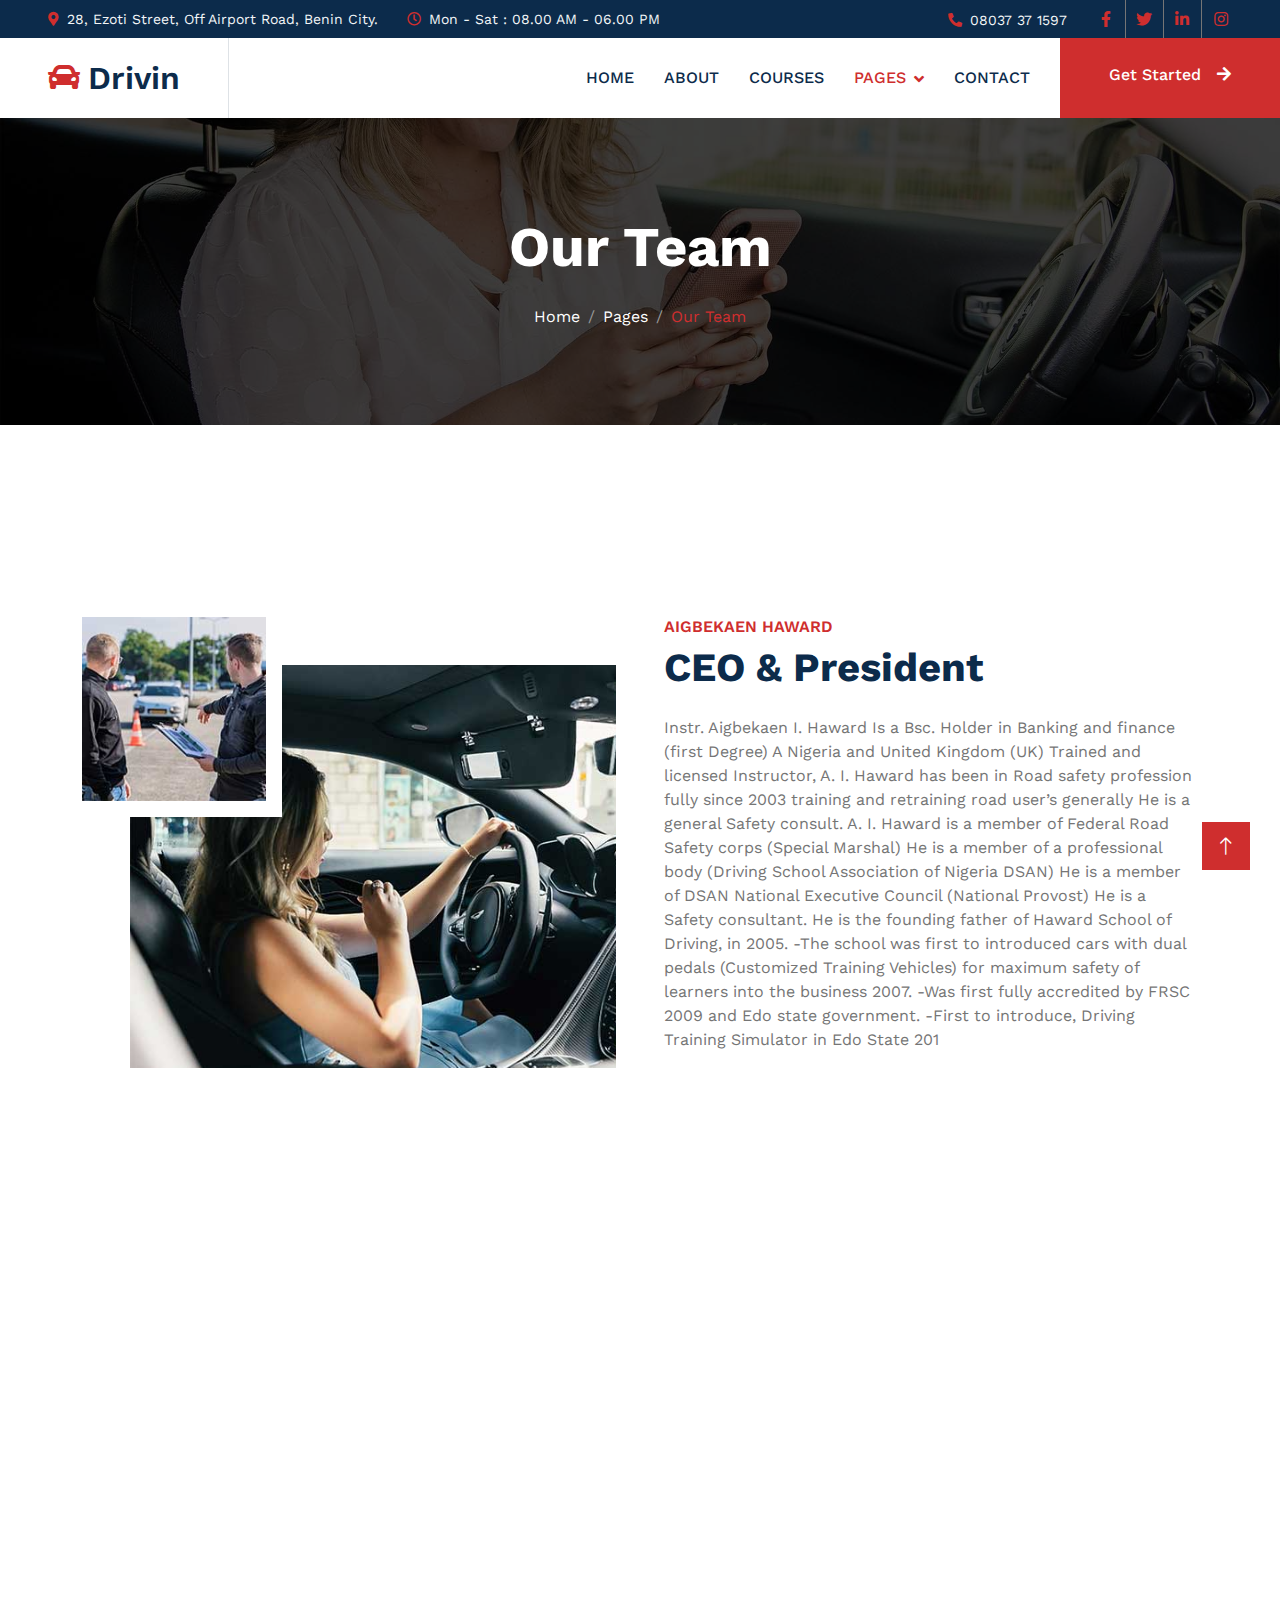
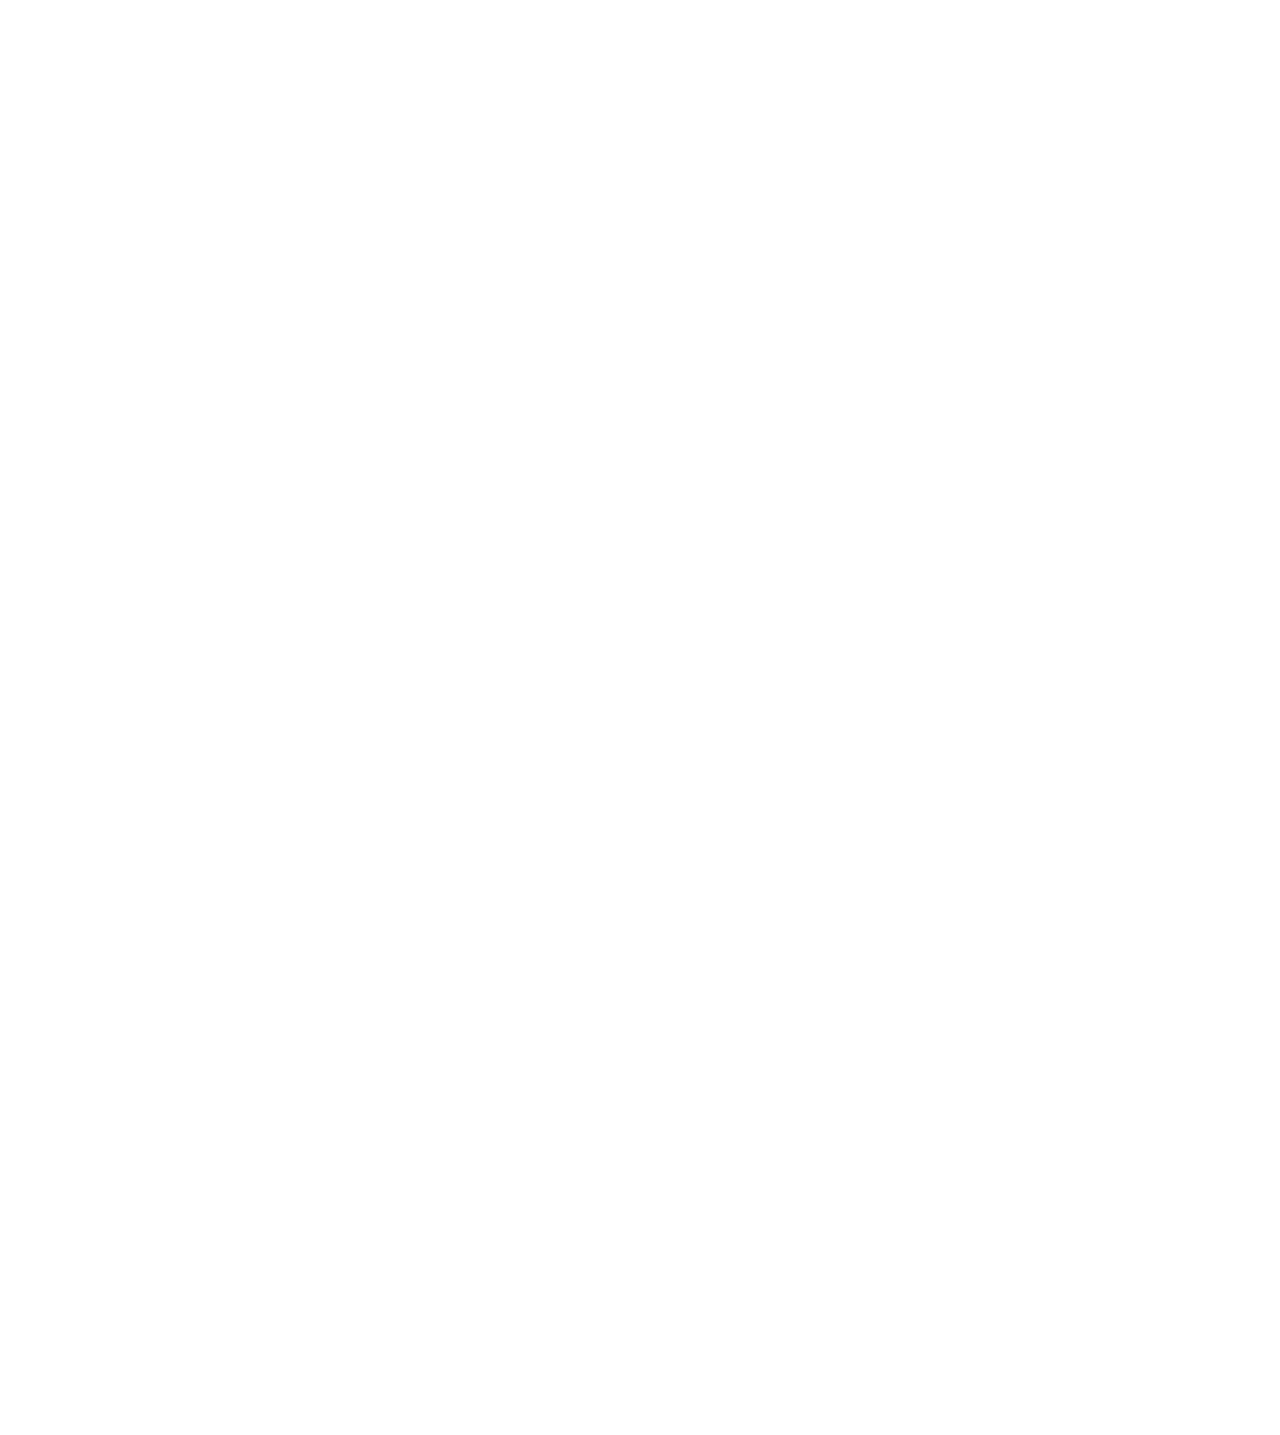
<file: team.html>
<!DOCTYPE html>
<html lang="en">

<head>
    <meta charset="utf-8">
    <title>Drivin - Driving School Website Template</title>
    <meta content="width=device-width, initial-scale=1.0" name="viewport">
    <meta content="" name="keywords">
    <meta content="" name="description">

    <!-- Favicon -->
    <link href="img/favicon.ico" rel="icon">

    <!-- Google Web Fonts -->
    <link rel="preconnect" href="https://fonts.googleapis.com">
    <link rel="preconnect" href="https://fonts.gstatic.com" crossorigin>
    <link href="https://fonts.googleapis.com/css2?family=Work+Sans:wght@400;500;600;700&display=swap" rel="stylesheet">

    <!-- Icon Font Stylesheet -->
    <link href="https://cdnjs.cloudflare.com/ajax/libs/font-awesome/5.10.0/css/all.min.css" rel="stylesheet">
    <link href="https://cdn.jsdelivr.net/npm/bootstrap-icons@1.4.1/font/bootstrap-icons.css" rel="stylesheet">

    <!-- Libraries Stylesheet -->
    <link href="lib/animate/animate.min.css" rel="stylesheet">
    <link href="lib/owlcarousel/assets/owl.carousel.min.css" rel="stylesheet">

    <!-- Customized Bootstrap Stylesheet -->
    <link href="css/bootstrap.min.css" rel="stylesheet">

    <!-- Template Stylesheet -->
    <link href="css/style.css" rel="stylesheet">
</head>

<body>
    <!-- Spinner Start -->
    <div id="spinner"
        class="show bg-white position-fixed translate-middle w-100 vh-100 top-50 start-50 d-flex align-items-center justify-content-center">
        <div class="spinner-grow text-primary" role="status"></div>
    </div>
    <!-- Spinner End -->


    <!-- Topbar Start -->
    <div class="container-fluid bg-dark text-light p-0">
        <div class="row gx-0 d-none d-lg-flex">
            <div class="col-lg-7 px-5 text-start">
                <div class="h-100 d-inline-flex align-items-center me-4">
                    <small class="fa fa-map-marker-alt text-primary me-2"></small>
                    <small>28, Ezoti Street, Off Airport Road, Benin City.</small>
                </div>
                <div class="h-100 d-inline-flex align-items-center">
                    <small class="far fa-clock text-primary me-2"></small>
                    <small>Mon - Sat : 08.00 AM - 06.00 PM</small>
                </div>
            </div>
            <div class="col-lg-5 px-5 text-end">
                <div class="h-100 d-inline-flex align-items-center me-4">
                    <small class="fa fa-phone-alt text-primary me-2"></small>
                    <small>08037 37 1597</small>
                </div>
                <div class="h-100 d-inline-flex align-items-center mx-n2">
                    <a class="btn btn-square btn-link rounded-0 border-0 border-end border-secondary" href=""><i
                            class="fab fa-facebook-f"></i></a>
                    <a class="btn btn-square btn-link rounded-0 border-0 border-end border-secondary" href=""><i
                            class="fab fa-twitter"></i></a>
                    <a class="btn btn-square btn-link rounded-0 border-0 border-end border-secondary" href=""><i
                            class="fab fa-linkedin-in"></i></a>
                    <a class="btn btn-square btn-link rounded-0" href=""><i class="fab fa-instagram"></i></a>
                </div>
            </div>
        </div>
    </div>
    <!-- Topbar End -->


    <!-- Navbar Start -->
    <nav class="navbar navbar-expand-lg bg-white navbar-light sticky-top p-0">
        <a href="index.html" class="navbar-brand d-flex align-items-center border-end px-4 px-lg-5">
            <h2 class="m-0"><i class="fa fa-car text-primary me-2"></i>Drivin</h2>
        </a>
        <button type="button" class="navbar-toggler me-4" data-bs-toggle="collapse" data-bs-target="#navbarCollapse">
            <span class="navbar-toggler-icon"></span>
        </button>
        <div class="collapse navbar-collapse" id="navbarCollapse">
            <div class="navbar-nav ms-auto p-4 p-lg-0">
                <a href="index.html" class="nav-item nav-link">Home</a>
                <a href="about.html" class="nav-item nav-link">About</a>
                <a href="courses.html" class="nav-item nav-link">Courses</a>
                <div class="nav-item dropdown">
                    <a href="#" class="nav-link dropdown-toggle active" data-bs-toggle="dropdown">Pages</a>
                    <div class="dropdown-menu bg-light m-0">
                        <a href="feature.html" class="dropdown-item">Features</a>
                        <a href="appointment.html" class="dropdown-item">Appointment</a>
                        <a href="team.html" class="dropdown-item active">Our Team</a>
                        <a href="testimonial.html" class="dropdown-item">Testimonial</a>
                        <!-- <a href="404.html" class="dropdown-item">404 Page</a> -->
                    </div>
                </div>
                <a href="contact.html" class="nav-item nav-link">Contact</a>
            </div>
            <a href="/appointment.html" class="btn btn-primary py-4 px-lg-5 d-none d-lg-block">Get Started<i
                    class="fa fa-arrow-right ms-3"></i></a>
        </div>
    </nav>
    <!-- Navbar End -->


    <!-- Page Header Start -->
    <div class="container-fluid page-header py-6 my-6 mt-0 wow fadeIn" data-wow-delay="0.1s">
        <div class="container text-center">
            <h1 class="display-4 text-white animated slideInDown mb-4">Our Team</h1>
            <nav aria-label="breadcrumb animated slideInDown">
                <ol class="breadcrumb justify-content-center mb-0">
                    <li class="breadcrumb-item"><a class="text-white" href="#">Home</a></li>
                    <li class="breadcrumb-item"><a class="text-white" href="#">Pages</a></li>
                    <li class="breadcrumb-item text-primary active" aria-current="page">Our Team</li>
                </ol>
            </nav>
        </div>
    </div>
    <!-- Page Header End -->



    <div class="container-xxl py-6">
        <div class="container">
            <div class="row g-5">
                <div class="col-lg-6 wow fadeInUp" data-wow-delay="0.1s">
                    <div class="position-relative overflow-hidden ps-5 pt-5 h-100" style="min-height: 400px;">
                        <img class="position-absolute w-100 h-100" src="img/about-1.jpg" alt=""
                            style="object-fit: cover;">
                        <img class="position-absolute top-0 start-0 bg-white pe-3 pb-3" src="img/about-2.jpg" alt=""
                            style="width: 200px; height: 200px;">
                    </div>
                </div>
                <div class="col-lg-6 wow fadeInUp" data-wow-delay="0.5s">
                    <div class="h-100">
                        <h6 class="text-primary text-uppercase mb-2">Aigbekaen Haward</h6>
                        <h1 class="display-6 mb-4">CEO & President</h1>
                        <p>Instr. Aigbekaen I. Haward
                            Is a Bsc. Holder in Banking and finance (first Degree)
                            A Nigeria and United Kingdom (UK) Trained and licensed Instructor,
                            A. I. Haward has been in Road safety profession fully since 2003 training and retraining road user’s generally
                            He is a general Safety consult.
                            A. I. Haward is a member of Federal Road Safety corps (Special Marshal)
                            He is a member of a professional body (Driving School Association of Nigeria DSAN)
                            He is a member of DSAN National Executive Council (National Provost)
                            He is a Safety consultant.
                            
                            He is the founding father of Haward School of Driving, in 2005.
                            -The school was first to introduced cars with dual pedals (Customized Training Vehicles) for maximum safety of learners into the business 2007.
                            -Was first fully accredited by FRSC 2009 and Edo state government.
                            -First to introduce, Driving Training Simulator in Edo State 201
                        </p>
                        <!-- <p class="mb-4">A private fast-growing company with difference that operates in all areas as it
                            relates to vehicle and road use, bringing about safety on our roads. It is a well-known fact
                            that it is the road users who either make the road safe or very dangerous.</p> -->
                        <!-- <div class="row g-2 mb-4 pb-2">
                            <div class="col-sm-6">
                                <i class="fa fa-check text-primary me-2"></i>Fully Licensed
                            </div>
                            <div class="col-sm-6">
                                <i class="fa fa-check text-primary me-2"></i>Online Tracking
                            </div>
                            <div class="col-sm-6">
                                <i class="fa fa-check text-primary me-2"></i>Afordable Fee
                            </div>
                            <div class="col-sm-6">
                                <i class="fa fa-check text-primary me-2"></i>Best Trainers
                            </div>
                        </div> -->
                        <!-- <div class="row g-4">
                            <div class="col-sm-6">
                                <a class="btn btn-primary py-3 px-5" href="">Read More</a>
                            </div>
                            <div class="col-sm-6">
                                <a class="d-inline-flex align-items-center btn btn-outline-primary border-2 p-2"
                                    href="tel:+0123456789">
                                    <span class="flex-shrink-0 btn-square bg-primary">
                                        <i class="fa fa-phone-alt text-white"></i>
                                    </span>
                                    <span class="px-3">08037 37 1597</span>
                                </a>
                            </div>
                        </div> -->
                    </div>
                </div>
            </div>
        </div>
    </div>



    <!-- Team Start -->
    <div class="container-xxl py-6">
        <div class="container">
            <div class="text-center mx-auto mb-5 wow fadeInUp" data-wow-delay="0.1s" style="max-width: 500px;">
                <h6 class="text-primary text-uppercase mb-2">Meet The Team</h6>
                <h1 class="display-6 mb-4">We Have Great Experience Of Driving</h1>
            </div>
            <div class="row g-0 team-items">
                <div class="col-lg-3 col-md-6 wow fadeInUp" data-wow-delay="0.1s">
                    <div class="team-item position-relative">
                        <div class="position-relative">
                            <img class="img-fluid" src="img/1.jpg" alt="">
                            <div class="team-social text-center">
                                <a class="btn btn-square btn-outline-primary border-2 m-1" href=""><i
                                        class="fab fa-facebook-f"></i></a>
                                <a class="btn btn-square btn-outline-primary border-2 m-1" href=""><i
                                        class="fab fa-twitter"></i></a>
                                <a class="btn btn-square btn-outline-primary border-2 m-1" href=""><i
                                        class="fab fa-instagram"></i></a>
                            </div>
                        </div>
                        <div class="bg-light text-center p-4">
                            <h5 class="mt-2">EKWURIBE <br> MERKA</h5>
                            <!-- <span>Trainer</span> -->
                        </div>
                    </div>
                </div>
                <div class="col-lg-3 col-md-6 wow fadeInUp" data-wow-delay="0.3s">
                    <div class="team-item position-relative">
                        <div class="position-relative">
                            <img class="img-fluid" src="img/2.jpg" alt="">
                            <div class="team-social text-center">
                                <a class="btn btn-square btn-outline-primary border-2 m-1" href=""><i
                                        class="fab fa-facebook-f"></i></a>
                                <a class="btn btn-square btn-outline-primary border-2 m-1" href=""><i
                                        class="fab fa-twitter"></i></a>
                                <a class="btn btn-square btn-outline-primary border-2 m-1" href=""><i
                                        class="fab fa-instagram"></i></a>
                            </div>
                        </div>
                        <div class="bg-light text-center p-4">
                            <h5 class="mt-2">ALAKE SHESS NATHANIEL</h5>
                            <!-- <span>Trainer</span> -->
                        </div>
                    </div>
                </div>
                <div class="col-lg-3 col-md-6 wow fadeInUp" data-wow-delay="0.5s">
                    <div class="team-item position-relative">
                        <div class="position-relative">
                            <img class="img-fluid" src="img/3.jpg" alt="">
                            <div class="team-social text-center">
                                <a class="btn btn-square btn-outline-primary border-2 m-1" href=""><i
                                        class="fab fa-facebook-f"></i></a>
                                <a class="btn btn-square btn-outline-primary border-2 m-1" href=""><i
                                        class="fab fa-twitter"></i></a>
                                <a class="btn btn-square btn-outline-primary border-2 m-1" href=""><i
                                        class="fab fa-instagram"></i></a>
                            </div>
                        </div>
                        <div class="bg-light text-center p-4">
                            <h5 class="mt-2">EROMOSELE SLIM OMOKPAGHA</h5>
                            <!-- <span>Trainer</span> -->
                        </div>
                    </div>
                </div>
                <div class="col-lg-3 col-md-6 wow fadeInUp" data-wow-delay="0.7s">
                    <div class="team-item position-relative">
                        <div class="position-relative">
                            <img class="img-fluid" src="img/4.jpg" alt="">
                            <div class="team-social text-center">
                                <a class="btn btn-square btn-outline-primary border-2 m-1" href=""><i
                                        class="fab fa-facebook-f"></i></a>
                                <a class="btn btn-square btn-outline-primary border-2 m-1" href=""><i
                                        class="fab fa-twitter"></i></a>
                                <a class="btn btn-square btn-outline-primary border-2 m-1" href=""><i
                                        class="fab fa-instagram"></i></a>
                            </div>
                        </div>
                        <div class="bg-light text-center p-4">
                            <h5 class="mt-2">OGBEIDE-IHAMA OSAIGBOVO</h5>
                            <!-- <span>Trainer</span> -->
                        </div>
                    </div>
                </div>
            </div>
            <div class="row g-0 team-items">
                <div class="col-lg-3 col-md-6 wow fadeInUp" data-wow-delay="0.1s">
                    <div class="team-item position-relative">
                        <div class="position-relative">
                            <img class="img-fluid" src="img/5.jpg.png" alt="">
                            <div class="team-social text-center">
                                <a class="btn btn-square btn-outline-primary border-2 m-1" href=""><i
                                        class="fab fa-facebook-f"></i></a>
                                <a class="btn btn-square btn-outline-primary border-2 m-1" href=""><i
                                        class="fab fa-twitter"></i></a>
                                <a class="btn btn-square btn-outline-primary border-2 m-1" href=""><i
                                        class="fab fa-instagram"></i></a>
                            </div>
                        </div>
                        <div class="bg-light text-center p-4">
                            <h5 class="mt-2">MILLICENT NGOZI OJEAGA</h5>
                            <!-- <span>Trainer</span> -->
                        </div>
                    </div>
                </div>
                <div class="col-lg-3 col-md-6 wow fadeInUp" data-wow-delay="0.3s">
                    <div class="team-item position-relative">
                        <div class="position-relative">
                            <img class="img-fluid" src="img/6.jpg" alt="">
                            <div class="team-social text-center">
                                <a class="btn btn-square btn-outline-primary border-2 m-1" href=""><i
                                        class="fab fa-facebook-f"></i></a>
                                <a class="btn btn-square btn-outline-primary border-2 m-1" href=""><i
                                        class="fab fa-twitter"></i></a>
                                <a class="btn btn-square btn-outline-primary border-2 m-1" href=""><i
                                        class="fab fa-instagram"></i></a>
                            </div>
                        </div>
                        <div class="bg-light text-center p-4">
                            <h5 class="mt-2">CHRISTOPHER OSAHENEN KELLY</h5>
                            <!-- <span>Trainer</span> -->
                        </div>
                    </div>
                </div>
            </div>
        </div>
    </div>
    <!-- Team End -->


    <!-- Footer Start -->
    <div class="container-fluid bg-dark text-light footer my-6 mb-0 py-6 wow fadeIn" data-wow-delay="0.1s">
        <div class="container">
            <div class="row g-5">
                <div class="col-lg-3 col-md-6">
                    <h4 class="text-white mb-4">Get In Touch</h4>
                    <h2 class="text-primary mb-4"><i class="fa fa-car text-white me-2"></i>Drivin</h2>
                    <p class="mb-2"><i class="fa fa-map-marker-alt me-3"></i>28, Ezoti Street, Off Airport Road, Benin
                        City.</p>
                    <p class="mb-2"><i class="fa fa-phone-alt me-3"></i>08037 37 15970</p>
                    <p class="mb-2"><i class="fa fa-envelope me-3"></i>info@awardschoolofdriving.com</p>
                </div>
                <div class="col-lg-3 col-md-6">
                    <h4 class="text-light mb-4">Quick Links</h4>
                    <a class="btn btn-link" href="">About Us</a>
                    <a class="btn btn-link" href="">Contact Us</a>
                    <a class="btn btn-link" href="">Our Services</a>
                    <a class="btn btn-link" href="">Terms & Condition</a>
                    <a class="btn btn-link" href="">Support</a>
                </div>
                <div class="col-lg-3 col-md-6">
                    <h4 class="text-light mb-4">Popular Links</h4>
                    <a class="btn btn-link" href="">About Us</a>
                    <a class="btn btn-link" href="">Contact Us</a>
                    <a class="btn btn-link" href="">Our Services</a>
                    <a class="btn btn-link" href="">Terms & Condition</a>
                    <a class="btn btn-link" href="">Support</a>
                </div>
                <div class="col-lg-3 col-md-6">
                    <h4 class="text-light mb-4">Newsletter</h4>
                    <form action="">
                        <div class="input-group">
                            <input type="text" class="form-control p-3 border-0" placeholder="Your Email Address">
                            <button class="btn btn-primary">Sign Up</button>
                        </div>
                    </form>
                    <h6 class="text-white mt-4 mb-3">Follow Us</h6>
                    <div class="d-flex pt-2">
                        <a class="btn btn-square btn-outline-light me-1" href=""><i class="fab fa-twitter"></i></a>
                        <a class="btn btn-square btn-outline-light me-1" href=""><i class="fab fa-facebook-f"></i></a>
                        <a class="btn btn-square btn-outline-light me-1" href=""><i class="fab fa-youtube"></i></a>
                        <a class="btn btn-square btn-outline-light me-0" href=""><i class="fab fa-linkedin-in"></i></a>
                    </div>
                </div>
            </div>
        </div>
    </div>
    <!-- Footer End -->


    <!-- Copyright Start -->
    <div class="container-fluid copyright text-light py-4 wow fadeIn" data-wow-delay="0.1s">
        <div class="container">
            <div class="row">
                <div class="col-md-6 text-center text-md-start mb-3 mb-md-0">
                    &copy; <a href="#">Haward School of Driving</a>, All Right Reserved.
                </div>
                <div class="col-md-6 text-center text-md-end">
                    <!--/*** This template is free as long as you keep the footer author’s credit link/attribution link/backlink. If you'd like to use the template without the footer author’s credit link/attribution link/backlink, you can purchase the Credit Removal License from "https://htmlcodex.com/credit-removal". Thank you for your support. ***/-->
                    Designed By <a href="https://htmlcodex.com">VOS Media Services</a>
                </div>
            </div>
        </div>
    </div>
    <!-- Copyright End -->


    <!-- Back to Top -->
    <a href="#" class="btn btn-lg btn-primary btn-lg-square back-to-top"><i class="bi bi-arrow-up"></i></a>


    <!-- JavaScript Libraries -->
    <script src="https://code.jquery.com/jquery-3.4.1.min.js"></script>
    <script src="https://cdn.jsdelivr.net/npm/bootstrap@5.0.0/dist/js/bootstrap.bundle.min.js"></script>
    <script src="lib/wow/wow.min.js"></script>
    <script src="lib/easing/easing.min.js"></script>
    <script src="lib/waypoints/waypoints.min.js"></script>
    <script src="lib/owlcarousel/owl.carousel.min.js"></script>

    <!-- Template Javascript -->
    <script src="js/main.js"></script>
</body>

</html>
</file>
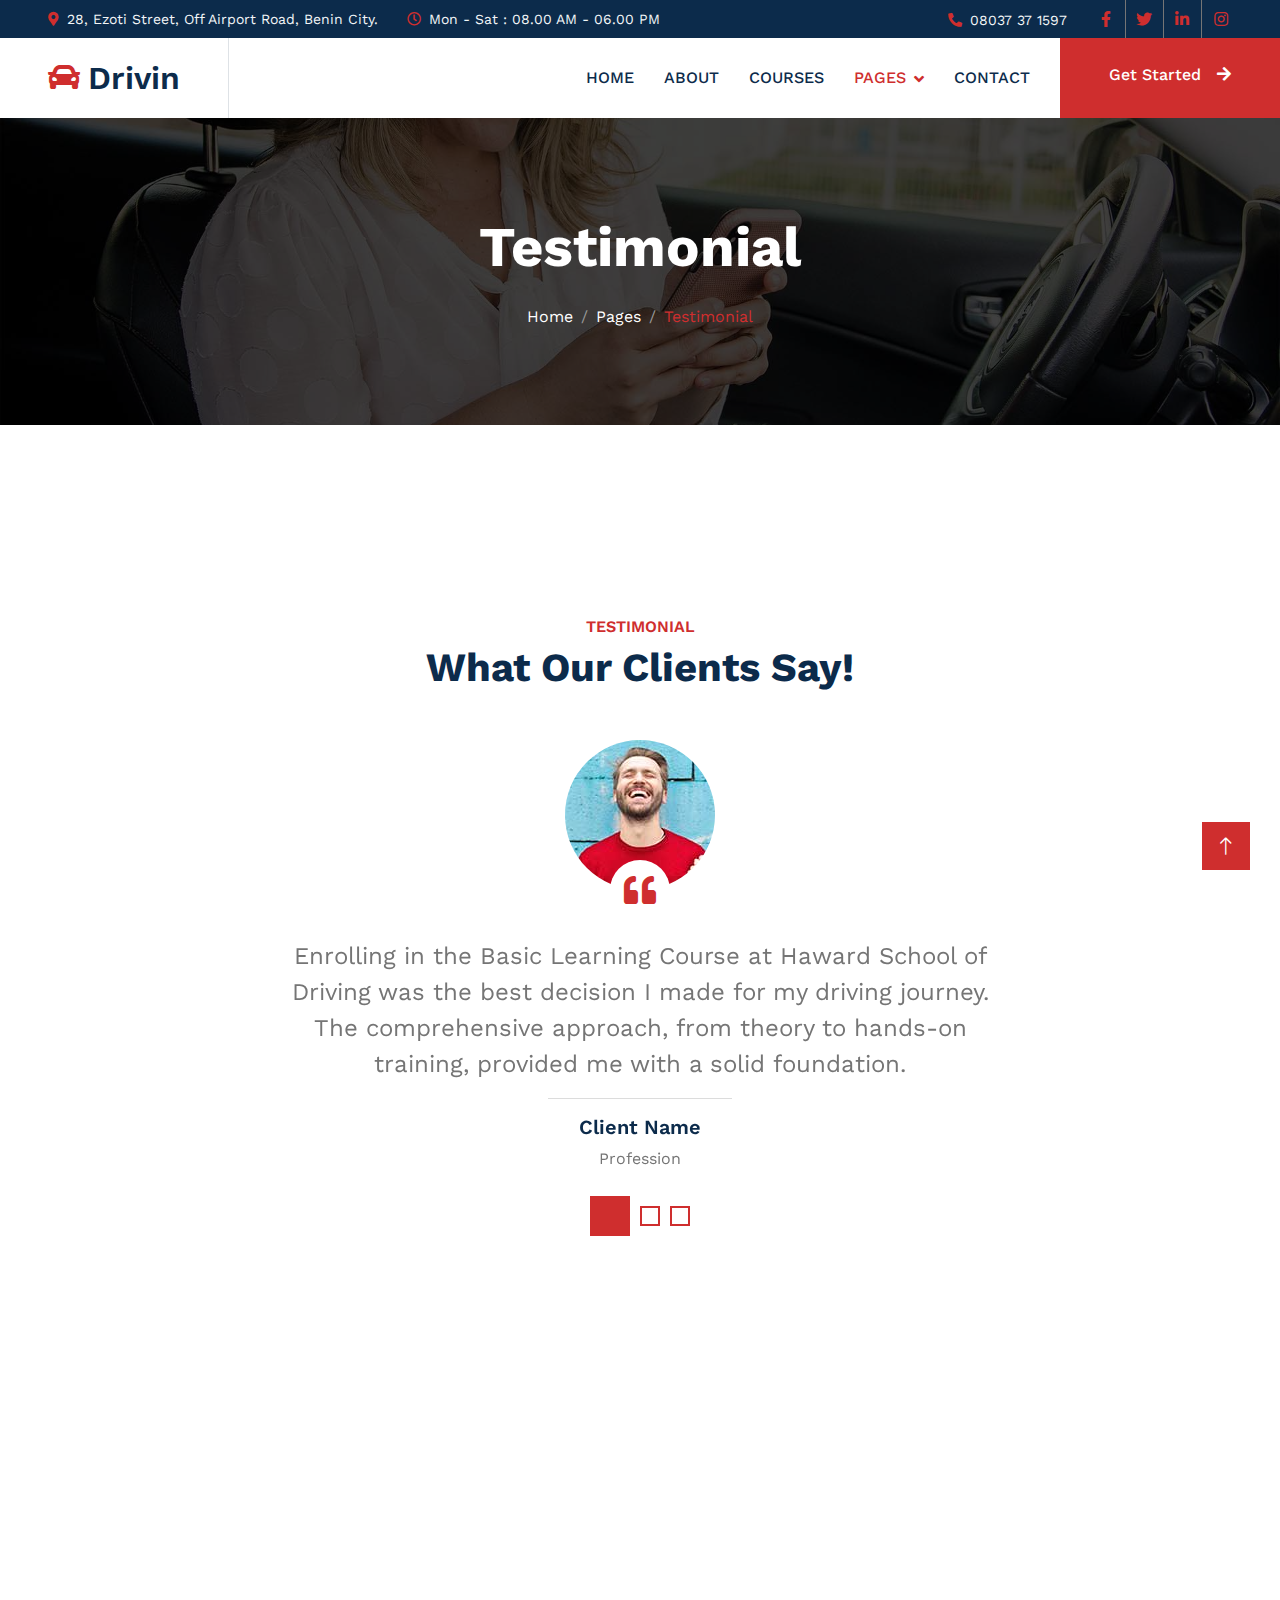
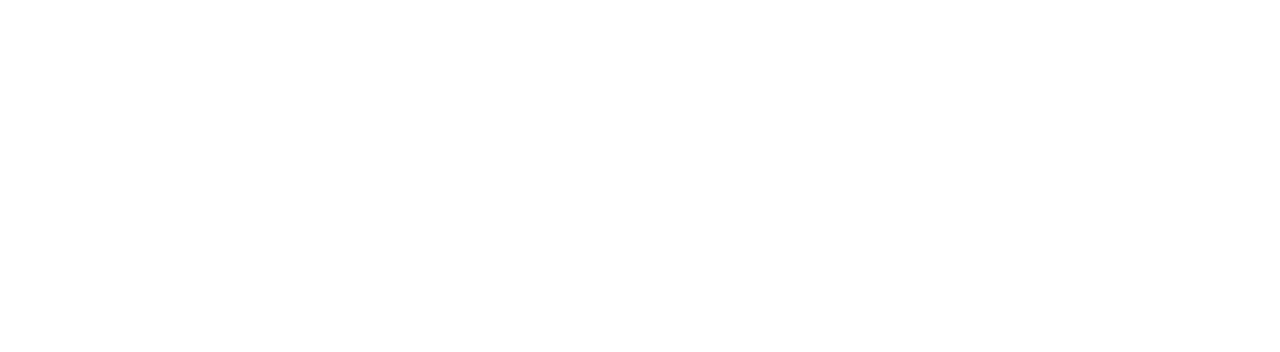
<file: testimonial.html>
<!DOCTYPE html>
<html lang="en">

<head>
    <meta charset="utf-8">
    <title>Drivin - Driving School Website Template</title>
    <meta content="width=device-width, initial-scale=1.0" name="viewport">
    <meta content="" name="keywords">
    <meta content="" name="description">

    <!-- Favicon -->
    <link href="img/favicon.ico" rel="icon">

    <!-- Google Web Fonts -->
    <link rel="preconnect" href="https://fonts.googleapis.com">
    <link rel="preconnect" href="https://fonts.gstatic.com" crossorigin>
    <link href="https://fonts.googleapis.com/css2?family=Work+Sans:wght@400;500;600;700&display=swap" rel="stylesheet">

    <!-- Icon Font Stylesheet -->
    <link href="https://cdnjs.cloudflare.com/ajax/libs/font-awesome/5.10.0/css/all.min.css" rel="stylesheet">
    <link href="https://cdn.jsdelivr.net/npm/bootstrap-icons@1.4.1/font/bootstrap-icons.css" rel="stylesheet">

    <!-- Libraries Stylesheet -->
    <link href="lib/animate/animate.min.css" rel="stylesheet">
    <link href="lib/owlcarousel/assets/owl.carousel.min.css" rel="stylesheet">

    <!-- Customized Bootstrap Stylesheet -->
    <link href="css/bootstrap.min.css" rel="stylesheet">

    <!-- Template Stylesheet -->
    <link href="css/style.css" rel="stylesheet">
</head>

<body>
    <!-- Spinner Start -->
    <div id="spinner"
        class="show bg-white position-fixed translate-middle w-100 vh-100 top-50 start-50 d-flex align-items-center justify-content-center">
        <div class="spinner-grow text-primary" role="status"></div>
    </div>
    <!-- Spinner End -->


    <!-- Topbar Start -->
    <div class="container-fluid bg-dark text-light p-0">
        <div class="row gx-0 d-none d-lg-flex">
            <div class="col-lg-7 px-5 text-start">
                <div class="h-100 d-inline-flex align-items-center me-4">
                    <small class="fa fa-map-marker-alt text-primary me-2"></small>
                    <small>28, Ezoti Street, Off Airport Road, Benin City.</small>
                </div>
                <div class="h-100 d-inline-flex align-items-center">
                    <small class="far fa-clock text-primary me-2"></small>
                    <small>Mon - Sat : 08.00 AM - 06.00 PM</small>
                </div>
            </div>
            <div class="col-lg-5 px-5 text-end">
                <div class="h-100 d-inline-flex align-items-center me-4">
                    <small class="fa fa-phone-alt text-primary me-2"></small>
                    <small>08037 37 1597</small>
                </div>
                <div class="h-100 d-inline-flex align-items-center mx-n2">
                    <a class="btn btn-square btn-link rounded-0 border-0 border-end border-secondary" href=""><i
                            class="fab fa-facebook-f"></i></a>
                    <a class="btn btn-square btn-link rounded-0 border-0 border-end border-secondary" href=""><i
                            class="fab fa-twitter"></i></a>
                    <a class="btn btn-square btn-link rounded-0 border-0 border-end border-secondary" href=""><i
                            class="fab fa-linkedin-in"></i></a>
                    <a class="btn btn-square btn-link rounded-0" href=""><i class="fab fa-instagram"></i></a>
                </div>
            </div>
        </div>
    </div>
    <!-- Topbar End -->


    <!-- Navbar Start -->
    <nav class="navbar navbar-expand-lg bg-white navbar-light sticky-top p-0">
        <a href="index.html" class="navbar-brand d-flex align-items-center border-end px-4 px-lg-5">
            <h2 class="m-0"><i class="fa fa-car text-primary me-2"></i>Drivin</h2>
        </a>
        <button type="button" class="navbar-toggler me-4" data-bs-toggle="collapse" data-bs-target="#navbarCollapse">
            <span class="navbar-toggler-icon"></span>
        </button>
        <div class="collapse navbar-collapse" id="navbarCollapse">
            <div class="navbar-nav ms-auto p-4 p-lg-0">
                <a href="index.html" class="nav-item nav-link">Home</a>
                <a href="about.html" class="nav-item nav-link">About</a>
                <a href="courses.html" class="nav-item nav-link">Courses</a>
                <div class="nav-item dropdown">
                    <a href="#" class="nav-link dropdown-toggle active" data-bs-toggle="dropdown">Pages</a>
                    <div class="dropdown-menu bg-light m-0">
                        <a href="feature.html" class="dropdown-item">Features</a>
                        <a href="appointment.html" class="dropdown-item">Appointment</a>
                        <a href="team.html" class="dropdown-item">Our Team</a>
                        <a href="testimonial.html" class="dropdown-item active">Testimonial</a>
                        <!-- <a href="404.html" class="dropdown-item">404 Page</a> -->
                    </div>
                </div>
                <a href="contact.html" class="nav-item nav-link">Contact</a>
            </div>
            <a href="/appointment.html" class="btn btn-primary py-4 px-lg-5 d-none d-lg-block">Get Started<i
                        class="fa fa-arrow-right ms-3"></i></a>
        </div>
    </nav>
    <!-- Navbar End -->


    <!-- Page Header Start -->
    <div class="container-fluid page-header py-6 my-6 mt-0 wow fadeIn" data-wow-delay="0.1s">
        <div class="container text-center">
            <h1 class="display-4 text-white animated slideInDown mb-4">Testimonial</h1>
            <nav aria-label="breadcrumb animated slideInDown">
                <ol class="breadcrumb justify-content-center mb-0">
                    <li class="breadcrumb-item"><a class="text-white" href="#">Home</a></li>
                    <li class="breadcrumb-item"><a class="text-white" href="#">Pages</a></li>
                    <li class="breadcrumb-item text-primary active" aria-current="page">Testimonial</li>
                </ol>
            </nav>
        </div>
    </div>
    <!-- Page Header End -->


    <!-- Testimonial Start -->
    <div class="container-xxl py-6">
        <div class="container">
            <div class="text-center mx-auto mb-5 wow fadeInUp" data-wow-delay="0.1s" style="max-width: 500px;">
                <h6 class="text-primary text-uppercase mb-2">Testimonial</h6>
                <h1 class="display-6 mb-4">What Our Clients Say!</h1>
            </div>
            <div class="row justify-content-center">
                <div class="col-lg-8 wow fadeInUp" data-wow-delay="0.1s">
                    <div class="owl-carousel testimonial-carousel">
                        <div class="testimonial-item text-center">
                            <div class="position-relative mb-5">
                                <img class="img-fluid rounded-circle mx-auto" src="img/testimonial-1.jpg" alt="">
                                <div class="position-absolute top-100 start-50 translate-middle d-flex align-items-center justify-content-center bg-white rounded-circle"
                                    style="width: 60px; height: 60px;">
                                    <i class="fa fa-quote-left fa-2x text-primary"></i>
                                </div>
                            </div>
                            <p class="fs-4">Enrolling in the Basic Learning Course at Haward School of Driving was the
                                best decision I made for my driving journey. The comprehensive approach, from theory to
                                hands-on training, provided me with a solid foundation.
                            </p>
                            <hr class="w-25 mx-auto">
                            <h5>Client Name</h5>
                            <span>Profession</span>
                        </div>
                        <div class="testimonial-item text-center">
                            <div class="position-relative mb-5">
                                <img class="img-fluid rounded-circle mx-auto" src="img/testimonial-2.jpg" alt="">
                                <div class="position-absolute top-100 start-50 translate-middle d-flex align-items-center justify-content-center bg-white rounded-circle"
                                    style="width: 60px; height: 60px;">
                                    <i class="fa fa-quote-left fa-2x text-primary"></i>
                                </div>
                            </div>
                            <p class="fs-4">I recently completed the Refresher and Defensive Driving Course at Haward
                                School of Driving, and I'm incredibly pleased with the experience. The instructors were
                                knowledgeable, and the content was both informative and applicable.
                            </p>
                            <hr class="w-25 mx-auto">
                            <h5>Client Name</h5>
                            <span>Profession</span>
                        </div>
                        <div class="testimonial-item text-center">
                            <div class="position-relative mb-5">
                                <img class="img-fluid rounded-circle mx-auto" src="img/testimonial-3.jpg" alt="">
                                <div class="position-absolute top-100 start-50 translate-middle d-flex align-items-center justify-content-center bg-white rounded-circle"
                                    style="width: 60px; height: 60px;">
                                    <i class="fa fa-quote-left fa-2x text-primary"></i>
                                </div>
                            </div>
                            <p class="fs-4">The Refresher and Defensive Driving Course at Haward School of Driving
                                exceeded my expectations. As an experienced driver, I wanted to update my skills and
                                learn defensive driving techniques.
                            </p>
                            <hr class="w-25 mx-auto">
                            <h5>Client Name</h5>
                            <span>Profession</span>
                        </div>
                    </div>
                </div>
            </div>
        </div>
    </div>
    <!-- Testimonial End -->


    <!-- Footer Start -->
    <div class="container-fluid bg-dark text-light footer my-6 mb-0 py-6 wow fadeIn" data-wow-delay="0.1s">
        <div class="container">
            <div class="row g-5">
                <div class="col-lg-3 col-md-6">
                    <h4 class="text-white mb-4">Get In Touch</h4>
                    <h2 class="text-primary mb-4"><i class="fa fa-car text-white me-2"></i>Drivin</h2>
                    <p class="mb-2"><i class="fa fa-map-marker-alt me-3"></i>28, Ezoti Street, Off Airport Road, Benin
                        City.</p>
                    <p class="mb-2"><i class="fa fa-phone-alt me-3"></i>08037 37 15970</p>
                    <p class="mb-2"><i class="fa fa-envelope me-3"></i>info@awardschoolofdriving.com</p>
                </div>
                <div class="col-lg-3 col-md-6">
                    <h4 class="text-light mb-4">Quick Links</h4>
                    <a class="btn btn-link" href="">About Us</a>
                    <a class="btn btn-link" href="">Contact Us</a>
                    <a class="btn btn-link" href="">Our Services</a>
                    <a class="btn btn-link" href="">Terms & Condition</a>
                    <a class="btn btn-link" href="">Support</a>
                </div>
                <div class="col-lg-3 col-md-6">
                    <h4 class="text-light mb-4">Popular Links</h4>
                    <a class="btn btn-link" href="">About Us</a>
                    <a class="btn btn-link" href="">Contact Us</a>
                    <a class="btn btn-link" href="">Our Services</a>
                    <a class="btn btn-link" href="">Terms & Condition</a>
                    <a class="btn btn-link" href="">Support</a>
                </div>
                <div class="col-lg-3 col-md-6">
                    <h4 class="text-light mb-4">Newsletter</h4>
                    <form action="">
                        <div class="input-group">
                            <input type="text" class="form-control p-3 border-0" placeholder="Your Email Address">
                            <button class="btn btn-primary">Sign Up</button>
                        </div>
                    </form>
                    <h6 class="text-white mt-4 mb-3">Follow Us</h6>
                    <div class="d-flex pt-2">
                        <a class="btn btn-square btn-outline-light me-1" href=""><i class="fab fa-twitter"></i></a>
                        <a class="btn btn-square btn-outline-light me-1" href=""><i class="fab fa-facebook-f"></i></a>
                        <a class="btn btn-square btn-outline-light me-1" href=""><i class="fab fa-youtube"></i></a>
                        <a class="btn btn-square btn-outline-light me-0" href=""><i class="fab fa-linkedin-in"></i></a>
                    </div>
                </div>
            </div>
        </div>
    </div>
    <!-- Footer End -->


    <!-- Copyright Start -->
    <div class="container-fluid copyright text-light py-4 wow fadeIn" data-wow-delay="0.1s">
        <div class="container">
            <div class="row">
                <div class="col-md-6 text-center text-md-start mb-3 mb-md-0">
                    &copy; <a href="#">Haward School of Driving</a>, All Right Reserved.
                </div>
                <div class="col-md-6 text-center text-md-end">
                    <!--/*** This template is free as long as you keep the footer author’s credit link/attribution link/backlink. If you'd like to use the template without the footer author’s credit link/attribution link/backlink, you can purchase the Credit Removal License from "https://htmlcodex.com/credit-removal". Thank you for your support. ***/-->
                    Designed By <a href="https://htmlcodex.com">VOS Media Services</a>
                </div>
            </div>
        </div>
    </div>
    <!-- Copyright End -->


    <!-- Back to Top -->
    <a href="#" class="btn btn-lg btn-primary btn-lg-square back-to-top"><i class="bi bi-arrow-up"></i></a>


    <!-- JavaScript Libraries -->
    <script src="https://code.jquery.com/jquery-3.4.1.min.js"></script>
    <script src="https://cdn.jsdelivr.net/npm/bootstrap@5.0.0/dist/js/bootstrap.bundle.min.js"></script>
    <script src="lib/wow/wow.min.js"></script>
    <script src="lib/easing/easing.min.js"></script>
    <script src="lib/waypoints/waypoints.min.js"></script>
    <script src="lib/owlcarousel/owl.carousel.min.js"></script>

    <!-- Template Javascript -->
    <script src="js/main.js"></script>
</body>

</html>
</file>
<file: css/style.css>
/********** Template CSS **********/
:root {
    --primary: #cf2e2e;
    --secondary: #757575;
    --light: #F3F6F8;
    --dark: #0C2B4B;
}

.py-6 {
    padding-top: 6rem;
    padding-bottom: 6rem;
}

.my-6 {
    margin-top: 6rem;
    margin-bottom: 6rem;
}

.back-to-top {
    position: fixed;
    display: none;
    right: 30px;
    bottom: 30px;
    z-index: 99;
}


/*** Spinner ***/
#spinner {
    opacity: 0;
    visibility: hidden;
    transition: opacity .5s ease-out, visibility 0s linear .5s;
    z-index: 99999;
}

#spinner.show {
    transition: opacity .5s ease-out, visibility 0s linear 0s;
    visibility: visible;
    opacity: 1;
}


/*** Button ***/
.btn {
    font-weight: 500;
    transition: .5s;
}

.btn.btn-primary,
.btn.btn-outline-primary:hover {
    color: #FFFFFF;
}

.btn-square {
    width: 38px;
    height: 38px;
}

.btn-sm-square {
    width: 32px;
    height: 32px;
}

.btn-lg-square {
    width: 48px;
    height: 48px;
}

.btn-square,
.btn-sm-square,
.btn-lg-square {
    padding: 0;
    display: flex;
    align-items: center;
    justify-content: center;
    font-weight: normal;
}


/*** Navbar ***/
.navbar.sticky-top {
    top: -100px;
    transition: .5s;
}

.navbar .navbar-brand,
.navbar a.btn {
    height: 80px
}

.navbar .navbar-nav .nav-link {
    margin-right: 30px;
    padding: 25px 0;
    color: var(--dark);
    font-weight: 500;
    text-transform: uppercase;
    outline: none;
}

.navbar .navbar-nav .nav-link:hover,
.navbar .navbar-nav .nav-link.active {
    color: var(--primary);
}

.navbar .dropdown-toggle::after {
    border: none;
    content: "\f107";
    font-family: "Font Awesome 5 Free";
    font-weight: 900;
    vertical-align: middle;
    margin-left: 8px;
}

@media (max-width: 991.98px) {
    .navbar .navbar-nav .nav-link  {
        margin-right: 0;
        padding: 10px 0;
    }

    .navbar .navbar-nav {
        border-top: 1px solid #EEEEEE;
    }
}

@media (min-width: 992px) {
    .navbar .nav-item .dropdown-menu {
        display: block;
        border: none;
        margin-top: 0;
        top: 150%;
        opacity: 0;
        visibility: hidden;
        transition: .5s;
    }

    .navbar .nav-item:hover .dropdown-menu {
        top: 100%;
        visibility: visible;
        transition: .5s;
        opacity: 1;
    }
}


/*** Header ***/
.carousel-caption {
    top: 0;
    left: 0;
    right: 0;
    bottom: 0;
    display: flex;
    align-items: center;
    justify-content: center;
    text-align: center;
    background: rgba(0, 0, 0, .75);
    z-index: 1;
}

.carousel-control-prev,
.carousel-control-next {
    width: 15%;
}

.carousel-control-prev-icon,
.carousel-control-next-icon {
    width: 3rem;
    height: 3rem;
    background-color: var(--primary);
    border: 10px solid var(--primary);
}

@media (max-width: 768px) {
    #header-carousel .carousel-item {
        position: relative;
        min-height: 450px;
    }
    
    #header-carousel .carousel-item img {
        position: absolute;
        width: 100%;
        height: 100%;
        object-fit: cover;
    }
}

.page-header {
    background: linear-gradient(rgba(0, 0, 0, .75), rgba(0, 0, 0, .75)), url(../img/carousel-1.jpg) center center no-repeat;
    background-size: cover;
}

.breadcrumb-item+.breadcrumb-item::before {
    color: #999999;
}


/*** Facts ***/
@media (min-width: 991.98px) {
    .facts {
        position: relative;
        margin-top: -75px;
        z-index: 1;
    }
}


/*** Courses ***/
.courses {
    min-height: 100vh;
    background: linear-gradient(rgba(255, 255, 255, .9), rgba(255, 255, 255, .9)), url(../img/carousel-1.jpg) center center no-repeat;
    background-attachment: fixed;
    background-size: cover;
}

.courses-item .courses-overlay {
    position: absolute;
    width: 100%;
    height: 0;
    top: 0;
    left: 0;
    display: flex;
    align-items: center;
    justify-content: center;
    background: rgba(0, 0, 0, .5);
    overflow: hidden;
    opacity: 0;
    transition: .5s;
}

.courses-item:hover .courses-overlay {
    height: 100%;
    opacity: 1;
}


/*** Team ***/
.team-items {
    margin: -.75rem;
}

.team-item {
    padding: .75rem;
}

.team-item::after {
    position: absolute;
    content: "";
    width: 100%;
    height: 0;
    top: 0;
    left: 0;
    background: #FFFFFF;
    transition: .5s;
    z-index: -1;
}

.team-item:hover::after {
    height: 100%;
    background: var(--primary);
}

.team-item .team-social {
    position: absolute;
    width: 100%;
    height: 0;
    top: 0;
    left: 0;
    display: flex;
    align-items: center;
    justify-content: center;
    background: rgba(0, 0, 0, .75);
    overflow: hidden;
    opacity: 0;
    transition: .5s;
}

.team-item:hover .team-social {
    height: 100%;
    opacity: 1;
}


/*** Testimonial ***/
.testimonial-carousel .owl-dots {
    height: 40px;
    margin-top: 25px;
    display: flex;
    align-items: center;
    justify-content: center;
}

.testimonial-carousel .owl-dot {
    position: relative;
    display: inline-block;
    margin: 0 5px;
    width: 20px;
    height: 20px;
    background: transparent;
    border: 2px solid var(--primary);
    transition: .5s;
}

.testimonial-carousel .owl-dot.active {
    width: 40px;
    height: 40px;
    background: var(--primary);
}

.testimonial-carousel .owl-item img {
    width: 150px;
    height: 150px;
}


/*** Footer ***/
.footer .btn.btn-link {
    display: block;
    margin-bottom: 5px;
    padding: 0;
    text-align: left;
    color: var(--light);
    font-weight: normal;
    text-transform: capitalize;
    transition: .3s;
}

.footer .btn.btn-link::before {
    position: relative;
    content: "\f105";
    font-family: "Font Awesome 5 Free";
    font-weight: 900;
    color: var(--light);
    margin-right: 10px;
}

.footer .btn.btn-link:hover {
    color: var(--primary);
    letter-spacing: 1px;
    box-shadow: none;
}

.copyright {
    background: #092139;
}

.copyright a {
    color: var(--primary);
}

.copyright a:hover {
    color: var(--light);
}
</file>
